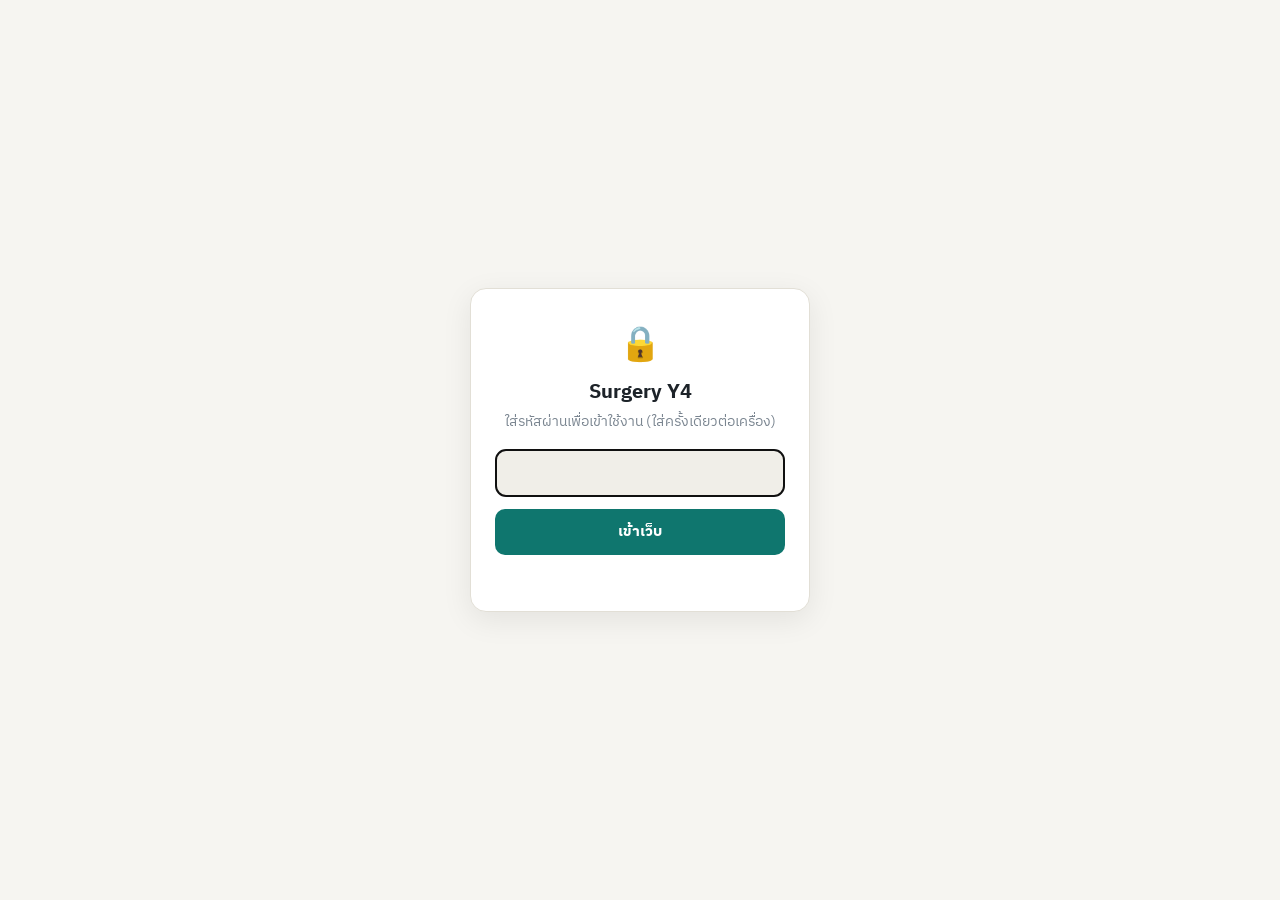
<file: index.html>
<!doctype html>
<html lang="th">
<head>
<meta charset="utf-8">
<meta name="viewport" content="width=device-width,initial-scale=1">
<title>Surgery Y4</title>
<meta name="description" content="สรุปเนื้อหา flashcard และข้อสอบเก่าศัลยศาสตร์ ปี 4 มอ.">
<link rel="preconnect" href="https://fonts.googleapis.com"><link rel="preconnect" href="https://fonts.gstatic.com" crossorigin>
<link href="https://fonts.googleapis.com/css2?family=IBM+Plex+Sans+Thai:wght@400;500;600;700&display=swap" rel="stylesheet">
<link rel="stylesheet" href="assets/style.css">
<script src="assets/gate.js"></script>
</head>
<body>
<main class="wrap">
  <section class="hero">
    <p class="muted" style="margin:0">ศัลยศาสตร์ ปี 4 · คณะแพทยศาสตร์ ม.อ.</p>
    <h1>อ่าน · ทบทวน · ทำข้อสอบ</h1>
    <p class="lead">สรุปเนื้อหาจาก lecture และรายการโรคในคู่มือรายวิชา, flashcard ฝึกความเข้าใจ และข้อสอบเก่าพร้อมเฉลยและแนวคิด — แบ่งเป็นหมวดเดียวกันทุกหน้า</p>
  </section>

  <div class="grid3">
    <a class="card feature" href="summary.html"><span class="ic">📚</span><h2>สรุปเนื้อหา</h2><p>Lecture + โรคที่ต้องรู้ แยกตามหมวด พร้อมบทเรียนละเอียดรายวัน</p><span class="stat" id="st-sum"></span></a>
    <a class="card feature" href="flows.html"><span class="ic">🧭</span><h2>ผังตัดสินใจ</h2><p>Clinical flowchart แบบคลิกได้ ทีละขั้นจากอาการถึงการรักษา พร้อม red flag และจุดหลอก</p><span class="stat" id="st-fl"></span></a>
    <a class="card feature" href="flashcards.html"><span class="ic">🃏</span><h2>Flashcard &amp; Quiz</h2><p>คำถาม "ทำไม" เน้นกลไก และ quiz แนว concept</p><span class="stat" id="st-fc"></span></a>
    <a class="card feature" href="exam.html"><span class="ic">📝</span><h2>ข้อสอบเก่า</h2><p>รวมข้อสอบ MCQ MEQ พร้อมคำอธิบายและแนวทางการคิด</p><span class="stat" id="st-ex"></span></a>
    <a class="card feature" href="crt-abdominal-mass.html"><span class="ic">🩺</span><h2>CRT Gen B</h2><p>เคส CRT จากชีทจริง ไล่ทีละตอน พร้อมคำตอบ การบ้าน และผังตัดสินใจ</p><span class="stat">Abdominal mass · Acute abdomen</span></a>
  </div>

  <h2 style="margin-top:28px">หมวด</h2>
  <p class="muted" style="margin-top:-6px">แถบสีแสดงความคืบหน้าการทำข้อสอบในหมวดนั้น (เก็บในเบราว์เซอร์นี้)</p>
  <div class="catgrid" id="cats"></div>
</main>
<footer>ข้อสอบเก่าเป็นข้อสอบที่รุ่นพี่จำมา (recall) และเฉลยในไฟล์เป็นของรุ่นพี่ — ข้อที่เว็บนี้เห็นต่างจะมีป้ายเตือนพร้อมเหตุผล ใช้ประกอบการอ่าน ไม่ใช่เฉลยทางการ</footer>
<script src="assets/common.js"></script>
<script src="data/cats.js"></script>
<script src="data/summary.js"></script>
<script src="data/flash.js"></script>
<script src="data/quiz.js"></script>
<script src="data/flows.js"></script>
<script src="data/exam.js"></script>
<script src="data/meq.js"></script>
<script>
SY4.header('home');
const done = SY4.store.get('exam', {});
const topics = Object.values(SUMMARY).reduce((a, t) => a + t.length, 0);
document.getElementById('st-sum').textContent = `${CATS.length} หมวด · ${topics} หัวข้อ · บทเรียนละเอียด 20 วัน`;
document.getElementById('st-fl').textContent = `${FLOWS.length} ผัง · ${FLOWS.reduce((a, f) => a + f.steps.reduce((b, s) => b + s.nodes.length, 0), 0)} กล่อง`;
document.getElementById('st-fc').textContent = `${FLASH.length} flashcards · ${QUIZ.length} quiz`;
document.getElementById('st-ex').textContent = `${EXAM.length} MCQ · ${MEQ.length} MEQ cases · ทำแล้ว ${Object.keys(done).length} ข้อ`;
document.getElementById('cats').innerHTML = CATS.map(c => {
  const qs = EXAM.filter(q => q.cat === c.id); const d = qs.filter(q => done[q.id]).length;
  const pct = qs.length ? Math.round(d / qs.length * 100) : 0;
  return `<a class="card catcard" href="summary.html?cat=${c.id}"><span class="ic">${c.icon}</span><span style="flex:1;min-width:0"><b>${SY4.esc(c.name)}</b><small>${SY4.esc(c.desc)}</small>` +
    (qs.length ? `<div class="bar"><i style="width:${pct}%"></i></div><small>${d}/${qs.length} ข้อ</small>` : '') + `</span></a>`;
}).join('');
</script>
</body>
</html>
</file>
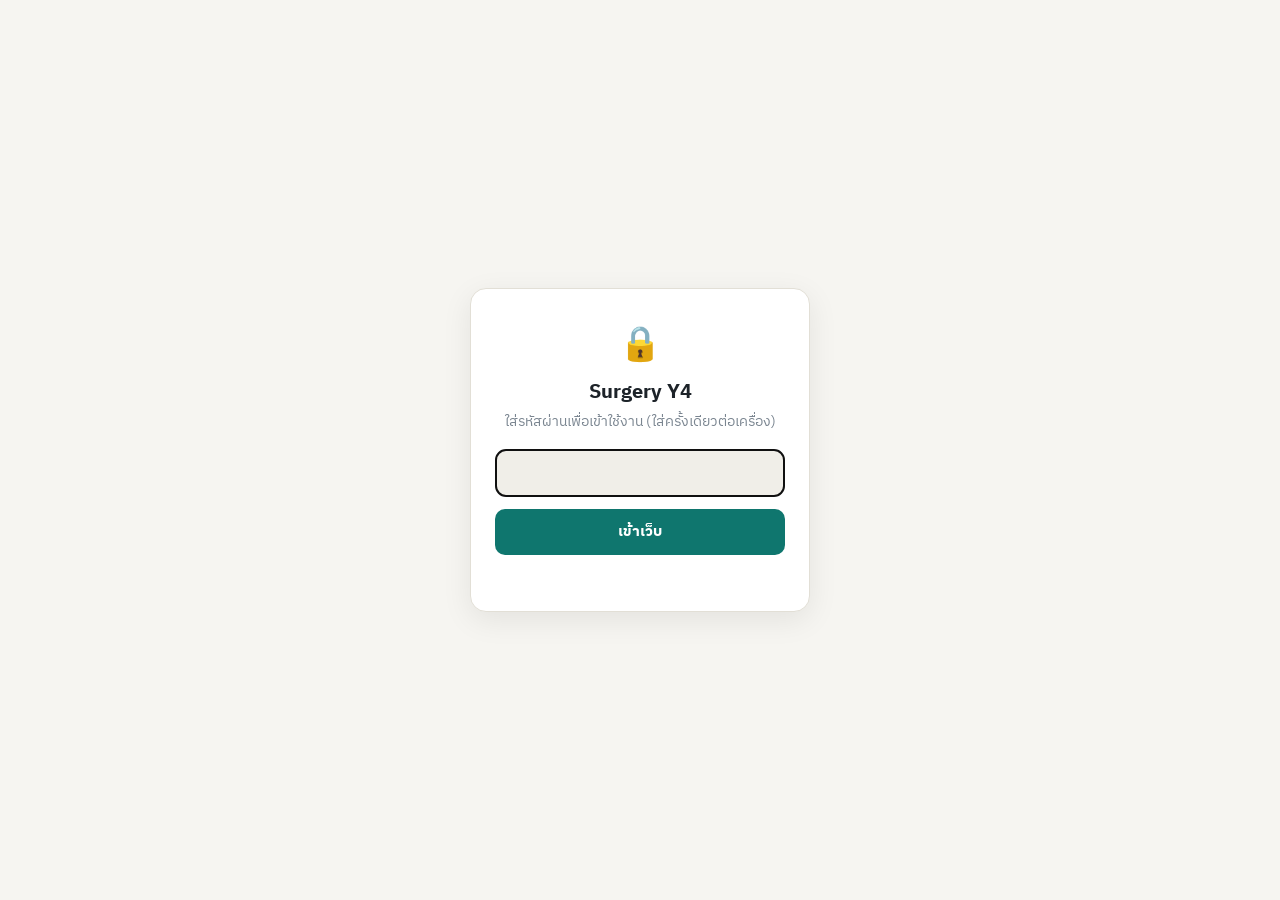
<file: crt-abdominal-mass.html>
<!doctype html>
<html lang="th">
<head>
<meta charset="utf-8">
<meta name="viewport" content="width=device-width,initial-scale=1">
<title>Surgery Y4 · CRT: Abdominal mass</title>
<link rel="preconnect" href="https://fonts.googleapis.com"><link rel="preconnect" href="https://fonts.gstatic.com" crossorigin>
<link href="https://fonts.googleapis.com/css2?family=IBM+Plex+Sans+Thai:wght@400;500;600;700&display=swap" rel="stylesheet">
<link rel="stylesheet" href="assets/style.css">
<script src="assets/gate.js"></script>
</head>
<body>
<main class="wrap">
  <h1>CRT: Abdominal mass</h1>
  <p class="lead">CRT สาย Gen B กลุ่ม F2 · อ.สีชาด · ไล่ตามชีท Activity I ทีละตอน: ซักประวัติ → DDx + ตรวจร่างกาย → ส่งตรวจ → lab → วินิจฉัย + biopsy → การรักษาและเตรียมผ่าตัด</p>
  <div class="row" style="margin:0 0 14px"><a class="btn primary" href="crt-abdominal-mass.html">🫃 CRT: Abdominal mass</a><a class="btn" href="crt-acute-abdomen.html">🚨 CRT: Acute abdomen</a></div>
  <div class="legend" style="display:block"><b>เคสใน Activity I</b><div style="margin-top:4px">ชายไทย 50 ปี คลำก้อนท้องซ้ายบน 2 เดือน แน่นท้อง กินได้น้อยลง น้ำหนักลด 4 กก. · ตรวจพบก้อน 10 × 12 cm ที่ LUQ ผิวขรุขระ แข็ง ขยับได้ ไม่เจ็บ</div><div style="margin-top:4px">CT: exophytic mass 12.6 × 22.1 × 16.2 cm จาก antrum มี central necrosis ไม่มีต่อมน้ำเหลืองโต · EGD: submucosal mass · <strong>วินิจฉัย: gastric GIST</strong></div></div>
  <div class="legend"><span><b>🔥</b> ออกบ่อยมาก</span><span><b>★</b> เคยออก</span><span><mark class="trap">ไฮไลต์เหลือง</mark> จุดที่ข้อสอบชอบหลอก</span><span>ป้ายขวาของหัวข้อ = จำนวนชุดข้อสอบเก่า (จาก 27 ชุด MCQ Med38–50) ที่มีเรื่องนั้น</span></div>
  <div class="card sec">
    <div class="toolbar" style="margin:0 0 6px"><button class="btn sm" id="openall">เปิดทั้งหมด</button><button class="btn sm" id="closeall">ปิดทั้งหมด</button></div>
    <details class="topic" id="s1" open><summary><span class="tt">ตอนที่ 1 ซักประวัติ</span></summary><div class="topic-body"><p>ซักให้ได้ 3 เรื่อง: ก้อนมาจากอวัยวะไหน, น่าจะเป็นเนื้อร้ายไหม, และผู้ป่วยพร้อมผ่าตัดแค่ไหน ในคาบ อาจารย์ตอบไว้ว่า กินได้ลดลง, แน่นท้องตลอด, ไม่ปวด, น้ำหนักลด 4 กก. ใน 2 เดือน, คลำก้อนได้ที่ LUQ, ไม่มีโรคประจำตัว</p>
<ul>
<li>🗣️ <strong>อาการ — ก้อนในท้องจาก GIST ของกระเพาะ (เคสนี้)</strong>:<ul>
<li><strong>ตำแหน่ง</strong>: ก้อนที่ท้องด้านซ้ายบน (LUQ) คลำขอบบนไม่ได้</li>
<li><strong>เริ่มต้น</strong>: ค่อยเป็นค่อยไป คลำเจอเอง ไม่มีเหตุนำ</li>
<li><strong>ระยะเวลา</strong>: 2 เดือน</li>
<li><strong>ลักษณะ</strong>: ก้อนแข็ง ผิวขรุขระ ไม่เจ็บ · อึดอัดแน่นท้องเป็นบางครั้ง ไม่ปวด</li>
<li><strong>ร้าว/ลาม</strong>: ไม่มีอาการปวดร้าว</li>
<li><strong>อาการร่วม</strong>: กินได้น้อยลงเพราะแน่น (ไม่ได้เบื่ออาหาร), น้ำหนักลด 4 กก. ใน 2 เดือน, ซีดเล็กน้อย · ไม่มีคลื่นไส้อาเจียน ไม่มีไข้ อุจจาระปัสสาวะปกติ · GIST ทั่วไปมักมาด้วยเลือดออกในทางเดินอาหาร (ถ่ายดำ ซีด)</li>
<li><strong>ปัจจัยที่ทำให้เป็นมาก/ดีขึ้น</strong>: แน่นมากขึ้นเมื่อกินอาหาร</li>
<li><strong>ช่วงเวลา/การดำเนินโรค</strong>: ก้อนโตช้า อาการน้อยจนก้อนใหญ่มาก เพราะโตออกนอกผนังกระเพาะ (exophytic) · พบบ่อยช่วงอายุ 50–60 ปี</li>
</ul>
</li>
</ul>
<ol>
<li><strong>ตัวก้อน</strong> — เริ่มเมื่อไร, คลำเจอเองหรือคนอื่นทัก, โตเร็วแค่ไหน, ตำแหน่งตอนแรก, ปวดไหม, โตขึ้นตอนไอเบ่งหรือยุบตอนนอน (hernia)<ul>
<li>โตเร็วในไม่กี่สัปดาห์ → คิดถึงเลือดออกในก้อน, abscess หรือมะเร็งที่โตเร็ว (lymphoma)</li>
</ul>
</li>
<li><strong>อาการตามอวัยวะ</strong><ul>
<li>กระเพาะ: อิ่มเร็ว (early satiety), dyspepsia, คลื่นไส้อาเจียนเศษอาหาร (gastric outlet obstruction — ก้อนที่ antrum), กลืนลำบาก, อาเจียนเป็นเลือด, ถ่ายดำ</li>
<li>ลำไส้ใหญ่: นิสัยการถ่ายเปลี่ยน, ถ่ายเป็นเลือด, ท้องผูกสลับท้องเสีย, อุจจาระลำเล็กลง</li>
<li>ตับอ่อน/ทางเดินน้ำดี: ตาเหลือง คัน ปัสสาวะสีชา อุจจาระซีด, ปวดร้าวไปหลัง, ถ่ายมัน, เบาหวานเพิ่งเป็นใหม่</li>
<li>ไต/ต่อมหมวกไต: ปัสสาวะเป็นเลือด, ปวดเอว, ปวดศีรษะ ใจสั่น เหงื่อออก (pheochromocytoma), ลักษณะ Cushing</li>
<li>ม้าม/เลือด: ซีด เลือดออกง่าย ติดเชื้อบ่อย ไข้เรื้อรัง</li>
</ul>
</li>
<li><strong>Constitutional / B symptoms</strong> — ไข้ เหงื่อออกกลางคืน น้ำหนักลด (คิดเป็น % ต่อเวลา), เบื่ออาหาร</li>
<li><strong>อาการซีด</strong> — เหนื่อยง่าย ใจสั่น เวียนศีรษะ และถามถ่ายดำทุกครั้ง เพราะ GIST และมะเร็งกระเพาะมักเลือดซึม</li>
<li><strong>ประวัติอดีตที่เปลี่ยน DDx</strong><ul>
<li>ดื่มเหล้า + เคยปวดท้องรุนแรงร้าวหลัง → acute pancreatitis → pancreatic pseudocyst</li>
<li>อุบัติเหตุช่องท้อง → splenic hematoma, pseudocyst</li>
<li>ยาต้านการแข็งตัวของเลือด → rectus sheath hematoma</li>
<li>Thalassemia, มาลาเรีย, ตับแข็ง → splenomegaly</li>
<li>ไวรัสตับอักเสบ B/C, มะเร็งเดิม, ผ่าตัดเดิม</li>
</ul>
</li>
<li><strong>ประวัติครอบครัว</strong> — มะเร็งกระเพาะ/ลำไส้ (Lynch, FAP, hereditary diffuse gastric cancer), NF1 (สัมพันธ์กับ GIST), VHL</li>
<li><strong>ความพร้อมผ่าตัด</strong> — โรคประจำตัว, ยา (antiplatelet, anticoagulant), แพ้ยา, เดินขึ้นบันได 2 ชั้นได้ไหม (ประมาณ 4 METs), สูบบุหรี่</li>
</ol></div></details><details class="topic" id="s2" ><summary><span class="tt">ตอนที่ 2 สมมติฐาน + การตรวจร่างกายที่ใช้แยก</span><span class="hy warm" title="มีเรื่องนี้ใน 7 จาก 27 ชุดข้อสอบ">★ ออก 7/27 ชุด</span></summary><div class="topic-body"><div class="topic-tools"><a class="btn sm" href="summary.html?cat=hpb">📚 สรุป ม้าม/ตับอ่อน</a><a class="btn sm primary" href="exam.html?tp=hpb%7C8&tt=Chronic%20pancreatitis%20%26%20spleen">📝 ข้อสอบเรื่อง Chronic pancreatitis & spleen (3 ข้อ)</a></div><p>ก้อน LUQ โตช้า ไม่ปวด แน่นท้อง กินได้น้อยลง น้ำหนักลด ในชาย 50 ปี → คิดเนื้องอกกระเพาะอาหารก่อน รองลงมาคือม้าม ตับอ่อนส่วนหาง ไตซ้าย และ retroperitoneal sarcoma ตอบเป็นชั้นจากผนังหน้าท้องเข้าไป แล้วไล่ตามอวัยวะ จะไม่ลืมตัวไหน</p>
<div class="tbl"><table>
<thead>
<tr>
<th>ชั้น / อวัยวะ</th>
<th>โรคที่คิด</th>
<th>เคสนี้เข้ากันแค่ไหน</th>
</tr>
</thead>
<tbody>
<tr>
<td>ผนังหน้าท้อง</td>
<td>rectus sheath hematoma, desmoid, lipoma, hernia</td>
<td>ไม่มียากันเลือดแข็ง ไม่เคยผ่าตัด → ไม่น่าใช่</td>
</tr>
<tr>
<td>กระเพาะอาหาร</td>
<td>GIST, adenocarcinoma, lymphoma, leiomyoma</td>
<td>อิ่มเร็ว กินน้อยลง น้ำหนักลด → เข้ากันที่สุด</td>
</tr>
<tr>
<td>ม้าม</td>
<td>splenomegaly (lymphoma, CML, myelofibrosis, thalassemia, malaria, portal hypertension), splenic cyst/abscess</td>
<td>ต้องตรวจ notch การเคลื่อนตามหายใจ และดู CBC</td>
</tr>
<tr>
<td>ตับอ่อน body/tail</td>
<td>pancreatic pseudocyst, cystic neoplasm (MCN, SPN), adenocarcinoma, NET</td>
<td>ดื่มเหล้าบ้าง แต่ไม่เคยปวดแบบ pancreatitis → pseudocyst ไม่น่าใช่</td>
</tr>
<tr>
<td>ลำไส้ใหญ่ splenic flexure</td>
<td>colon cancer</td>
<td>การถ่ายปกติ → น้อยลง</td>
</tr>
<tr>
<td>ไต/ต่อมหมวกไตซ้าย</td>
<td>RCC, hydronephrosis, polycystic kidney, adrenal tumor</td>
<td>ไม่มีปัสสาวะเป็นเลือดหรือปวดเอว</td>
</tr>
<tr>
<td>Retroperitoneum</td>
<td>sarcoma (liposarcoma, leiomyosarcoma), lymphoma</td>
<td>ก้อนใหญ่โตช้าได้เหมือนกัน → แยกด้วยการตรวจว่า fixed ไหม</td>
</tr>
<tr>
<td>ตับกลีบซ้าย</td>
<td>HCC, cyst, liver abscess</td>
<td>มักอยู่ epigastrium และต่อกับตับ</td>
</tr>
</tbody>
</table></div>
<p><strong>การตรวจที่ใช้แยกชั้นของก้อน</strong></p>
<div class="tbl"><table>
<thead>
<tr>
<th>คำถาม</th>
<th>วิธีตรวจ</th>
<th>แปลผล</th>
</tr>
</thead>
<tbody>
<tr>
<td>ผนังหน้าท้อง หรือในช่องท้อง</td>
<td>Carnett / Fothergill: ให้ผู้ป่วยยกศีรษะหรือยกขาเกร็ง rectus</td>
<td>ก้อนยังคลำได้ชัด = ผนังหน้าท้อง (Fothergill บวก + ไม่ข้าม midline = rectus sheath hematoma) · คลำได้น้อยลง = ในช่องท้อง</td>
</tr>
<tr>
<td>Intraperitoneal หรือ retroperitoneal</td>
<td>ขยับก้อนด้านข้าง, ท่า knee-elbow, เคาะ</td>
<td>ขยับได้ ตกมาข้างหน้าในท่า knee-elbow = intraperitoneal · fixed เคาะโปร่ง (ลำไส้บังข้างหน้า) = retroperitoneal · มะเร็งในช่องท้องที่ลุกลามติดผนังก็ fixed ได้</td>
</tr>
</tbody>
</table></div>
<p><strong>ม้าม vs ไตซ้าย</strong></p>
<div class="tbl"><table>
<thead>
<tr>
<th>ลักษณะ</th>
<th>ม้ามโต</th>
<th>ไตซ้ายโต</th>
</tr>
</thead>
<tbody>
<tr>
<td>ขอบบน</td>
<td>คลำเหนือก้อนไม่ได้ (โผล่จากใต้ชายโครง)</td>
<td>มักคลำเหนือก้อนได้</td>
</tr>
<tr>
<td>Notch</td>
<td>มีที่ขอบหน้า</td>
<td>ไม่มี</td>
</tr>
<tr>
<td>เคลื่อนตามหายใจ</td>
<td>เคลื่อนลงเฉียงไปทาง RLQ</td>
<td>เคลื่อนเล็กน้อย ลงตรงๆ</td>
</tr>
<tr>
<td>Bimanual</td>
<td>ไม่ ballotable</td>
<td>ballotable</td>
</tr>
<tr>
<td>เคาะ</td>
<td>ทึบ ต่อเนื่องกับ Traube's space</td>
<td>โปร่ง (colon อยู่ด้านหน้า)</td>
</tr>
<tr>
<td>ทิศที่โต</td>
<td>ไปทาง RLQ ข้าม midline ได้</td>
<td>ลงล่างตรงๆ ไม่ค่อยข้าม midline</td>
</tr>
</tbody>
</table></div>
<p><strong>ตรวจหาการกระจายและผลต่อร่างกาย</strong> — ซีด, ตาเหลือง, ภาวะโภชนาการ (muscle wasting), left supraclavicular LN (Virchow), left axillary LN (Irish), ก้อนที่สะดือ (Sister Mary Joseph), ตับโต, ascites, DRE หา rectal shelf (Blumer), ผู้หญิงตรวจรังไข่ (Krukenberg)</p>
<div class="co co-pit"><span class="co-h">⚠️ Pitfall</span> ก้อนที่<mark class="trap">คลำขอบบนไม่ได้ไม่จำเป็นต้องเป็นม้าม</mark> — กระเพาะและหางตับอ่อนก็อยู่ใต้ชายโครงซ้าย ต้องดู notch การเคลื่อนตามหายใจ และยืนยันด้วย CT</div></div></details><details class="topic" id="s3" ><summary><span class="tt">ตอนที่ 3 แปลผลตรวจร่างกาย + ส่งตรวจอะไรเพิ่ม</span></summary><div class="topic-body"><p>ผลตรวจชี้ว่าเป็นก้อน solid ในช่องท้อง (intraperitoneal) ที่งอกจากอวัยวะใต้ชายโครงซ้าย มีซีดเล็กน้อย และยังไม่เห็นการกระจายทางคลินิก → กระเพาะอาหารขึ้นมาเป็นอันดับแรก</p>
<div class="tbl"><table>
<thead>
<tr>
<th>ผลตรวจ</th>
<th>แปลว่า</th>
</tr>
</thead>
<tbody>
<tr>
<td>Vital signs ปกติ, ไม่มีไข้</td>
<td>ไม่มี sepsis/abscess, ไม่มี hypovolemia</td>
</tr>
<tr>
<td>Mild pale</td>
<td>ซีด → คิดเลือดซึมเรื้อรังจากก้อนในทางเดินอาหาร หรือโรคเรื้อรัง</td>
</tr>
<tr>
<td>Movable</td>
<td>อยู่ในช่องท้อง (intraperitoneal) ไม่ใช่ retroperitoneum และยังไม่ลุกลามติดผนัง</td>
</tr>
<tr>
<td>คลำขอบบนไม่ได้</td>
<td>ก้อนมาจากใต้ชายโครง/ใต้ diaphragm → กระเพาะ ม้าม หางตับอ่อน</td>
</tr>
<tr>
<td>ไม่เคลื่อนตามหายใจ + ผิวขรุขระ</td>
<td>ไม่เหมือนม้าม (ม้ามเคลื่อนตามหายใจ ผิวเรียบ มี notch)</td>
</tr>
<tr>
<td>Irregular, firm, not tender</td>
<td>เนื้องอก solid ไม่ใช่การอักเสบ/abscess (ซีสต์มักนุ่ม ผิวเรียบ)</td>
</tr>
<tr>
<td>ไม่มีตับโต ascites ต่อมน้ำเหลืองไหปลาร้า rectal shelf</td>
<td>ไม่มีหลักฐานทางคลินิกว่ากระจายไปตับ เยื่อบุช่องท้อง หรือต่อมน้ำเหลือง</td>
</tr>
<tr>
<td>ไม่มี superficial vein dilatation</td>
<td>ไม่มี portal hypertension หรือ IVC อุดตัน</td>
</tr>
</tbody>
</table></div>
<p><strong>ส่งตรวจเพิ่ม (คำตอบตอนที่ 3)</strong></p>
<ul>
<li><strong>Lab พื้นฐาน</strong> — CBC + peripheral blood smear (ซีด, เกล็ดเลือด, WBC ผิดปกติใน lymphoma/CML), BUN/Cr, electrolytes, LFT + albumin, coagulation, UA, stool occult blood</li>
<li><strong>LDH</strong> — สูงมากชวนคิด lymphoma</li>
<li><strong>Tumor marker</strong> (CEA, CA 19-9; AFP ถ้าคิดตับ) — ใช้เป็น baseline และติดตามหลังรักษา ไม่ใช้วินิจฉัย</li>
<li><strong>Ultrasound abdomen</strong> — ทำได้เร็ว บอก solid vs cystic และอวัยวะต้นกำเนิดคร่าวๆ แต่ก้อนใหญ่และลมในลำไส้ทำให้ดูยาก</li>
<li><strong>CT abdomen with IV contrast</strong> — ตัวหลัก: อวัยวะต้นกำเนิด, ขนาด, การลุกลาม, ต่อมน้ำเหลือง, ตับ, เยื่อบุช่องท้อง → ใช้ทั้งวินิจฉัย แบ่งระยะ และวางแผนผ่าตัด</li>
<li><strong>EGD</strong> — ดูว่าเป็นรอยโรคที่ mucosa (มะเร็ง, ตัดชิ้นเนื้อได้เลย) หรือก้อนใต้ mucosa กดเบียดเข้ามา (submucosal/subepithelial)</li>
<li><strong>EUS ± FNA/FNB</strong> — ถ้า EGD เจอก้อนใต้ mucosa: บอกชั้นที่ก้อนงอก (GIST มาจาก muscularis propria) และเก็บชิ้นเนื้อ</li>
<li><strong>Colonoscopy</strong> — เมื่อสงสัย splenic flexure หรือ stool occult blood บวกโดย EGD ไม่พบจุดเลือดออก</li>
<li><strong>CXR</strong> (หรือ CT chest ถ้าเป็นมะเร็ง) — หา lung metastasis และเตรียมผ่าตัด</li>
</ul>
<div class="co co-pearl"><span class="co-h">💡 Clinical pearl</span> CT abdomen with IV contrast คือการตรวจหลักของก้อนในท้องเกือบทุกชนิด — บอกอวัยวะต้นกำเนิด การลุกลาม การกระจาย และใช้วางแผนผ่าตัดในครั้งเดียว</div></div></details><details class="topic" id="s4" ><summary><span class="tt">ตอนที่ 4 แปลผล lab + CA stomach มีอะไรบ้าง กระจายไปไหน</span><span class="hy warm" title="มีเรื่องนี้ใน 9 จาก 27 ชุดข้อสอบ">★ ออก 9/27 ชุด</span></summary><div class="topic-body"><div class="topic-tools"><a class="btn sm primary" href="exam.html?tp=upper-gi%7C9&tt=Gastric%20cancer%2C%20GIST%20%26%20post-gastrectomy%20syndromes">📝 ข้อสอบเรื่อง Gastric cancer, GIST & post-gastrectomy syndromes (6 ข้อ)</a></div><p>Lab สำคัญมี 3 ตัว: ซีดเล็กน้อย (Hb 10.1) เกล็ดเลือดต่ำเล็กน้อย (120,000) และ Na/K ต่ำจากกินน้อย ส่วนตับ ไต และโภชนาการยังปกติ</p>
<div class="tbl"><table>
<thead>
<tr>
<th>Lab</th>
<th>ค่า</th>
<th>แปลผล</th>
<th>ทำอะไรต่อ</th>
</tr>
</thead>
<tbody>
<tr>
<td>Hb / Hct</td>
<td>10.1 g/dL / 32%</td>
<td>Anemia เล็กน้อย ตรงกับ mild pale</td>
<td>MCV, ferritin/iron studies, stool occult blood, ถามถ่ายดำ — คิดเลือดซึมเรื้อรังจากก้อน</td>
</tr>
<tr>
<td>WBC / diff</td>
<td>6,500, PMN 65, L 30</td>
<td>ปกติ</td>
<td>ไม่มีการติดเชื้อ ไม่มีลักษณะ leukemia</td>
</tr>
<tr>
<td>Platelet</td>
<td>120,000/mm³</td>
<td>Thrombocytopenia เล็กน้อย</td>
<td>ตรวจซ้ำ + blood smear (platelet clumping) แล้วคิด hypersplenism, เหล้า, ไขกระดูกถูกแทรก (lymphoma) · ระดับนี้ยังผ่าตัดใหญ่ได้</td>
</tr>
<tr>
<td>Na</td>
<td>132 mmol/L</td>
<td>Hyponatremia เล็กน้อย</td>
<td>ประเมิน volume แล้วแก้ก่อนผ่าตัด</td>
</tr>
<tr>
<td>K</td>
<td>3.2 mmol/L</td>
<td>Hypokalemia เล็กน้อย จากกินน้อย</td>
<td>ให้ KCl จน ≥ 3.5 ก่อนผ่าตัด + ดู Mg</td>
</tr>
<tr>
<td>Cl / CO₂</td>
<td>99 / 25 mmol/L</td>
<td>ปกติ</td>
<td>ไม่มี hypochloremic hypokalemic metabolic alkalosis → ยังไม่มี gastric outlet obstruction ที่อาเจียนมาก</td>
</tr>
<tr>
<td>BUN / Cr</td>
<td>12 / 0.9 mg%</td>
<td>ปกติ</td>
<td>ฉีด contrast ทำ CT ได้</td>
</tr>
<tr>
<td>LFT</td>
<td>DB 0.3, TB 0.4, AST 25, ALT 30, ALP 90</td>
<td>ปกติ</td>
<td>ไม่มีทางเดินน้ำดีอุดตัน ไม่ชวนคิด liver metastasis (แต่ไม่ตัดออก)</td>
</tr>
<tr>
<td>Total protein / albumin</td>
<td>6.5 / 3.8 g%</td>
<td>ปกติ</td>
<td>โภชนาการยังพอ แต่น้ำหนักลด 4 กก. → ทำ nutritional screening ก่อนผ่า</td>
</tr>
<tr>
<td>UA</td>
<td>ปกติ, blood negative</td>
<td>ไม่มี hematuria</td>
<td>ก้อนจากไตน้อยลง (แต่ UA ปกติไม่ตัด RCC)</td>
</tr>
</tbody>
</table></div>
<p><strong>คำถามในคาบ: "CA stomach มีอะไรบ้าง กระจายไปไหนบ้าง"</strong></p>
<ul>
<li><strong>ชนิดของเนื้องอกกระเพาะร้าย</strong></li>
<li>Adenocarcinoma — พบมากที่สุด (ราว 90%) แบ่งตาม Lauren เป็น intestinal type กับ diffuse type (signet ring, linitis plastica)</li>
<li>Lymphoma — MALT lymphoma (สัมพันธ์กับ H. pylori) และ DLBCL</li>
<li>GIST — เนื้องอก mesenchymal ที่พบบ่อยที่สุดของทางเดินอาหาร (กระเพาะราว 60%)</li>
<li>อื่นๆ: neuroendocrine tumor, leiomyosarcoma, มะเร็งที่กระจายมากระเพาะ (melanoma, breast, lung)</li>
<li><strong>ทางกระจายของ adenocarcinoma</strong></li>
<li>Direct invasion: ตับอ่อน transverse colon ตับ ม้าม</li>
<li>Lymphatic: perigastric → celiac → para-aortic · Virchow node (left supraclavicular) · Irish node (left axillary)</li>
<li>Hematogenous: ตับมากที่สุด ตามด้วยปอด กระดูก</li>
<li>Peritoneal (transcoelomic): Sister Mary Joseph nodule (สะดือ) · Blumer shelf (คลำได้จาก DRE) · Krukenberg tumor (รังไข่) · malignant ascites</li>
<li>Paraneoplastic: Leser-Trélat, acanthosis nigricans, Trousseau syndrome</li>
<li><strong>ต่างจาก GIST</strong> — GIST กระจายไปตับและเยื่อบุช่องท้อง แต่แทบไม่ไปต่อมน้ำเหลือง นี่คือเหตุผลที่ผ่า GIST ไม่ต้องเลาะต่อมน้ำเหลือง</li>
</ul>
<div class="co co-pit"><span class="co-h">⚠️ Pitfall</span> ก้อนในกระเพาะ + Hb ต่ำ → <mark class="trap">ถามถ่ายดำและส่ง stool occult blood เสมอ</mark> GIST เลือดซึมได้แม้ mucosa ดูเรียบ</div></div></details><details class="topic" id="s5" ><summary><span class="tt">ตอนที่ 5 วินิจฉัย + บทบาทของ biopsy</span><span class="hy warm" title="มีเรื่องนี้ใน 9 จาก 27 ชุดข้อสอบ">★ ออก 9/27 ชุด</span></summary><div class="topic-body"><div class="topic-tools"><a class="btn sm primary" href="exam.html?tp=upper-gi%7C9&tt=Gastric%20cancer%2C%20GIST%20%26%20post-gastrectomy%20syndromes">📝 ข้อสอบเรื่อง Gastric cancer, GIST & post-gastrectomy syndromes (6 ข้อ)</a></div><p>วินิจฉัย: <strong>Gastric GIST ที่ antrum ขนาดใหญ่ (ยาวสุด 22 cm ตาม CT) ยังไม่ลุกลามอวัยวะข้างเคียงและไม่กระจาย</strong> ก้อนโตออกนอกผนังกระเพาะ มี central necrosis ไม่มีต่อมน้ำเหลือง และ EGD เห็นก้อนใต้ mucosa — ทั้งหมดเป็นภาพแบบฉบับของ GIST</p>
<div class="tbl"><table>
<thead>
<tr>
<th>ผลตรวจ</th>
<th>อ่านว่า</th>
</tr>
</thead>
<tbody>
<tr>
<td>CT: large heterogeneous <strong>exophytic</strong> mass 12.6 × 22.1 × 16.2 cm จาก antrum</td>
<td>โตออกนอกผนัง จึงมีอาการน้อยจนก้อนใหญ่ (แค่แน่นท้อง อิ่มเร็ว)</td>
</tr>
<tr>
<td>Central necrosis</td>
<td>ก้อนโตเกินเลือดเลี้ยง — เปราะ เลือดออกง่าย แตกได้</td>
</tr>
<tr>
<td>No adjacent organ invasion</td>
<td>ดันอวัยวะรอบข้างแต่ไม่กินเข้าไป → น่าจะตัดออกได้</td>
</tr>
<tr>
<td>Normal liver, no lymphadenopathy</td>
<td>ไม่มี liver metastasis · ไม่มีต่อมน้ำเหลืองเข้ากับ GIST ไม่เข้ากับ adenocarcinoma/lymphoma</td>
</tr>
<tr>
<td>EGD: submucosal mass at antrum</td>
<td>ก้อนนูน mucosa คลุมเรียบ → รอยโรคอยู่ใต้ mucosa คีบชิ้นเนื้อธรรมดามักได้แค่ mucosa ปกติ</td>
</tr>
<tr>
<td>CXR normal</td>
<td>ไม่มี lung metastasis, พร้อมดมยา</td>
</tr>
<tr>
<td>LDH 320 U/L</td>
<td>สูงเล็กน้อยหรือก้ำกึ่ง (ขึ้นกับค่าอ้างอิง lab) — ไม่จำเพาะ มาจากเนื้อตายในก้อนได้ · lymphoma มัก LDH สูงชัด + ต่อมน้ำเหลืองโตหลายที่</td>
</tr>
</tbody>
</table></div>
<p><strong>วินิจฉัยแยกโรค (submucosal gastric mass)</strong></p>
<div class="tbl"><table>
<thead>
<tr>
<th>โรค</th>
<th>ที่เข้ากัน</th>
<th>ที่ไม่เข้า / แยกด้วย</th>
</tr>
</thead>
<tbody>
<tr>
<td><strong>GIST</strong></td>
<td>submucosal, exophytic, necrosis, ไม่มี LN, อายุ 50–60</td>
<td>— (CD117/DOG1 บวก)</td>
</tr>
<tr>
<td>Leiomyoma</td>
<td>submucosal</td>
<td>มักเล็ก เนื้อเดียว ไม่ necrosis · desmin/SMA บวก CD117 ลบ</td>
</tr>
<tr>
<td>Leiomyosarcoma</td>
<td>ก้อนใหญ่ necrosis</td>
<td>พบน้อยกว่า GIST มาก · desmin บวก</td>
</tr>
<tr>
<td>Schwannoma</td>
<td>submucosal</td>
<td>มักเนื้อเดียวไม่ necrosis · S100 บวก</td>
</tr>
<tr>
<td>Gastric lymphoma</td>
<td>LDH สูง น้ำหนักลด</td>
<td>มักเป็นผนังหนา/แผลที่ mucosa มี LN โต — ต้องแยกให้ได้ เพราะรักษาด้วย chemo ไม่ใช่ผ่า</td>
</tr>
<tr>
<td>Gastric adenocarcinoma</td>
<td>น้ำหนักลด ซีด</td>
<td>รอยโรคที่ mucosa มี LN/ascites</td>
</tr>
<tr>
<td>ก้อนนอกกดกระเพาะ (หางตับอ่อน, ม้าม)</td>
<td>EGD เห็นเป็นก้อนนูนเหมือนกัน</td>
<td>CT บอกว่าก้อนงอกจากกระเพาะ หรือ EUS ดูชั้น</td>
</tr>
</tbody>
</table></div>
<p><strong>บทบาทของการส่งชิ้นเนื้อ (คำตอบที่อาจารย์อยากได้ยิน)</strong></p>
<ol>
<li><strong>ไม่จำเป็นต้อง biopsy ก่อนผ่าทุกราย</strong> — ก้อนที่ภาพเหมือน GIST ตัดออกได้ง่าย และตั้งใจผ่าเลย ได้ผลพยาธิจากชิ้นที่ตัดออกมา</li>
<li><strong>ต้อง biopsy ก่อน</strong> เมื่อ<ul>
<li>ก้อนใหญ่หรืออยู่ตำแหน่งที่ต้องผ่าใหญ่ (multivisceral resection, total gastrectomy) → จะให้ <strong>neoadjuvant imatinib</strong> ต้องมีชิ้นเนื้อยืนยัน + mutation ก่อน — <strong>เคสนี้ก้อน 22 cm เข้าข้อนี้</strong></li>
<li>สงสัยโรคที่ไม่รักษาด้วยการผ่า เช่น lymphoma</li>
<li>ภาพไม่ชัดว่าเป็นโรคอะไร</li>
<li>โรคกระจายหรือตัดออกไม่ได้ ก่อนเริ่มยา</li>
</ul>
</li>
<li><strong>วิธี</strong> — EUS-guided core/FNB ดีที่สุด (รอยเข็มอยู่ในส่วนที่จะตัดออก เสี่ยงแตก/seeding ต่ำ) · image-guided percutaneous core ทำได้บางกรณี · <strong>ไม่ทำ open/laparoscopic incisional biopsy</strong> เพราะก้อนแตก = กระจายเยื่อบุช่องท้อง · คีบ biopsy ผ่าน EGD ธรรมดามักไม่ถึงก้อน</li>
<li><strong>Pathology</strong> — spindle cell (พบมากสุด), epithelioid, mixed · IHC: <strong>CD117 (KIT)</strong> บวกเกือบทุกราย, <strong>DOG1</strong> ช่วยในราย KIT ลบ, CD34 · ทำ desmin/SMA และ S100 เพื่อแยก leiomyoma/schwannoma</li>
<li><strong>Mutation analysis</strong> (กำหนดการใช้ยา)<ul>
<li>KIT exon 11 — พบบ่อยสุด ตอบสนอง imatinib ดีที่สุด</li>
<li>KIT exon 9 — พบใน GIST ลำไส้เล็กมากกว่า ในโรคระยะลุกลามใช้ imatinib 800 mg/วัน</li>
<li>PDGFRA D842V — ดื้อ imatinib → ไม่ให้ adjuvant imatinib, โรคลุกลามใช้ avapritinib</li>
<li>KIT/PDGFRA wild-type (SDH-deficient, NF1) — คนอายุน้อย กระเพาะ ไปต่อมน้ำเหลืองได้ ตอบสนอง imatinib ไม่ดี</li>
</ul>
</li>
</ol>
<div class="co co-red"><span class="co-h">🚩 Red flag</span> ห้ามทำ open/laparoscopic incisional biopsy ของก้อนที่สงสัย GIST — ก้อนแตกทำให้กระจายในเยื่อบุช่องท้อง และกลายเป็น high risk ทันที</div>

<div class="co co-pit"><span class="co-h">⚠️ Pitfall</span> <mark class="trap">คีม biopsy ผ่าน EGD ธรรมดามักได้แค่ mucosa ปกติ</mark> เพราะก้อนอยู่ใต้ mucosa → ใช้ EUS-FNB</div></div></details><details class="topic" id="s6" ><summary><span class="tt">การรักษา GIST + การเตรียมก่อน–ระหว่าง–หลังผ่าตัด</span><span class="hy warm" title="มีเรื่องนี้ใน 9 จาก 27 ชุดข้อสอบ">★ ออก 9/27 ชุด</span></summary><div class="topic-body"><div class="topic-tools"><a class="btn sm" href="summary.html?cat=upper-gi">📚 สรุป Gastric cancer, GIST</a><a class="btn sm primary" href="exam.html?tp=upper-gi%7C9&tt=Gastric%20cancer%2C%20GIST%20%26%20post-gastrectomy%20syndromes">📝 ข้อสอบเรื่อง Gastric cancer, GIST & post-gastrectomy syndromes (6 ข้อ)</a></div><p>หลักคือ ตัดก้อนออกหมด (R0) โดยไม่ให้แตก แล้วให้ imatinib ตามความเสี่ยง — เคสนี้ก้อนเกิน 10 cm จึงเป็น high risk แน่นอนตาม modified NIH และควรได้ adjuvant imatinib 400 mg/วัน 3 ปี ถ้า mutation ตอบสนองยา</p>
<p><strong>แผนสำหรับเคสนี้</strong></p>
<ol>
<li>MDT (ศัลยแพทย์, อายุรแพทย์มะเร็ง, รังสี, พยาธิ)</li>
<li>EUS-FNB ยืนยัน GIST + ส่ง mutation</li>
<li>ถ้าตัดตอนนี้ต้องผ่าใหญ่เกินไป → <strong>neoadjuvant imatinib 400 mg/วัน</strong> ราว 6–12 เดือน ตรวจ CT ทุกราว 3 เดือน ผ่าตัดตอนก้อนยุบมากที่สุด (ก้อนที่ตอบสนองจะเล็กลงและดำลงบน CT) — เป้าคือเก็บกระเพาะได้มากขึ้นและลดโอกาสแตก</li>
<li>ถ้าตัดได้โดยไม่เสียอวัยวะมาก → ผ่าตัดเลย</li>
<li>หลังผ่า: ใช้พยาธิ (ขนาด, mitotic count, ตำแหน่ง, ก้อนแตกไหม) ตัดสิน adjuvant</li>
</ol>
<details class="flowwrap" open><summary>🧭 ผังตัดสินใจ: GIST เฉพาะที่: biopsy → imatinib → ผ่าตัด <small>· คลิกกล่องเพื่อดูรายละเอียด</small></summary><div data-flow="gist"></div></details>

<p>เคสนี้ก้อน 22 cm จึงน่าจะเดินทางซ้าย (biopsy → neoadjuvant → ผ่าตัด) และจบที่ adjuvant เพราะขนาดเกิน 10 cm เป็น high risk อยู่แล้ว</p>
<p><strong>หลักการผ่าตัด GIST (ต่างจากมะเร็งกระเพาะ)</strong></p>
<ul>
<li>R0 en bloc เก็บ pseudocapsule ไว้ครบ · margin แค่ให้ไม่มีก้อนที่ขอบ ไม่ต้องกว้างแบบ adenocarcinoma</li>
<li><strong>ไม่เลาะต่อมน้ำเหลืองเป็น routine</strong> เพราะ GIST แทบไม่ไปต่อมน้ำเหลือง (ยกเว้น SDH-deficient หรือเห็นต่อมโต)</li>
<li>จับก้อนเบาๆ ก้อนเปราะและมีเลือดมาก · <strong>ก้อนแตก = high risk ทันที</strong> ต้องบันทึกใน op note</li>
<li>ตำแหน่ง antrum ใกล้ pylorus → wedge resection มักทำให้ตีบ จึงอาจต้อง distal gastrectomy + reconstruction (Billroth I/II หรือ Roux-en-Y)</li>
<li>สำรวจตับและเยื่อบุช่องท้องทุกครั้ง · ก้อนเล็กทำ laparoscopic ได้ ก้อนใหญ่แบบนี้มัก open</li>
</ul>
<p><strong>Risk stratification (modified NIH / Joensuu) — high risk เมื่อมีข้อใดข้อหนึ่ง</strong></p>
<ul>
<li>ก้อนแตก (rupture)</li>
<li>ขนาด &gt; 10 cm (เคสนี้)</li>
<li>Mitotic count &gt; 10 / 50 HPF</li>
<li>ขนาด &gt; 5 cm และ mitosis &gt; 5 / 50 HPF</li>
<li>ก้อนนอกกระเพาะ (เช่น ลำไส้เล็ก) ที่ ≤ 5 cm + mitosis &gt; 5 หรือ 5–10 cm + mitosis ≤ 5</li>
</ul>
<p>ตัวแปรที่ใช้คือ ขนาด, mitotic count, ตำแหน่ง (กระเพาะพยากรณ์ดีกว่าลำไส้เล็ก), และ rupture (Miettinen/AFIP ใช้ 3 ตัวแรก)</p>
<p><strong>Imatinib (tyrosine kinase inhibitor ต่อ KIT/PDGFRA)</strong></p>
<ul>
<li>Adjuvant: 400 mg/วัน <strong>3 ปี</strong> ใน high risk — SSG XVIII พบว่า 3 ปีดีกว่า 1 ปี ทั้ง recurrence-free survival และ overall survival · ไม่ให้ใน PDGFRA D842V</li>
<li>โรคกระจาย/กลับเป็นซ้ำ: imatinib 400 → 800 mg → sunitinib → regorafenib → ripretinib · D842V ใช้ avapritinib</li>
<li>ผลข้างเคียง: บวมรอบตา/ขา คลื่นไส้ ท้องเสีย ตะคริว เพลีย ผื่น ซีด/เม็ดเลือดขาวต่ำ ตับอักเสบ · กินพร้อมอาหาร · ระวังยาที่ตีกับ CYP3A4</li>
</ul>
<p><strong>เตรียมก่อนผ่าตัด</strong></p>
<ul>
<li>Informed consent รวมโอกาสต้องตัดกระเพาะมากกว่าที่คิด หรือตัดอวัยวะติดกัน</li>
<li>แก้ซีด (เหล็กกิน/IV ถ้าขาดเหล็ก, ให้เลือดถ้าต่ำมากหรือมีอาการ) · แก้ K และ Na · หาสาเหตุ platelet ต่ำ · ตรวจ coagulation</li>
<li>ประเมินโภชนาการ (NRS-2002) ถ้า malnutrition รุนแรงให้อาหารเสริม 7–14 วันก่อนผ่า</li>
<li>จองเลือด (group &amp; crossmatch PRC) — ก้อนใหญ่เลือดออกมากได้</li>
<li>ประเมินดมยา (ASA, EKG, CXR, functional capacity)</li>
<li>ได้ neoadjuvant imatinib อยู่ → หยุดก่อนผ่าไม่กี่วัน แล้วเริ่มใหม่เมื่อกินได้</li>
<li>NPO อาหารแข็ง 6 ชม. น้ำใส 2 ชม. (ERAS carbohydrate loading)</li>
<li>Prophylactic antibiotic: cefazolin 2 g IV ภายใน 60 นาทีก่อนลงมีด (เปิดกระเพาะ = clean-contaminated) ให้ซ้ำทุก 4 ชม.</li>
<li>VTE prophylaxis: mechanical + LMWH (มะเร็ง + ผ่าตัดช่องท้องใหญ่ = เสี่ยงสูง)</li>
<li>ไม่ต้อง bowel prep เป็น routine สำหรับกระเพาะ (พิจารณาถ้าอาจต้องตัด transverse colon ติดไปด้วย) · ใส่ NG tube, Foley</li>
</ul>
<p><strong>หลังผ่าตัด</strong></p>
<ul>
<li>เฝ้า V/S, I/O, NG output, drain, Hb · คุมปวดแบบ multimodal · ลุกเดินเร็ว incentive spirometry · เริ่มอาหารตาม ERAS</li>
<li>Complication ที่ต้องคิด: เลือดออก (POD 0–1), atelectasis, staple line/anastomotic leak (ราว POD 3–7), intra-abdominal abscess, delayed gastric emptying, pancreatic fistula (ก้อนใกล้ตับอ่อน — ส่ง drain amylase), SSI, DVT/PE — ดูตาม POD แบบใน Gen B guide</li>
<li>ระยะยาวหลัง distal gastrectomy: dumping syndrome (early 15–30 นาที, late 1–3 ชม. จากน้ำตาลต่ำ), ขาด B12 และเหล็ก, bile reflux gastritis, afferent loop syndrome (Billroth II), marginal ulcer</li>
</ul>
<p><strong>Follow-up</strong> — high risk: CT ช่องท้องทุก 3–6 เดือนช่วงกินยา ถี่ขึ้นช่วง 2 ปีแรกหลังหยุดยา (เสี่ยงกลับเป็นซ้ำสูงสุด) แล้วห่างออกจนปีละครั้ง · ตำแหน่งที่กลับมาบ่อย = ตับและเยื่อบุช่องท้อง</p>
<div class="co co-pearl"><span class="co-h">💡 Clinical pearl</span> GIST ไม่ต้องเลาะต่อมน้ำเหลืองและ margin ไม่ต้องกว้าง — ต่างจาก gastric adenocarcinoma ที่ต้องทำ lymphadenectomy</div>

<div class="co co-pit"><span class="co-h">⚠️ Pitfall</span> PDGFRA D842V ดื้อ imatinib → <mark class="trap">ไม่ให้ adjuvant imatinib แม้เป็น high risk</mark></div></div></details><details class="topic" id="s7" ><summary><span class="tt">คำถามที่น่าจะโดนถาม</span></summary><div class="topic-body"><div class="tbl"><table>
<thead>
<tr>
<th>คำถาม</th>
<th>ตอบสั้น</th>
</tr>
</thead>
<tbody>
<tr>
<td>ทำไมก้อนนี้ไม่น่าใช่ม้าม</td>
<td>ไม่เคลื่อนตามหายใจ ผิวขรุขระ ไม่มี notch และ CT เห็นก้อนงอกจากกระเพาะ</td>
</tr>
<tr>
<td>GIST มาจากเซลล์อะไร</td>
<td>Interstitial cells of Cajal (pacemaker ของลำไส้) ในชั้น muscularis propria</td>
</tr>
<tr>
<td>GIST เจอที่ไหนบ่อย</td>
<td>กระเพาะราว 60% ลำไส้เล็กราว 30% ที่เหลือ colon, rectum, esophagus</td>
</tr>
<tr>
<td>อาการที่พบบ่อย</td>
<td>เลือดออกในทางเดินอาหาร (ถ่ายดำ, ซีด), ก้อน, แน่นท้อง · บางรายพบโดยบังเอิญ</td>
</tr>
<tr>
<td>ทำไมคีบชิ้นเนื้อผ่าน EGD มักไม่ได้ผล</td>
<td>ก้อนอยู่ใต้ mucosa คีบได้แค่ mucosa ปกติ → ใช้ EUS-FNB</td>
</tr>
<tr>
<td>ทำไมไม่ทำ open/laparoscopic biopsy</td>
<td>ก้อนเปราะ แตกง่าย กระจายเยื่อบุช่องท้อง และก้อนแตก = high risk</td>
</tr>
<tr>
<td>ทำไมผ่า GIST ไม่เลาะต่อมน้ำเหลือง</td>
<td>แทบไม่กระจายทางน้ำเหลือง (ยกเว้น SDH-deficient)</td>
</tr>
<tr>
<td>ทำไมต้องส่ง mutation</td>
<td>ทำนายการตอบสนองยา: KIT exon 11 ตอบดี, exon 9 ต้องใช้ขนาดสูงในโรคลุกลาม, PDGFRA D842V ดื้อยา</td>
</tr>
<tr>
<td>ก้อนใหญ่ขนาดนี้ให้ยาก่อนผ่าได้ไหม</td>
<td>ได้ neoadjuvant imatinib หลังยืนยันชิ้นเนื้อและ mutation</td>
</tr>
<tr>
<td>ภาวะแทรกซ้อนฉุกเฉินของ GIST</td>
<td>UGIB, ก้อนแตกเลือดออกในช่องท้อง (hemoperitoneum), อุดตัน</td>
</tr>
<tr>
<td>Lab แบบไหนชี้ว่าก้อนที่ antrum อุดตันทางออกกระเพาะ</td>
<td>Hypochloremic hypokalemic metabolic alkalosis จากอาเจียน (+ paradoxical aciduria) — เคสนี้ Cl/HCO₃ ปกติ</td>
</tr>
<tr>
<td>GIST สัมพันธ์กับโรคอะไร</td>
<td>NF1, Carney triad (GIST + paraganglioma + pulmonary chondroma), Carney–Stratakis syndrome</td>
</tr>
</tbody>
</table></div></div></details>
  </div>
  <div class="card sec"><h3 style="margin:0 0 6px">แหล่งอ้างอิง</h3><ul>
<li>ชีท CRT2 Abdominal mass และ CRT3 Acute abdomen (Activity I) พร้อมโน้ตลายมือจากคาบ</li>
<li><a href="https://doi.org/10.1016/j.annonc.2021.09.005">ESMO–EURACAN–GENTURIS GIST guidelines 2022</a></li>
<li><a href="https://link.springer.com/10.1007/s12094-023-03177-7">SEOM–GEIS GIST guideline 2022</a></li>
<li><a href="https://link.springer.com/10.1038/s41416-024-02672-0">UK GIST guidelines 2024 (Br J Cancer)</a></li>
<li><a href="https://pubmed.ncbi.nlm.nih.gov/26527782/">SSG XVIII: 3 vs 1 ปี adjuvant imatinib (J Clin Oncol 2016)</a></li>
</ul></div>
</main>
<footer>เคสและคำถามมาจากชีท CRT ของภาควิชา (Activity I) พร้อมโน้ตจากคาบ · คำตอบเรียบเรียงจาก guideline ปัจจุบัน ใช้ประกอบการเรียน ไม่ใช่เฉลยทางการ</footer>
<script src="assets/common.js"></script>
<script src="assets/flow.js"></script>
<script>
SY4.header('crt');
const CRTFLOWS = {"gist": {"id": "crt-gist", "title": "GIST เฉพาะที่: biopsy → imatinib → ผ่าตัด", "intro": "ก้อน submucosal ในกระเพาะที่ภาพเข้ากับ GIST — ทุกทางจบที่ผ่าตัด R0 · imatinib ก่อนผ่าเมื่อก้อนใหญ่ หลังผ่าเมื่อ high risk", "steps": [{"l": "1", "t": "ยืนยันว่าเข้ากับ GIST และตัดได้ไหม", "nodes": [{"n": "CT + EGD เข้ากับ GIST", "s": "exophytic · necrosis · ไม่มี LN · submucosal", "t": "hot", "h": "<ul><li>CT with contrast: ก้อนโตออกนอกผนัง, central necrosis, ดันอวัยวะรอบข้างแต่ไม่กิน, ไม่มีต่อมน้ำเหลืองโต</li><li>EGD: ก้อนนูน mucosa คลุมเรียบ → ก้อนใต้ mucosa</li><li>EUS: ก้อนมาจากชั้น muscularis propria</li></ul>"}, {"n": "สงสัย lymphoma / ภาพไม่ชัด", "s": "biopsy ก่อนตัดสินใจผ่า", "t": "warn", "h": "<ul><li>Lymphoma: LDH สูงชัด, ต่อมน้ำเหลืองโตหลายที่, B symptoms → รักษาด้วย chemo ไม่ใช่ผ่าตัด</li><li>ภาพไม่ชัดว่าเป็นโรคอะไร → EUS-FNB ก่อน</li></ul>"}, {"n": "กระจาย / ตัดไม่ได้", "s": "biopsy + mutation → imatinib", "t": "danger", "h": "<ul><li>ต้องมีชิ้นเนื้อยืนยันก่อนเริ่มยา (percutaneous core ทำได้ในโรคระยะกระจาย)</li><li>imatinib 400 mg/วัน → 800 mg → sunitinib → regorafenib → ripretinib · PDGFRA D842V ใช้ avapritinib</li></ul>"}]}, {"l": "2", "t": "ตัดได้โดยไม่ต้องผ่าใหญ่?", "nodes": [{"n": "ได้ → ผ่าตัดเลย", "s": "ไม่จำเป็นต้อง biopsy ก่อน", "t": "ok", "h": "<p>ก้อนที่ภาพเหมือน GIST ตัดออกได้ง่าย ไม่ต้องตัดอวัยวะมาก → ผ่าตัดได้เลย ผลพยาธิได้จากชิ้นที่ตัดออก</p>"}, {"n": "ไม่ได้ → ยาก่อนผ่า", "s": "EUS-FNB + mutation → neoadjuvant imatinib 6–12 เดือน", "t": "warn", "h": "<ul><li>ก้อนใหญ่หรือต้องผ่าใหญ่ (multivisceral resection, total gastrectomy) — <b>เคสนี้ก้อน 22 cm</b></li><li>EUS-FNB ยืนยัน GIST + ส่ง mutation ก่อน (D842V ดื้อยา)</li><li>imatinib 400 mg/วัน ราว 6–12 เดือน, CT ทุกราว 3 เดือน, ผ่าตัดตอนก้อนยุบมากที่สุด</li></ul>"}]}, {"l": "3", "t": "ผ่าตัด", "nodes": [{"n": "R0 · ไม่ให้แตก · ไม่เลาะ LN", "s": "เก็บ pseudocapsule ไว้ครบ", "t": "hot", "h": "<ul><li>margin แค่ให้ไม่มีก้อนที่ขอบ ไม่ต้องกว้างแบบ adenocarcinoma</li><li>ไม่เลาะต่อมน้ำเหลืองเป็น routine (ยกเว้น SDH-deficient หรือเห็นต่อมโต)</li><li>antrum ใกล้ pylorus → อาจต้อง distal gastrectomy + reconstruction</li><li>สำรวจตับและเยื่อบุช่องท้องทุกครั้ง</li></ul>"}, {"n": "ก้อนแตกระหว่างผ่า", "s": "= high risk ทันที", "t": "danger", "h": "<p>ก้อนแตก (rupture) ทำให้เป็น high risk ไม่ว่าขนาดหรือ mitosis เท่าไร — ต้องบันทึกใน op note เพราะเปลี่ยนการให้ adjuvant</p>"}]}, {"l": "4", "t": "หลังผ่า: ประเมินความเสี่ยงจากพยาธิ", "nodes": [{"n": "High risk + mutation ไวยา", "s": "adjuvant imatinib 400 mg/วัน 3 ปี", "t": "hot", "h": "<ul><li>modified NIH: rupture, &gt; 10 cm, mitosis &gt; 10/50 HPF, &gt; 5 cm + mitosis &gt; 5</li><li>SSG XVIII: 3 ปีดีกว่า 1 ปีทั้ง RFS และ OS</li></ul>"}, {"n": "Low risk หรือ PDGFRA D842V", "s": "ไม่ให้ยา", "t": "ok", "h": "<p>D842V ดื้อ imatinib จึงไม่ให้ adjuvant แม้เป็น high risk</p>"}]}, {"l": "5", "t": "ติดตาม", "nodes": [{"n": "CT ช่องท้องเป็นระยะ", "s": "ที่กลับมาบ่อย = ตับ, เยื่อบุช่องท้อง", "t": "ok", "h": "<p>high risk: ทุก 3–6 เดือนช่วงกินยา ถี่ขึ้นช่วง 2 ปีแรกหลังหยุดยา แล้วห่างออก</p>"}]}]}};
document.querySelectorAll('[data-flow]').forEach(d => SY4.flow(d, CRTFLOWS[d.dataset.flow]));
document.getElementById('openall').onclick = () => document.querySelectorAll('details.topic').forEach(d => d.open = true);
document.getElementById('closeall').onclick = () => document.querySelectorAll('details.topic').forEach(d => d.open = false);
if (location.hash) { const d = document.querySelector(location.hash); if (d) d.open = true; }
</script>
</body>
</html>
</file>
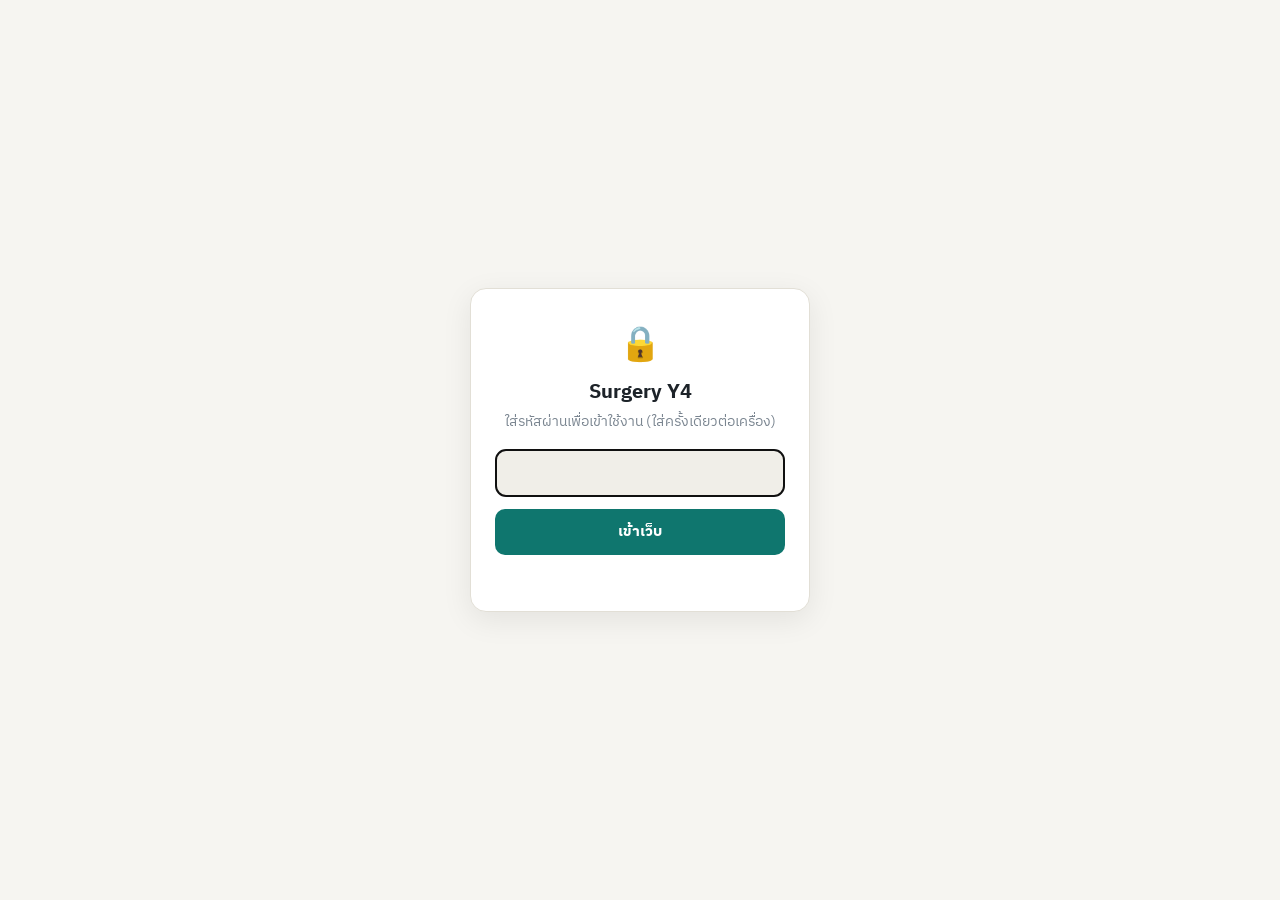
<file: crt-acute-abdomen.html>
<!doctype html>
<html lang="th">
<head>
<meta charset="utf-8">
<meta name="viewport" content="width=device-width,initial-scale=1">
<title>Surgery Y4 · CRT: Acute abdomen</title>
<link rel="preconnect" href="https://fonts.googleapis.com"><link rel="preconnect" href="https://fonts.gstatic.com" crossorigin>
<link href="https://fonts.googleapis.com/css2?family=IBM+Plex+Sans+Thai:wght@400;500;600;700&display=swap" rel="stylesheet">
<link rel="stylesheet" href="assets/style.css">
<script src="assets/gate.js"></script>
</head>
<body>
<main class="wrap">
  <h1>CRT: Acute abdomen</h1>
  <p class="lead">CRT สาย Gen B กลุ่ม F2 · อ.วงศกร · ไล่ตามชีท Activity I ทีละตอน พร้อมการบ้านที่อาจารย์สั่ง (Shock, Fluid resuscitation, PUP Tx/Mx/F/U)</p>
  <div class="row" style="margin:0 0 14px"><a class="btn" href="crt-abdominal-mass.html">🫃 CRT: Abdominal mass</a><a class="btn primary" href="crt-acute-abdomen.html">🚨 CRT: Acute abdomen</a></div>
  <div class="legend" style="display:block"><b>เคสใน Activity I</b><div style="margin-top:4px">ชายไทย 30 ปี กรรมกร ปวดลิ้นปี่ทันทีรุนแรง แล้วลามทั่วท้องใน 3 ชม. มา ER ที่ 6 ชม. · เคยปวดลิ้นปี่บ่อย ดื่มเหล้า สูบบุหรี่</div><div style="margin-top:4px">P 120, BP 100/60, RR 22 · ทั้งท้องแข็ง bowel sound หาย liver dullness หาย · <strong>วินิจฉัย: perforated peptic ulcer + generalized peritonitis + hypovolemia</strong></div></div>
  <div class="legend"><span><b>🔥</b> ออกบ่อยมาก</span><span><b>★</b> เคยออก</span><span><mark class="trap">ไฮไลต์เหลือง</mark> จุดที่ข้อสอบชอบหลอก</span><span>ป้ายขวาของหัวข้อ = จำนวนชุดข้อสอบเก่า (จาก 27 ชุด MCQ Med38–50) ที่มีเรื่องนั้น</span></div>
  <div class="card sec">
    <div class="toolbar" style="margin:0 0 6px"><button class="btn sm" id="openall">เปิดทั้งหมด</button><button class="btn sm" id="closeall">ปิดทั้งหมด</button></div>
    <details class="topic" id="s1" open><summary><span class="tt">ตอนที่ 1 ซักประวัติและตรวจร่างกาย</span><span class="hy hot" title="มีเรื่องนี้ใน 11 จาก 27 ชุดข้อสอบ">🔥 ออก 11/27 ชุด</span></summary><div class="topic-body"><div class="topic-tools"><a class="btn sm" href="summary.html?cat=acute-abd">📚 สรุป Acute abdomen</a><a class="btn sm primary" href="exam.html?tp=acute-abd%7C0&tt=Approach%20acute%20abdomen">📝 ข้อสอบเรื่อง Approach acute abdomen (12 ข้อ)</a></div><p>เคส: ชายไทย 30 ปี กรรมกร หาดใหญ่ ปวดลิ้นปี่ทันทีรุนแรง อีก 3 ชม.ลามทั่วท้อง ปวดตลอด ขยับตัวแล้วปวดมากขึ้น ปัสสาวะครั้งสุดท้าย 12 ชม.ก่อน เคยปวดลิ้นปี่บ่อยซื้อยาลดกรดกินเอง ดื่มเหล้าครึ่งแบนทุกวัน สูบบุหรี่วันละซอง 15 ปี ไม่ได้กิน NSAID ไม่เคยผ่าตัดช่องท้อง (virgin abdomen)</p>
<ul>
<li>🗣️ <strong>อาการ — Perforated peptic ulcer (เคสนี้)</strong>:<ul>
<li><strong>ตำแหน่ง</strong>: ลิ้นปี่ก่อน แล้วปวดทั่วทั้งท้อง</li>
<li><strong>เริ่มต้น</strong>: ทันทีทันใด รุนแรงตั้งแต่แรก</li>
<li><strong>ระยะเวลา</strong>: 6 ชม. ต่อเนื่อง ไม่มีช่วงหายขาด</li>
<li><strong>ลักษณะ</strong>: ปวดแน่นตลอดเวลา รุนแรง 10/10</li>
<li><strong>ร้าว/ลาม</strong>: ลามจากลิ้นปี่ไปทั่วท้องใน 3 ชม. · เคสนี้ไม่ร้าวไปที่ใด (บางรายร้าวไหล่จาก diaphragm ถูกระคายเคือง หรือน้ำย่อยไหลลง RLQ)</li>
<li><strong>อาการร่วม</strong>: คลื่นไส้ไม่อาเจียน ตัวรุมๆ ปัสสาวะน้อย (ครั้งสุดท้าย 12 ชม.ก่อน สีเหลืองเข้ม) อุจจาระปกติ</li>
<li><strong>ปัจจัยที่ทำให้เป็นมาก/ดีขึ้น</strong>: ปวดมากขึ้นเมื่อขยับตัว จึงนอนนิ่ง · paracetamol 2 เม็ดไม่ดีขึ้น</li>
<li><strong>ช่วงเวลา/การดำเนินโรค</strong>: เคยปวดลิ้นปี่บ่อยก่อน/หลังอาหาร ซื้อยาลดกรดกินเอง ดีขึ้นเป็นช่วงๆ · หลังทะลุ ช่วงแรกเป็น chemical peritonitis จากกรด แล้วกลายเป็น bacterial peritonitis</li>
</ul>
</li>
</ul>
<p><strong>ซักประวัติอาการปวดท้อง — แต่ละข้อเปลี่ยน DDx อย่างไร</strong></p>
<div class="tbl"><table>
<thead>
<tr>
<th>คำถาม</th>
<th>คำตอบที่เจอ</th>
<th>คิดถึง</th>
</tr>
</thead>
<tbody>
<tr>
<td>Onset</td>
<td>ทันทีเป็นนาที</td>
<td>perforation, rupture (AAA), vascular (mesenteric embolism, dissection), torsion, MI</td>
</tr>
<tr>
<td></td>
<td>ค่อยๆ เป็นชั่วโมง</td>
<td>การอักเสบ: appendicitis, cholecystitis, diverticulitis</td>
</tr>
<tr>
<td>Site + การย้าย</td>
<td>ลิ้นปี่ → ทั่วท้อง</td>
<td>น้ำย่อยรั่วลามทั่วช่องท้อง = generalized peritonitis</td>
</tr>
<tr>
<td></td>
<td>ลิ้นปี่ → RLQ</td>
<td>appendicitis หรือ PUP ที่น้ำไหลลง right paracolic gutter (Valentino)</td>
</tr>
<tr>
<td>Character</td>
<td>ปวดตลอด นอนนิ่ง</td>
<td>peritonitis</td>
</tr>
<tr>
<td></td>
<td>ปวดบิดเป็นพักๆ กระสับกระส่าย</td>
<td>colic: bowel obstruction, biliary/renal colic</td>
</tr>
<tr>
<td>Radiation</td>
<td>ร้าวหลัง</td>
<td>pancreatitis, AAA, posterior DU penetrating</td>
</tr>
<tr>
<td></td>
<td>ร้าวไหล่</td>
<td>diaphragm ถูกระคายเคือง (Kehr sign)</td>
</tr>
<tr>
<td>Associated</td>
<td>คลื่นไส้/อาเจียนหลังปวด</td>
<td>โรคทางศัลยกรรม (ปวดมาก่อน) · ถามไข้ การถ่าย/ผายลม อาเจียนเป็นเลือด ถ่ายดำ ปัสสาวะ ตาเหลือง</td>
</tr>
<tr>
<td>Exacerbating</td>
<td>ขยับ/ไอแล้วปวดมากขึ้น</td>
<td>peritoneum อักเสบ (somatic pain)</td>
</tr>
</tbody>
</table></div>
<p><strong>ประวัติอื่นที่ต้องถาม</strong></p>
<ul>
<li>ปัจจัยเสี่ยง PUD: dyspepsia เดิม, NSAID/aspirin/steroid, สูบบุหรี่, ดื่มเหล้า, เคยตรวจ H. pylori</li>
<li>โรคที่เปลี่ยน DDx: AF/โรคหัวใจ (mesenteric ischemia), ความดันสูง/สูบบุหรี่/อายุมาก (AAA), นิ่วถุงน้ำดี, เหล้ามาก (pancreatitis), ผ่าตัดช่องท้องเดิม (adhesion)</li>
<li>เตรียมผ่าตัด: กินอาหารมื้อสุดท้ายเมื่อไร, ปัสสาวะครั้งสุดท้าย (ประเมิน volume), โรคประจำตัว, ยา, แพ้ยา · ผู้หญิงถามประจำเดือนครั้งสุดท้ายเสมอ</li>
</ul>
<p><strong>ตรวจร่างกายที่สำคัญ</strong></p>
<ol>
<li>Vital signs + สัญญาณ shock/ขาดน้ำ: ปากแห้ง, skin turgor, capillary refill, ปลายมือเย็น, สติ</li>
<li>GA: นอนนิ่งไม่กล้าขยับ (peritonitis) vs ดิ้นไปมา (colic), ซีด, ตาเหลือง</li>
<li>หน้าท้อง — ดู: ท้องอืด ท้องไม่ขยับตามหายใจ แผลเก่า hernia · ฟัง: bowel sound หาย (paralytic ileus) หรือเสียงสูง (obstruction) · เคาะ: liver dullness หายไหม, percussion tenderness, shifting dullness · คลำ: เริ่มจากจุดไกลที่สุด ดู tenderness, guarding, rigidity, Murphy, Rovsing, psoas, obturator</li>
<li>Hernia orifices, อวัยวะเพศ, DRE</li>
<li>EKG — inferior wall MI ปวดลิ้นปี่ได้</li>
</ol>
<p><strong>จุดที่อาจารย์เน้นในคาบ</strong></p>
<ul>
<li>Guarding = กล้ามเนื้อหน้าท้องเกร็งแบบ reflex เพื่อปกป้อง peritoneum ที่อักเสบ (involuntary guarding และ rigidity คือสัญญาณ peritonitis)</li>
<li><strong>ถ้ามี guarding แล้ว ไม่ต้องทำ rebound tenderness</strong> — ทำให้ผู้ป่วยเจ็บโดยไม่ได้ข้อมูลเพิ่ม (harm) ใช้ percussion tenderness หรือให้ไอ (cough test) แทน</li>
</ul>
<div class="co co-pit"><span class="co-h">⚠️ Pitfall</span> <mark class="trap">มี guarding หรือ rigidity แล้วไม่ต้องทำ rebound tenderness</mark> — ผู้ป่วยเจ็บโดยไม่ได้ข้อมูลเพิ่ม ใช้ percussion tenderness หรือ cough test แทน</div></div></details><details class="topic" id="s2" ><summary><span class="tt">ตอนที่ 2 วินิจฉัย + ส่งตรวจ</span><span class="hy warm" title="มีเรื่องนี้ใน 7 จาก 27 ชุดข้อสอบ">★ ออก 7/27 ชุด</span></summary><div class="topic-body"><div class="topic-tools"><a class="btn sm" href="summary.html?cat=upper-gi">📚 สรุป Perforated peptic ulcer</a><a class="btn sm primary" href="exam.html?tp=upper-gi%7C7&tt=Perforated%20peptic%20ulcer%20%26%20gastric%20outlet%20obstruction">📝 ข้อสอบเรื่อง Perforated peptic ulcer & gastric outlet obstruction (2 ข้อ)</a></div><p>วินิจฉัย: <strong>Generalized peritonitis จาก hollow viscus perforation — น่าจะเป็น perforated peptic ulcer (ส่วนใหญ่เป็น duodenal ulcer ผนังด้านหน้า) ร่วมกับ hypovolemia (compensated shock)</strong> หลักฐานสำคัญคือปวดลิ้นปี่ทันทีแล้วลามทั่วท้อง, ท้องแข็ง, liver dullness หาย และประวัติ dyspepsia + บุหรี่ + เหล้า</p>
<div class="tbl"><table>
<thead>
<tr>
<th>ผลตรวจ</th>
<th>แปลว่า</th>
</tr>
</thead>
<tbody>
<tr>
<td>P 120, BP 100/60, RR 22, ปากแห้ง, ไม่ปัสสาวะ 12 ชม.</td>
<td>Hypovolemia จากน้ำหายเข้าช่องท้อง (third space) + กินไม่ได้ · shock index = 120/100 = 1.2 (เกิน 0.9 = เสี่ยง) · เข้า SIRS แล้ว 2 ข้อ</td>
</tr>
<tr>
<td>T 37°C</td>
<td>ช่วงแรกเป็น chemical peritonitis จากกรด ไข้มักมาเมื่อกลายเป็น bacterial peritonitis หลังหลายชั่วโมง</td>
</tr>
<tr>
<td>Not pale</td>
<td>ไม่มีเลือดออกมาก → ค้าน ruptured AAA</td>
</tr>
<tr>
<td>Moderate distension + absent bowel sound</td>
<td>Paralytic ileus จาก peritonitis</td>
</tr>
<tr>
<td>Generalized tenderness + guarding + rigidity</td>
<td>Generalized peritonitis (board-like abdomen)</td>
</tr>
<tr>
<td>Loss of liver dullness</td>
<td>Pneumoperitoneum — ลมอยู่ระหว่างตับกับผนังหน้าท้อง = ทางเดินอาหารทะลุ</td>
</tr>
<tr>
<td>DRE tender both sides</td>
<td>Pelvic peritonitis — น้ำ/หนองไหลลงไปอยู่ใน rectovesical pouch</td>
</tr>
</tbody>
</table></div>
<p><strong>วินิจฉัยแยกโรค</strong></p>
<div class="tbl"><table>
<thead>
<tr>
<th>โรค</th>
<th>ทำไมคิด</th>
<th>ทำไมน้อยกว่า / แยกด้วย</th>
</tr>
</thead>
<tbody>
<tr>
<td><strong>Perforated peptic ulcer</strong></td>
<td>ปวดทันที ลิ้นปี่→ทั่วท้อง, dyspepsia, บุหรี่ เหล้า, free air</td>
<td>—</td>
</tr>
<tr>
<td>Ruptured AAA</td>
<td>ปวดทันที + shock</td>
<td>อายุ 30 ไม่มีปัจจัยเสี่ยง ไม่ซีด ไม่มีก้อนเต้น → bedside US/CT</td>
</tr>
<tr>
<td>Aortic dissection</td>
<td>ปวดทันทีรุนแรง</td>
<td>ปวดฉีกร้าวหลัง BP สองแขนต่างกัน ไม่มี HT → CTA</td>
</tr>
<tr>
<td>Acute pancreatitis</td>
<td>ปวดลิ้นปี่ + ดื่มเหล้าทุกวัน</td>
<td>มักร้าวหลัง อาเจียนมาก ไม่มี free air → amylase/lipase &gt; 3 เท่า</td>
</tr>
<tr>
<td>Acute mesenteric ischemia</td>
<td>ปวดรุนแรงฉับพลัน</td>
<td>pain out of proportion, AF, สูงอายุ → CTA, lactate</td>
</tr>
<tr>
<td>Perforated appendicitis</td>
<td>peritonitis</td>
<td>ประวัติค่อยเป็น ย้ายไป RLQ มีไข้</td>
</tr>
<tr>
<td>ลำไส้ทะลุจากสาเหตุอื่น (diverticulum, typhoid, foreign body)</td>
<td>free air + peritonitis</td>
<td>diverticulitis พบในคนสูงอายุกว่า, typhoid มีไข้มาหลายวัน</td>
</tr>
<tr>
<td>Medical mimic (inferior MI, DKA, lower lobe pneumonia)</td>
<td>ปวดลิ้นปี่</td>
<td>EKG, glucose/ketone, CXR</td>
</tr>
</tbody>
</table></div>
<p><strong>ส่งตรวจ (คำตอบคำถาม 2)</strong></p>
<ul>
<li>Lab: CBC, BUN/Cr, electrolytes, glucose, amylase/lipase, LFT, coagulation, <strong>blood group &amp; crossmatch</strong> (เตรียมผ่า), UA, lactate/ABG, hemoculture ถ้ามี sepsis</li>
<li>EKG — ตัด MI และเตรียมดมยา</li>
<li><strong>Acute abdomen series</strong>: upright CXR (ดีที่สุดในฟิล์มธรรมดาสำหรับ free air — ให้นั่งตั้งตรงราว 10 นาทีก่อนถ่าย) + supine abdomen + upright abdomen · ยืน/นั่งไม่ได้ → left lateral decubitus (ลมลอยอยู่เหนือตับ)</li>
<li><strong>CT abdomen</strong> — ไวกว่าฟิล์มมาก ใช้เมื่อฟิล์มไม่เห็น free air แต่ยังสงสัย หรือการวินิจฉัยไม่ชัด · ถ้า generalized peritonitis + free air ชัดแล้ว ไม่ต้องรอ CT จนเลื่อนผ่าตัด</li>
<li>ไม่เห็น free air ก็ตัด PUP ออกไม่ได้</li>
</ul>
<div class="co co-red"><span class="co-h">🚩 Red flag</span> Generalized peritonitis + liver dullness หาย + shock index &gt; 1 = ผ่าตัดฉุกเฉิน — resuscitate ระหว่างเตรียมผ่า ไม่รอให้ทุกค่าปกติ</div></div></details><details class="topic" id="s3" ><summary><span class="tt">ตอนที่ 3 แปลผล lab + acute abdomen series</span><span class="hy hot" title="มีเรื่องนี้ใน 16 จาก 27 ชุดข้อสอบ">🔥 ออก 16/27 ชุด</span></summary><div class="topic-body"><div class="topic-tools"><a class="btn sm primary" href="exam.html?tp=acute-abd%7C8&tt=Plain%20film%20abdomen%3A%20signs%20%E0%B8%97%E0%B8%B5%E0%B9%88%E0%B8%95%E0%B9%89%E0%B8%AD%E0%B8%87%E0%B8%88%E0%B8%B3">📝 ข้อสอบเรื่อง Plain film abdomen (15 ข้อ)</a></div><p>สรุปคำตอบ: <strong>pneumoperitoneum + leukocytosis + prerenal azotemia + amylase ปกติ</strong> → ยืนยัน PUP ที่มี generalized peritonitis และขาดน้ำ ไม่ใช่ pancreatitis</p>
<div class="tbl"><table>
<thead>
<tr>
<th>Lab</th>
<th>ค่า</th>
<th>แปลผล</th>
</tr>
</thead>
<tbody>
<tr>
<td>Hb / Hct</td>
<td>14.1 g% / 45%</td>
<td>ไม่ซีด Hct ค่อนสูง → hemoconcentration จากขาดน้ำ · ไม่มีเลือดออก</td>
</tr>
<tr>
<td>WBC / PMN</td>
<td>12,000 / 85%</td>
<td>Leukocytosis + neutrophilia → อักเสบ (peritonitis) เข้า SIRS เพิ่มอีกข้อ</td>
</tr>
<tr>
<td>Platelet</td>
<td>210,000</td>
<td>ปกติ</td>
</tr>
<tr>
<td>UA</td>
<td>SpGr 1.030, protein 1+, RBC/WBC 0–1</td>
<td>ปัสสาวะเข้มมาก = ขาดน้ำ · ไม่มีเลือด/หนอง → ไม่ใช่นิ่วไตหรือ UTI</td>
</tr>
<tr>
<td>Amylase</td>
<td>110 U/L</td>
<td>ปกติหรือสูงนิดเดียว ไม่ถึง 3 เท่า → ไม่ใช่ pancreatitis (PUP ทำให้ amylase ขึ้นเล็กน้อยได้ จากการดูดซึมจากช่องท้อง)</td>
</tr>
<tr>
<td>BUN / Cr</td>
<td>30 / 1.2 mg%</td>
<td>BUN:Cr = 25 (&gt; 20) → <strong>prerenal azotemia</strong> จาก hypovolemia</td>
</tr>
<tr>
<td>Na / K</td>
<td>135 / 3.4 mmol/L</td>
<td>Na ปกติ · K ต่ำเล็กน้อย ให้เพิ่มในน้ำเกลือหลังมีปัสสาวะ</td>
</tr>
<tr>
<td>Cl / total CO₂</td>
<td>100 / 27 mmol/L</td>
<td>ยังไม่มี metabolic acidosis — ส่ง lactate ดู perfusion ด้วย</td>
</tr>
</tbody>
</table></div>
<p><strong>Acute abdomen series (3 ฟิล์มใน PDF — สแกนขาวมาก ให้เทียบกับฟิล์มจริงในห้อง)</strong></p>
<ul>
<li><strong>รูปที่ 1 upright CXR</strong> — หา free air under diaphragm: เส้นโค้งสีดำใต้โดม diaphragm ดูข้างขวาง่ายกว่า (มีตับรองอยู่) ข้างซ้ายอาจสับสนกับ gastric bubble · ในสแกนนี้บริเวณใต้ diaphragm ขาวจนอ่านไม่ได้</li>
<li><strong>รูปที่ 2 supine abdomen</strong> — ท่านอนลมลอยมาด้านหน้า ดู Rigler sign (เห็นผนังลำไส้ทั้งสองด้าน), football sign, falciform ligament sign, triangle sign และดูลำไส้ขยาย (ileus) · ในสแกนไม่เห็นลำไส้ขยายชัด</li>
<li><strong>รูปที่ 3 upright film</strong> — ในสแกนเห็นเส้นอากาศบางๆ ใต้ diaphragm ทั้งสองข้าง ต่อกันใต้หัวใจ → น่าจะเป็น bilateral subdiaphragmatic free air (continuous diaphragm sign) = <strong>pneumoperitoneum</strong></li>
<li>หลุมพราง: Chilaiditi sign (colon แทรกระหว่างตับกับ diaphragm เห็น haustra), subphrenic abscess, ลมหลังผ่าตัดช่องท้องในไม่กี่วัน (เคสนี้ virgin abdomen)</li>
</ul>
<div class="co co-pit"><span class="co-h">⚠️ Pitfall</span> <mark class="trap">ไม่เห็น free air ไม่ได้ตัด PUP ออก</mark> — ถ้ายังสงสัยให้ทำ CT</div>

<div class="co co-pit"><span class="co-h">⚠️ Pitfall</span> Chilaiditi sign (colon แทรกระหว่างตับกับ diaphragm) หลอกเป็น free air — มองหา haustra ในเงาอากาศ</div></div></details><details class="topic" id="s4" ><summary><span class="tt">ตอนที่ 4 รักษาเบื้องต้น + ผ่าตัด + informed consent</span><span class="hy warm" title="มีเรื่องนี้ใน 7 จาก 27 ชุดข้อสอบ">★ ออก 7/27 ชุด</span></summary><div class="topic-body"><div class="topic-tools"><a class="btn sm primary" href="exam.html?tp=upper-gi%7C7&tt=Perforated%20peptic%20ulcer%20%26%20gastric%20outlet%20obstruction">📝 ข้อสอบเรื่อง Perforated peptic ulcer & gastric outlet obstruction (2 ข้อ)</a></div><p>คำตอบหลัก: <strong>resuscitate พร้อมกับเตรียมผ่าตัดฉุกเฉิน (source control) โดยไม่รอให้สมบูรณ์ก่อน</strong> ยิ่งผ่าช้า ยิ่งตายมากขึ้น เคสนี้มี generalized peritonitis จึงไม่เข้าเกณฑ์ nonoperative</p>
<details class="flowwrap" open><summary>🧭 ผังตัดสินใจ: Perforated peptic ulcer: ER → OR → กันกลับเป็นซ้ำ <small>· คลิกกล่องเพื่อดูรายละเอียด</small></summary><div data-flow="pup"></div></details>

<p><strong>รักษาเบื้องต้นที่ ER</strong></p>
<ol>
<li>NPO, O₂ ถ้า SpO₂ ต่ำ</li>
<li>เปิด IV เข็มใหญ่ 2 เส้น (≥ 18G) เจาะ lab + group &amp; crossmatch</li>
<li><strong>Fluid resuscitation</strong>: crystalloid (LRS หรือ NSS) bolus ราว 1 L ใน 15–30 นาที แล้วประเมินซ้ำ ถ้ามี sepsis/septic shock ใช้ 30 mL/kg ใน 3 ชม.แรก · เป้า MAP ≥ 65, HR &lt; 100, urine ≥ 0.5 mL/kg/hr, lactate ลดลง (ดูส่วนการบ้าน)</li>
<li>Foley catheter — วัด urine output ทุกชั่วโมง</li>
<li>NG tube — ดูดน้ำย่อย ลดการรั่วเพิ่ม ลด aspiration ตอนดมยา</li>
<li>IV PPI เช่น omeprazole 40 mg IV ทุก 12 ชม.</li>
<li><strong>IV antibiotics ทันที</strong> (community-acquired complicated intra-abdominal infection): ceftriaxone 2 g IV วันละครั้ง + metronidazole 500 mg IV ทุก 8 ชม. · อาการหนักหรือติดเชื้อใน รพ. → piperacillin/tazobactam · antifungal ไม่ให้ routine (พิจารณาในผู้ป่วยภูมิคุ้มกันต่ำหรืออาการหนัก)</li>
<li>แก้ปวดด้วย IV morphine titrate — ไม่บดบังการวินิจฉัย</li>
<li>แก้ K หลังมีปัสสาวะ · ตามวิสัญญี ทำ consent เข้า OR เร็วที่สุด</li>
</ol>
<p><strong>Boey score — พยากรณ์การตาย (1 คะแนนต่อข้อ)</strong>: major medical illness · preoperative shock (Boey ใช้ SBP &lt; 100 mmHg) · perforation &gt; 24 ชม. — เคสนี้ <strong>0 คะแนน</strong> (แข็งแรงดี, มาที่ 6 ชม., SBP 100 พอดีเส้น) · ข้อมูลศิริราช (Lohsiriwat 2009): ตาย 1%, 8%, 33%, 38% ที่ 0, 1, 2, 3 คะแนน</p>
<p><strong>การผ่าตัด</strong></p>
<ul>
<li>Exploratory laparotomy (upper midline) หรือ laparoscopic repair ถ้าผู้ป่วย stable และมีผู้เชี่ยวชาญ</li>
<li><strong>Simple closure + omental patch</strong> — Graham patch (อุดด้วย omentum แล้วผูกทับ) หรือ modified Cellan-Jones (เย็บปิดรูก่อนแล้ววาง omentum ทับ) — มาตรฐานสำหรับรูทะลุเล็ก</li>
<li>Gastric ulcer → <strong>biopsy ขอบแผลเสมอ</strong> (ตัด malignancy) หรือ wedge excision</li>
<li>ล้างช่องท้องด้วย NSS อุ่นจนใส (peritoneal lavage) ± drain</li>
<li>แผลใหญ่มาก (giant ulcer) → พิจารณา gastrectomy หรือวิธีอื่น · acid-reducing surgery (vagotomy) แทบไม่ทำแล้ว เพราะมี PPI + กำจัด H. pylori</li>
<li><strong>Nonoperative (Taylor method)</strong> — เฉพาะผู้ป่วย stable, ไม่มี generalized peritonitis, water-soluble contrast ยืนยันว่ารูปิดเองแล้ว → NG + PPI + antibiotics และผ่าตัดทันทีถ้าไม่ดีขึ้น · <strong>เคสนี้ไม่เข้าเกณฑ์</strong></li>
</ul>
<p><strong>Informed consent — สิ่งที่ต้องบอกผู้ป่วย</strong></p>
<ol>
<li>โรค: แผลในกระเพาะอาหารหรือลำไส้เล็กส่วนต้นทะลุ น้ำย่อยรั่วเข้าช่องท้อง ทำให้เยื่อบุช่องท้องอักเสบ</li>
<li>ความจำเป็น: ต้องผ่าตัดด่วน ถ้าไม่ผ่าจะติดเชื้อในกระแสเลือด อวัยวะล้มเหลว และเสียชีวิตได้</li>
<li>สิ่งที่จะทำ: ดมยาสลบ เปิดหน้าท้องหรือส่องกล้อง เย็บปิดรูแล้วปะด้วยไขมันในช่องท้อง ล้างช่องท้อง อาจใส่สายระบาย · อาจต้องเปลี่ยนวิธีถ้าเจอสิ่งอื่น (เช่น แผลใหญ่ หรือสงสัยมะเร็ง)</li>
<li>ทางเลือกอื่น: รักษาด้วยยา — ไม่เหมาะกับผู้ป่วยที่มีเยื่อบุช่องท้องอักเสบทั่วท้อง</li>
<li>ความเสี่ยง: เลือดออก, แผลติดเชื้อ, หนองในช่องท้อง, รูรั่วซ้ำ, ปอดอักเสบ, ลิ่มเลือดที่ขา, ความเสี่ยงจากดมยา, เสียชีวิต (ต่ำในเคสนี้)</li>
<li>หลังผ่า: งดน้ำงดอาหารช่วงแรก มีสายทางจมูก สายสวนปัสสาวะ อาจมีสายระบาย ได้ยาฆ่าเชื้อและยาลดกรด ต้องตรวจและกำจัดเชื้อ H. pylori และเลิกบุหรี่/เหล้า</li>
<li>เปิดโอกาสให้ถาม แล้วให้ผู้ป่วยตัดสินใจเอง ลงนามพร้อมพยาน</li>
</ol>
<div class="co co-pearl"><span class="co-h">💡 Clinical pearl</span> Boey score 0 อย่างเคสนี้ → อัตราตายราว 1% (ข้อมูลศิริราช) · คะแนนเพิ่มขึ้นทีละข้อ อัตราตายเพิ่มชัดเจน</div></div></details><details class="topic" id="s5" ><summary><span class="tt">การบ้าน 1–2 · Shock + Fluid resuscitation</span><span class="hy warm" title="มีเรื่องนี้ใน 8 จาก 27 ชุดข้อสอบ">★ ออก 8/27 ชุด</span></summary><div class="topic-body"><div class="topic-tools"><a class="btn sm" href="summary.html?cat=trauma">📚 สรุป Hemorrhagic shock</a><a class="btn sm primary" href="exam.html?tp=trauma%7C1&tt=Hemorrhagic%20shock">📝 ข้อสอบเรื่อง Hemorrhagic shock (3 ข้อ)</a></div><p>Shock คือเนื้อเยื่อได้เลือดและออกซิเจนไม่พอจนเซลล์ขาดออกซิเจน ไม่ใช่แค่ความดันต่ำ — ความดันต่ำเป็นสัญญาณท้ายๆ เคสนี้เป็น <strong>hypovolemic shock แบบ non-hemorrhagic (third-space loss) ที่ยัง compensate ได้ ร่วมกับ early sepsis</strong> — HR 120, RR 22, WBC 12,000 เข้า SIRS 3 ข้อ และ qSOFA = 2 (RR ≥ 22 + SBP ≤ 100)</p>
<p><strong>ชนิดของ shock</strong></p>
<div class="tbl"><table>
<thead>
<tr>
<th>ชนิด</th>
<th>สาเหตุ</th>
<th>CO</th>
<th>SVR</th>
<th>CVP/JVP</th>
<th>เบาะแส</th>
</tr>
</thead>
<tbody>
<tr>
<td>Hypovolemic</td>
<td>เลือดออก, อาเจียน/ท้องเสีย, burn, third space (peritonitis, pancreatitis, bowel obstruction)</td>
<td>↓</td>
<td>↑</td>
<td>↓</td>
<td>ปลายมือเย็น ชีพจรเร็วเบา</td>
</tr>
<tr>
<td>Distributive</td>
<td>septic, anaphylactic, neurogenic, adrenal crisis</td>
<td>↑ หรือปกติ (ช่วงแรก)</td>
<td>↓</td>
<td>↓/ปกติ</td>
<td>อุ่น (septic ช่วงแรก) · neurogenic: อุ่น + ชีพจรช้า</td>
</tr>
<tr>
<td>Cardiogenic</td>
<td>MI, arrhythmia, valve</td>
<td>↓</td>
<td>↑</td>
<td>↑</td>
<td>เย็น JVP โป่ง ปอดมี crepitation</td>
</tr>
<tr>
<td>Obstructive</td>
<td>tension pneumothorax, cardiac tamponade, massive PE</td>
<td>↓</td>
<td>↑</td>
<td>↑</td>
<td>เย็น เส้นเลือดดำคอโป่ง</td>
</tr>
</tbody>
</table></div>
<p><strong>สัญญาณเริ่มต้น</strong> — ชีพจรเร็ว, หายใจเร็ว, pulse pressure แคบ, capillary refill &gt; 2 วินาที, ปัสสาวะน้อย, สับสน · shock index (HR/SBP) &gt; 0.9 = เสี่ยง · septic shock (Sepsis-3) = ต้องใช้ vasopressor เพื่อ MAP ≥ 65 และ lactate &gt; 2 mmol/L หลังให้น้ำพอแล้ว</p>
<p><strong>Hemorrhagic shock ตาม ATLS 10th (อาจโดนถามต่อ)</strong></p>
<div class="tbl"><table>
<thead>
<tr>
<th></th>
<th>Class I</th>
<th>Class II</th>
<th>Class III</th>
<th>Class IV</th>
</tr>
</thead>
<tbody>
<tr>
<td>เสียเลือด</td>
<td>&lt; 15%</td>
<td>15–30%</td>
<td>31–40%</td>
<td>&gt; 40%</td>
</tr>
<tr>
<td>HR</td>
<td>ปกติ</td>
<td>ปกติ/↑</td>
<td>↑</td>
<td>↑↑</td>
</tr>
<tr>
<td>BP</td>
<td>ปกติ</td>
<td>ปกติ</td>
<td>ปกติ/↓</td>
<td>↓</td>
</tr>
<tr>
<td>Pulse pressure</td>
<td>ปกติ</td>
<td>↓</td>
<td>↓</td>
<td>↓</td>
</tr>
<tr>
<td>RR</td>
<td>ปกติ</td>
<td>ปกติ</td>
<td>ปกติ/↑</td>
<td>↑</td>
</tr>
<tr>
<td>Urine output</td>
<td>ปกติ</td>
<td>ปกติ</td>
<td>↓</td>
<td>↓↓</td>
</tr>
<tr>
<td>GCS</td>
<td>ปกติ</td>
<td>ปกติ</td>
<td>↓</td>
<td>↓</td>
</tr>
<tr>
<td>Base deficit (mEq/L)</td>
<td>0 ถึง −2</td>
<td>−2 ถึง −6</td>
<td>−6 ถึง −10</td>
<td>≤ −10</td>
</tr>
<tr>
<td>เลือด</td>
<td>เฝ้าดู</td>
<td>อาจต้องใช้</td>
<td>ต้องใช้</td>
<td>massive transfusion protocol</td>
</tr>
</tbody>
</table></div>
<p>(ตำราเก่าใช้ HR &lt; 100, &gt; 100, &gt; 120, &gt; 140 แยก class I–IV)</p>
<p><strong>Fluid resuscitation</strong></p>
<div class="tbl"><table>
<thead>
<tr>
<th>สารน้ำ</th>
<th>องค์ประกอบ (mmol/L)</th>
<th>ใช้เมื่อไร / ข้อระวัง</th>
</tr>
</thead>
<tbody>
<tr>
<td>NSS 0.9%</td>
<td>Na 154, Cl 154</td>
<td>resuscitation ได้ แต่ให้มาก → hyperchloremic metabolic acidosis · เหมาะกับผู้ป่วยอาเจียน (เสีย Cl) หรือสมองบวม</td>
</tr>
<tr>
<td>LRS / Acetar (balanced)</td>
<td>Na 130, K 4, Cl 109, lactate หรือ acetate 28 mEq/L</td>
<td>resuscitation ส่วนใหญ่ · SMART trial: balanced crystalloid มี major adverse kidney events น้อยกว่า NSS · LRS มี Ca อย่าให้สายเดียวกับเลือด</td>
</tr>
<tr>
<td>D5W</td>
<td>น้ำตาลล้วน</td>
<td>ห้ามใช้ resuscitate — กระจายทั่ว total body water ค้างในหลอดเลือดน้อยมาก</td>
</tr>
<tr>
<td>Colloid (albumin, starch)</td>
<td>—</td>
<td>ไม่เพิ่มการรอดชีวิต · starch (HES) เพิ่ม AKI ใน sepsis → ไม่ใช้</td>
</tr>
<tr>
<td>เลือด</td>
<td>PRC : FFP : platelet</td>
<td>hemorrhagic shock: ให้เลือดเร็ว อัตราส่วน 1:1:1 จำกัด crystalloid (ATLS: เริ่ม 1 L แล้วไปเลือด)</td>
</tr>
</tbody>
</table></div>
<ol>
<li><strong>Fluid challenge</strong>: bolus → ประเมินซ้ำ → ให้ซ้ำ จนไม่ตอบสนองหรือมีสัญญาณน้ำเกิน · sepsis ใช้ 30 mL/kg ใน 3 ชม. — ถ้าสมมติว่าผู้ป่วยหนัก 60 กก. = ราว 1.8 L (เคสไม่ได้บอกน้ำหนัก)</li>
<li><strong>เป้าหมาย</strong>: MAP ≥ 65 mmHg, HR ลดลง, urine ≥ 0.5 mL/kg/hr, capillary refill กลับปกติ, สติดีขึ้น, lactate ลดลง</li>
<li><strong>ดูว่ายังตอบสนองต่อน้ำไหม</strong>: passive leg raise (stroke volume เพิ่ม ≥ 10%), pulse pressure variation ในผู้ป่วยใส่เครื่องช่วยหายใจ, IVC ultrasound</li>
<li>ให้น้ำพอแล้ว MAP ยัง &lt; 65 → <strong>norepinephrine</strong> (เริ่มทาง peripheral line ได้ชั่วคราวระหว่างใส่ central line)</li>
<li><strong>หลัง resuscitate</strong> → maintenance ราว 25–30 mL/kg/วัน (หรือ 4-2-1) + Na และ K ราว 1 mmol/kg/วัน + ทดแทน NG output ด้วย NSS + KCl</li>
</ol></div></details><details class="topic" id="s6" ><summary><span class="tt">Fluid resuscitation ใน acute abdomen (แยกตามโรค)</span><span class="hy warm" title="มีเรื่องนี้ใน 8 จาก 27 ชุดข้อสอบ">★ ออก 8/27 ชุด</span></summary><div class="topic-body"><div class="topic-tools"><a class="btn sm" href="summary.html?cat=fluid">📚 สรุป IV fluid</a><a class="btn sm primary" href="exam.html?tp=fluid%7C0&tt=Body%20fluid%20compartments%20%26%20IV%20fluid%20therapy">📝 ข้อสอบเรื่อง Body fluid compartments & IV fluid therapy (4 ข้อ)</a><a class="btn sm primary" href="exam.html?tp=hpb%7C7&tt=Acute%20pancreatitis">📝 ข้อสอบเรื่อง Acute pancreatitis (10 ข้อ)</a></div><p>เคส PUP นี้ให้ balanced crystalloid ครั้งละ 500 mL ใน 15 นาทีแล้วประเมินซ้ำ รวมอย่างน้อย 30 mL/kg ใน 3 ชม.แรก (ราว 1.8 L ถ้าหนัก 60 กก. — เคสไม่บอกน้ำหนัก) แล้วเข้าห้องผ่าตัดโดยไม่ต้องรอให้ทุกค่าปกติ โรคอื่นใน acute abdomen ใช้ชนิดและปริมาณต่างกัน (ตารางท้ายส่วนนี้)</p>
<p><strong>ต้อง resuscitate ไหม</strong> — NICE ใช้ข้อบ่งชี้: SBP &lt; 100 mmHg, HR &gt; 90, capillary refill &gt; 2 วินาทีหรือปลายมือเย็น, RR &gt; 20, NEWS ≥ 5, passive leg raise ตอบสนอง · เคสนี้ HR 120, SBP 100, RR 22, ปากแห้ง, ไม่มีปัสสาวะ 12 ชม. → ต้องให้ทันที</p>
<p><strong>คำสั่งตัวอย่างสำหรับเคสนี้ (สมมติ 60 กก.)</strong></p>
<ol>
<li>IV เข็มใหญ่ 2 เส้น เจาะ lab + lactate + group &amp; crossmatch</li>
<li>LRS (หรือ Acetar) 500 mL IV ใน &lt; 15 นาที → ประเมิน HR, BP, capillary refill, สติ, ฟังปอด</li>
<li>ยังไม่ดี → ให้ซ้ำ 250–500 mL ต่อครั้ง · ถ้ามี sepsis-induced hypoperfusion ให้ครบอย่างน้อย 30 mL/kg ใน 3 ชม. (≈ 1.8 L)</li>
<li>ให้เกิน 2,000 mL แล้วยังไม่ดีขึ้น → ตาม senior/ICU (NICE) และคิด septic shock → norepinephrine ให้ MAP ≥ 65</li>
<li>Foley วัดปัสสาวะทุกชั่วโมง เป้า ≥ 0.5 mL/kg/hr (= 30 mL/hr ที่ 60 กก.) · lactate ซ้ำ · capillary refill</li>
<li>ส่งเข้า OR พร้อมให้น้ำต่อ — การปิดรูทะลุ (source control) คือการรักษาหลัก</li>
<li>หลัง resuscitate: maintenance 25–30 mL/kg/วัน (≈ 1.5–1.8 L/วัน ≈ 65–75 mL/hr) + Na, K, Cl ราว 1 mmol/kg/วัน + ทดแทน NG output · แก้ K 3.4 เมื่อมีปัสสาวะแล้ว</li>
</ol>
<p><strong>หลักฐานที่อาจโดนถาม</strong></p>
<ul>
<li>Surviving Sepsis 2021: 30 mL/kg ใน 3 ชม. เป็น weak recommendation (ลดจาก strong ในฉบับ 2016) · balanced crystalloid ดีกว่า NSS (weak) · ใช้ dynamic measures, capillary refill และ lactate นำทาง · albumin เมื่อให้ crystalloid ไปมากแล้ว · ไม่ใช้ starch</li>
<li>CLOVERS (NEJM 2023): ผู้ป่วยที่ยัง BP ต่ำหลังได้น้ำ 1–3 L — กลุ่ม restrictive (เริ่ม vasopressor เร็ว) กับ liberal ตายไม่ต่างกัน (14.0% vs 14.9%) → ถ้าไม่ตอบสนองต่อน้ำแล้ว ไม่ต้องเทน้ำต่อ ให้เริ่ม vasopressor</li>
</ul>
<p><strong>แยกตามโรคใน acute abdomen</strong></p>
<div class="tbl"><table>
<thead>
<tr>
<th>ภาวะ</th>
<th>ให้อะไร เท่าไร</th>
<th>จุดสำคัญ</th>
</tr>
</thead>
<tbody>
<tr>
<td>Perforation / peritonitis (PUP, perforated appendix, colon)</td>
<td>balanced crystalloid bolus 500 mL ซ้ำ · ≥ 30 mL/kg ใน 3 ชม.ถ้ามี sepsis</td>
<td>ไม่รอ resuscitate ครบก่อนผ่า · vasopressor ถ้า MAP &lt; 65 หลังให้น้ำพอ</td>
</tr>
<tr>
<td>Bowel obstruction (SBO/LBO)</td>
<td>crystalloid ทดแทนส่วนที่ขาด (อาเจียน + น้ำคั่งในลำไส้) + KCl + ทดแทน NG output</td>
<td>K มักต่ำ · Foley วัดปัสสาวะ · มี sign strangulation → ให้น้ำระหว่างเตรียมผ่าด่วน</td>
</tr>
<tr>
<td>Gastric outlet obstruction (อาเจียนน้ำย่อยกระเพาะ)</td>
<td><strong>NSS 0.9% + KCl</strong></td>
<td>hypochloremic hypokalemic metabolic alkalosis + paradoxical aciduria → ต้องการ Cl และ K · lactate ใน LRS ถูกเปลี่ยนเป็น bicarbonate จึงไม่เหมาะ</td>
</tr>
<tr>
<td>Acute pancreatitis</td>
<td><strong>moderate</strong>: LRS 10 mL/kg bolus เฉพาะเมื่อ hypovolemic แล้ว 1.5 mL/kg/hr · ประเมินที่ 3, 12, 24, 48, 72 ชม.</td>
<td>WATERFALL (NEJM 2022): aggressive (20 mL/kg + 3 mL/kg/hr) ไม่ลด pancreatitis รุนแรง แต่น้ำเกินมากกว่า จนต้องหยุด trial</td>
</tr>
<tr>
<td>เลือดออกในช่องท้อง (ruptured AAA, ruptured ectopic, solid organ injury, ruptured HCC)</td>
<td>crystalloid ไม่เกินราว 1 L แล้วให้เลือดเร็ว (PRC:FFP:platelet 1:1:1, massive transfusion protocol)</td>
<td>ATLS 10th: crystalloid &gt; 1.5 L สัมพันธ์กับการตายเพิ่ม · ruptured AAA ใช้ permissive hypotension — ห้ามเลือดก่อน ไม่ดัน BP ให้ปกติก่อน</td>
</tr>
<tr>
<td>Acute mesenteric ischemia</td>
<td>crystalloid + heparin เตรียม revascularization</td>
<td>หลีกเลี่ยง vasopressor ถ้าทำได้ เพราะทำให้เส้นเลือดลำไส้หดตัว</td>
</tr>
<tr>
<td>สูงอายุ / หัวใจล้มเหลว / CKD</td>
<td>bolus เล็กลง 250 mL ประเมินถี่</td>
<td>ฟังปอด ดู JVP ใช้ passive leg raise หรือ IVC ultrasound</td>
</tr>
</tbody>
</table></div>
<div class="co co-pit"><span class="co-h">⚠️ Pitfall</span> <mark class="trap">Gastric outlet obstruction ให้ NSS + KCl ไม่ใช่ LRS</mark> — ต้องการ Cl เพื่อแก้ hypochloremic metabolic alkalosis</div>

<div class="co co-pit"><span class="co-h">⚠️ Pitfall</span> Acute pancreatitis ให้น้ำแบบ moderate — <mark class="trap">aggressive fluid ไม่ช่วยและน้ำเกินมากกว่า</mark> (WATERFALL)</div>

<div class="co co-red"><span class="co-h">🚩 Red flag</span> เลือดออกในช่องท้อง → crystalloid ไม่เกินราว 1 L แล้วให้เลือดเร็ว · ห้ามเลือดก่อน ไม่ดัน BP ให้ปกติก่อน</div></div></details><details class="topic" id="s7" ><summary><span class="tt">การบ้าน 3 · PUP — หลังผ่าตัด, H. pylori, follow-up, คำแนะนำ</span><span class="hy hot" title="มีเรื่องนี้ใน 14 จาก 27 ชุดข้อสอบ">🔥 ออก 14/27 ชุด</span></summary><div class="topic-body"><div class="topic-tools"><a class="btn sm" href="summary.html?cat=upper-gi">📚 สรุป Peptic ulcer disease</a><a class="btn sm primary" href="exam.html?tp=upper-gi%7C6&tt=Peptic%20ulcer%20disease">📝 ข้อสอบเรื่อง Peptic ulcer disease (6 ข้อ)</a></div><p>หลังผ่าตัดต้องทำ 3 อย่างเพื่อไม่ให้กลับมาเป็นซ้ำ: <strong>ตรวจและกำจัด H. pylori, หยุดสาเหตุ (บุหรี่ เหล้า NSAID) และให้ PPI จนแผลหาย</strong> การผ่าตัดปิดรูไม่ได้รักษาต้นเหตุของแผล</p>
<p><strong>ดูแลหลังผ่าตัด</strong></p>
<ul>
<li>NG tube จน output ลดและลำไส้เริ่มทำงาน แล้วค่อยเริ่มอาหาร (บางที่ทำ water-soluble contrast study ก่อนเริ่มกิน — ตามแผนอาจารย์)</li>
<li>IV PPI → เปลี่ยนเป็นกินเมื่อกินได้</li>
<li>Antibiotics หลัง source control ดีแล้วใช้ course สั้นราว 4 วัน (STOP-IT trial, WSES) ไม่ต้องให้นานกว่านั้นถ้าไม่มีไข้</li>
<li>แผลผ่าตัดเป็น dirty wound (class IV) → SSI สูง เฝ้าดูแผลใกล้ชิด</li>
<li>Complication ที่ต้องคิด: leak/รูรั่วซ้ำ (ไข้ ปวดท้องมากขึ้น drain มีน้ำดี/เศษอาหาร), intra-abdominal abscess ใต้ diaphragm หรือในอุ้งเชิงกราน, SSI, wound dehiscence, ปอดอักเสบ/atelectasis, ileus, DVT</li>
</ul>
<p><strong>H. pylori</strong></p>
<ul>
<li>ตรวจทุกราย: ชิ้นเนื้อตอนผ่าตัด (rapid urease test/histology) หรือ serology (PPI ไม่รบกวน แต่ใช้ยืนยันว่าเชื้อหมดไม่ได้) · urea breath test/stool antigen ให้ผลลบปลอมถ้ากิน PPI อยู่หรือเพิ่งได้ยาฆ่าเชื้อ</li>
<li>สูตรกำจัดเชื้อ:</li>
<li>แนวทางไทย 2015: 14-day triple therapy (PPI bid + amoxicillin 1 g bid + clarithromycin 500 mg bid) หรือ 10-day sequential/concomitant · แพ้ penicillin ใช้ bismuth quadruple</li>
<li>แนวทางสากลใหม่ (Maastricht VI 2022): พื้นที่ clarithromycin ดื้อยาสูงหรือไม่ทราบใช้ 14-day bismuth quadruple (PPI + bismuth + tetracycline + metronidazole) — ในไทยการดื้อ clarithromycin เพิ่มขึ้น ให้ถามอาจารย์ว่า มอ. ใช้สูตรไหน</li>
<li>ยืนยันว่าเชื้อหมดด้วย urea breath test หรือ stool antigen ≥ 4 สัปดาห์หลังจบยาฆ่าเชื้อ และหยุด PPI ≥ 2 สัปดาห์</li>
<li>H. pylori ลบ + ไม่ได้กิน NSAID → หาสาเหตุอื่น: กินยาแก้ปวดโดยไม่รู้ตัว (ยาชุด, ยาลูกกลอนผสม steroid), Zollinger–Ellison (ตรวจ gastrin), มะเร็ง</li>
</ul>
<p><strong>Follow-up</strong></p>
<ul>
<li>PPI ต่อราว 8 สัปดาห์ (DU 4–8, GU 8–12 สัปดาห์)</li>
<li>Gastric ulcer → EGD ซ้ำราว 6–8 สัปดาห์ ดูว่าแผลหายและ biopsy ซ้ำ · DU ไม่ต้อง EGD ซ้ำเป็น routine ถ้าไม่มีอาการ</li>
<li>นัดดูแผล/ตัดไหม ฟังผลชิ้นเนื้อ และผล H. pylori</li>
</ul>
<p><strong>คำแนะนำผู้ป่วย + ลดการกลับเป็นซ้ำ (วัตถุประสงค์ข้อ 6)</strong></p>
<ol>
<li><strong>เลิกบุหรี่</strong> — ปัจจัยที่แก้ได้สำคัญที่สุด เพิ่มทั้งแผลใหม่ แผลทะลุ และแผลหายช้า (เสนอคลินิกเลิกบุหรี่)</li>
<li>ลดหรือเลิกดื่มเหล้า</li>
<li>หลีกเลี่ยง NSAID, aspirin, ยาชุด, ยาลูกกลอน — ปวดใช้ paracetamol ถ้าจำเป็นต้องใช้ NSAID ให้ใช้ร่วมกับ PPI</li>
<li>กินยาฆ่าเชื้อ H. pylori ให้ครบทุกเม็ดแม้หายปวดแล้ว และมาตรวจยืนยันว่าเชื้อหมด</li>
<li>กิน PPI ก่อนอาหารเช้า 30–60 นาทีตามนัด · กินอาหารเป็นเวลา (คำแนะนำทั่วไป หลักฐานไม่แรง)</li>
<li>อาการที่ต้องรีบกลับมา: ปวดท้องมากขึ้น ไข้ แผลบวมแดงมีหนอง อาเจียนเป็นเลือด ถ่ายดำ อาเจียนไม่หยุด</li>
<li>งานกรรมกรยกของหนัก — หลิกเลี่ยงยกของหนักหลายสัปดาห์หลังผ่าตัดเปิดหน้าท้อง (ลด incisional hernia) — ระยะเวลาให้ถามอาจารย์</li>
</ol>
<div class="co co-pit"><span class="co-h">⚠️ Pitfall</span> <mark class="trap">ตรวจ H. pylori ด้วย UBT/stool antigen ขณะยังกิน PPI ได้ผลลบปลอม</mark> — หยุด PPI ≥ 2 สัปดาห์ และจบยาฆ่าเชื้อ ≥ 4 สัปดาห์ก่อนตรวจยืนยัน</div></div></details><details class="topic" id="s8" ><summary><span class="tt">คำถามที่น่าจะโดนถาม</span></summary><div class="topic-body"><div class="tbl"><table>
<thead>
<tr>
<th>คำถาม</th>
<th>ตอบสั้น</th>
</tr>
</thead>
<tbody>
<tr>
<td>PUP ทะลุตรงไหนบ่อย</td>
<td>ผนังด้านหน้าของ duodenal bulb · แผลผนังด้านหลังมักเลือดออก (gastroduodenal artery) หรือทะลุเข้าตับอ่อน</td>
</tr>
<tr>
<td>ทำไมปวดลิ้นปี่ก่อนแล้วลามทั่วท้อง</td>
<td>น้ำย่อย/กรดรั่วออกมาแล้วกระจายทั่วช่องท้อง เกิด chemical peritonitis ทั้งท้อง</td>
</tr>
<tr>
<td>Valentino syndrome คืออะไร</td>
<td>น้ำย่อยไหลลง right paracolic gutter ทำให้ปวด RLQ คล้าย appendicitis</td>
</tr>
<tr>
<td>ปวดร้าวไหล่เพราะอะไร</td>
<td>diaphragm ถูกระคายเคือง → referred pain ผ่าน phrenic nerve (C3–C5)</td>
</tr>
<tr>
<td>ทำไม liver dullness หาย</td>
<td>ลมอิสระลอยขึ้นมาอยู่ระหว่างตับกับผนังหน้าท้องตอนนอนหงาย เคาะจึงโปร่ง</td>
</tr>
<tr>
<td>ทำไมต้องให้นั่งตั้งตรงก่อนถ่าย upright CXR</td>
<td>ให้ลมมีเวลาลอยขึ้นไปใต้ diaphragm (ราว 10 นาที)</td>
</tr>
<tr>
<td>ไม่เห็น free air ตัด PUP ได้ไหม</td>
<td>ไม่ได้ — บางรายรูปิดเองหรือลมน้อย ถ้าสงสัยทำ CT</td>
</tr>
<tr>
<td>Amylase สูงใน PUP ได้ไหม</td>
<td>ได้เล็กน้อย จากดูดซึมผ่านเยื่อบุช่องท้อง · pancreatitis ต้อง &gt; 3 เท่าของค่าปกติ</td>
</tr>
<tr>
<td>ทำไมมี guarding แล้วไม่ทำ rebound</td>
<td>ผู้ป่วยเจ็บมากโดยไม่ได้ข้อมูลเพิ่ม — ใช้ percussion tenderness หรือ cough test</td>
</tr>
<tr>
<td>Graham patch ต่างจาก Cellan-Jones อย่างไร</td>
<td>Graham: ไม่เย็บปิดรู ใช้ omentum อุดแล้วผูกไหมทับ · modified Cellan-Jones: เย็บปิดรูก่อนแล้ววาง omentum ทับ</td>
</tr>
<tr>
<td>ทำไมต้อง biopsy gastric ulcer</td>
<td>มะเร็งกระเพาะทะลุได้และดูเหมือนแผลธรรมดา</td>
</tr>
<tr>
<td>เมื่อไรรักษาแบบไม่ผ่าตัดได้</td>
<td>stable, ไม่มี generalized peritonitis, contrast study ไม่รั่ว (Taylor method)</td>
</tr>
<tr>
<td>Boey score มีอะไรบ้าง</td>
<td>major medical illness, preoperative shock, perforation &gt; 24 ชม. — เคสนี้ 0</td>
</tr>
<tr>
<td>บทบาทของ H. pylori กับ NSAID</td>
<td>สาเหตุหลักของ PUD ทั้งคู่ — จึงต้องตรวจ H. pylori ทุกรายและหยุด NSAID หลังผ่าตัด</td>
</tr>
</tbody>
</table></div></div></details>
  </div>
  <div class="card sec"><h3 style="margin:0 0 6px">แหล่งอ้างอิง</h3><ul>
<li>ชีท CRT2 Abdominal mass และ CRT3 Acute abdomen (Activity I) พร้อมโน้ตลายมือจากคาบ</li>
<li><a href="https://pubmed.ncbi.nlm.nih.gov/31921329/">Perforated and bleeding peptic ulcer: WSES guidelines 2020</a></li>
<li><a href="https://link.springer.com/doi/10.1007/s00268-008-9796-1">Lohsiriwat 2009: Boey score ในผู้ป่วย PUP ที่ศิริราช</a></li>
<li><a href="https://pmc.ncbi.nlm.nih.gov/articles/PMC10688878">สรุปแนวทาง H. pylori ไทย 2015 และการดื้อยาในไทย</a></li>
<li><a href="https://www.sccm.org/clinical-resources/guidelines/guidelines/Surviving-Sepsis-Guidelines-2021">Surviving Sepsis Campaign 2021 (SCCM)</a></li>
<li><a href="https://nice.org.uk/guidance/CG174/chapter/recommendations">NICE CG174: IV fluid therapy in adults in hospital</a></li>
<li><a href="https://pmc.ncbi.nlm.nih.gov/articles/10685906">CLOVERS: restrictive vs liberal fluid in sepsis-induced hypotension (NEJM 2023)</a></li>
<li><a href="https://www.pubmed.gov/36103415/">WATERFALL: aggressive vs moderate fluid in acute pancreatitis (NEJM 2022)</a></li>
<li><a href="https://www.clinician.com/articles/hemorrhage-control-in-adult-and-geriatric-trauma">ATLS 10th edition update: 1 L crystalloid, early blood</a></li>
<li><a href="https://pubmed.ncbi.nlm.nih.gov/38307694/">ESVS 2024 guidelines: abdominal aorto-iliac aneurysms</a></li>
</ul></div>
</main>
<footer>เคสและคำถามมาจากชีท CRT ของภาควิชา (Activity I) พร้อมโน้ตจากคาบ · คำตอบเรียบเรียงจาก guideline ปัจจุบัน ใช้ประกอบการเรียน ไม่ใช่เฉลยทางการ</footer>
<script src="assets/common.js"></script>
<script src="assets/flow.js"></script>
<script>
SY4.header('crt');
const CRTFLOWS = {"pup": {"id": "crt-pup", "title": "Perforated peptic ulcer: ER → OR → กันกลับเป็นซ้ำ", "intro": "ปวดท้องเฉียบพลัน + generalized peritonitis + free air — resuscitate และเตรียมผ่าตัดไปพร้อมกัน ไม่รอให้ทุกค่าปกติ", "steps": [{"l": "1", "t": "ER: จับให้ได้ว่าเป็น surgical abdomen", "nodes": [{"n": "Generalized peritonitis", "s": "guarding · rigidity · absent BS", "t": "danger", "h": "<ul><li>ทั้งท้องแข็ง (board-like), DRE เจ็บทั้งสองข้าง = pelvic peritonitis</li><li>มี guarding แล้วไม่ต้องทำ rebound</li></ul>"}, {"n": "Pneumoperitoneum", "s": "liver dullness หาย · free air", "t": "danger", "h": "<ul><li>upright CXR (นั่ง ~10 นาทีก่อนถ่าย) / left lateral decubitus</li><li>ไม่เห็น free air ไม่ได้ตัด PUP → CT</li></ul>"}, {"n": "Hypovolemia / sepsis", "s": "HR 120 · SBP 100 · ปัสสาวะน้อย", "t": "warn", "h": "<ul><li>shock index 1.2, qSOFA 2, BUN:Cr 25 = prerenal</li><li>Boey score: major medical illness, shock, perforation &gt; 24 ชม.</li></ul>"}]}, {"l": "2", "t": "Resuscitate (ทำพร้อมกัน)", "nodes": [{"n": "Fluid bolus", "s": "500 mL ใน < 15 นาที ซ้ำ · ≥ 30 mL/kg ใน 3 ชม.", "t": "hot", "h": "<ul><li>balanced crystalloid (LRS/Acetar) ดีกว่า NSS</li><li>เป้า MAP ≥ 65, urine ≥ 0.5 mL/kg/hr, CRT ปกติ, lactate ลดลง</li><li>เกิน 2,000 mL แล้วยังไม่ดี → senior/ICU</li></ul>"}, {"n": "NPO · NG · Foley", "s": "ลดการรั่ว · วัดปัสสาวะทุกชั่วโมง", "t": "hot", "h": "<p>NG ดูดน้ำย่อยลดการรั่วและ aspiration ตอนดมยา · Foley ใช้ติดตามการให้น้ำ</p>"}, {"n": "IV PPI + antibiotics", "s": "ceftriaxone + metronidazole", "t": "hot", "h": "<ul><li>omeprazole 40 mg IV ทุก 12 ชม.</li><li>ceftriaxone 2 g OD + metronidazole 500 mg ทุก 8 ชม. · หนัก/ติดเชื้อใน รพ. → piperacillin/tazobactam</li></ul>"}, {"n": "ไม่ตอบสนองต่อน้ำ", "s": "norepinephrine ให้ MAP ≥ 65", "t": "warn", "h": "<p>CLOVERS: หลังได้ 1–3 L แล้ว ให้ vasopressor เร็วกับให้น้ำต่อ ตายไม่ต่างกัน → ไม่ต้องเทน้ำต่อไม่หยุด</p>"}]}, {"l": "3", "t": "เลือกการรักษา", "nodes": [{"n": "ผ่าตัดฉุกเฉิน", "s": "omental patch + peritoneal lavage", "t": "hot", "h": "<ul><li>Graham patch / modified Cellan-Jones (open หรือ laparoscopic)</li><li>gastric ulcer → biopsy ขอบแผลทุกครั้ง</li><li>giant ulcer → พิจารณา gastrectomy</li></ul>"}, {"n": "Nonoperative (Taylor)", "s": "เฉพาะรายที่เข้าเกณฑ์", "t": "warn", "h": "<p>stable + ไม่มี generalized peritonitis + water-soluble contrast ไม่รั่ว → NG + PPI + antibiotics และผ่าทันทีถ้าไม่ดีขึ้น · <b>เคสนี้ไม่เข้าเกณฑ์</b></p>"}]}, {"l": "4", "t": "หลังผ่าตัด", "nodes": [{"n": "เฝ้า complication", "s": "leak · abscess · SSI · ปอดอักเสบ", "t": "warn", "h": "<p>แผลเป็น dirty wound (class IV) · antibiotics หลัง source control ราว 4 วัน</p>"}, {"n": "H. pylori + PPI", "s": "ตรวจ → กำจัด → ยืนยัน", "t": "hot", "h": "<ul><li>ยืนยันด้วย UBT/stool antigen ≥ 4 สัปดาห์หลังจบยาฆ่าเชื้อ และหยุด PPI ≥ 2 สัปดาห์</li><li>PPI ต่อราว 8 สัปดาห์ · gastric ulcer → EGD ซ้ำ 6–8 สัปดาห์</li></ul>"}, {"n": "ป้องกันกลับเป็นซ้ำ", "s": "เลิกบุหรี่ · เหล้า · NSAID", "t": "ok", "h": "<p>เลิกบุหรี่สำคัญที่สุด · ปวดใช้ paracetamol · ต้องใช้ NSAID ให้ร่วมกับ PPI · ระวังยาชุด/ยาลูกกลอน</p>"}]}]}};
document.querySelectorAll('[data-flow]').forEach(d => SY4.flow(d, CRTFLOWS[d.dataset.flow]));
document.getElementById('openall').onclick = () => document.querySelectorAll('details.topic').forEach(d => d.open = true);
document.getElementById('closeall').onclick = () => document.querySelectorAll('details.topic').forEach(d => d.open = false);
if (location.hash) { const d = document.querySelector(location.hash); if (d) d.open = true; }
</script>
</body>
</html>
</file>
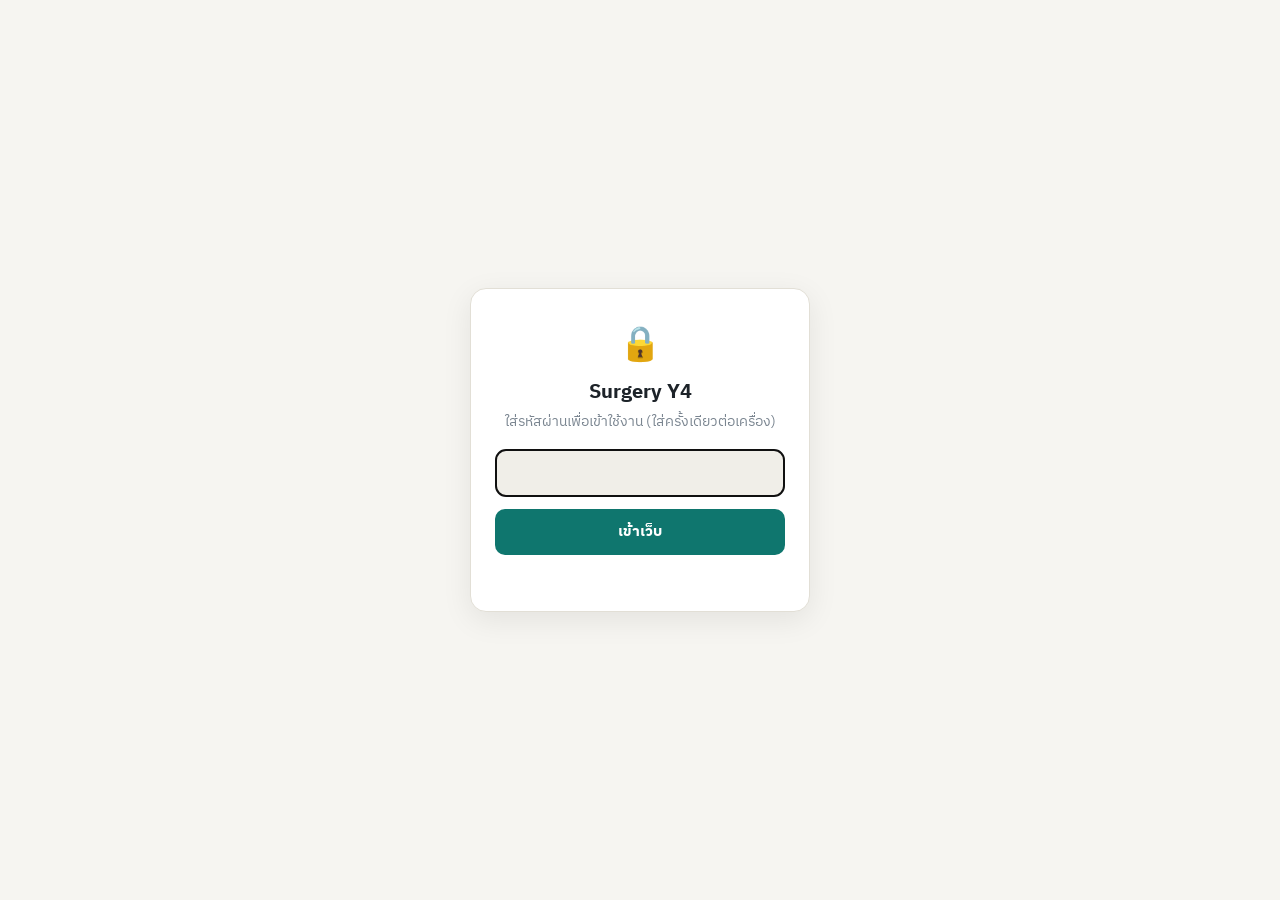
<file: exam.html>
<!doctype html>
<html lang="th">
<head>
<meta charset="utf-8">
<meta name="viewport" content="width=device-width,initial-scale=1">
<title>Surgery Y4 · ข้อสอบเก่า</title>
<link rel="preconnect" href="https://fonts.googleapis.com"><link rel="preconnect" href="https://fonts.gstatic.com" crossorigin>
<link href="https://fonts.googleapis.com/css2?family=IBM+Plex+Sans+Thai:wght@400;500;600;700&display=swap" rel="stylesheet">
<link rel="stylesheet" href="assets/style.css">
<script src="assets/gate.js"></script>
</head>
<body>
<main class="wrap">
  <h1>ข้อสอบเก่า</h1>
  <p class="lead">MCQ ไฟล์แดง 240 ข้อ (2 ชุด), MCQ ไฟล์เหลือง 120 ข้อ และ MEQ 6 case · ทุกข้อมีแนวทางการคิดและคำอธิบาย</p>
  <div class="tabs"><button class="pill on" data-m="mcq">📝 MCQ</button><button class="pill" data-m="meq">🧾 MEQ</button></div>

  <section id="mcqView">
    <div class="topicbar hidden" id="topicBar"></div>
    <div class="card filters">
      <div class="row"><label for="src">ชุดข้อสอบ</label>
        <select id="src"><option value="all">ทุกชุด</option><option value="red1">ไฟล์แดง ชุดที่ 1</option><option value="red2">ไฟล์แดง ชุดที่ 2</option><option value="m51">ไฟล์เหลือง</option></select>
        <label><input type="checkbox" id="shuf"> สลับลำดับ</label>
        <label><input type="checkbox" id="onlyWrong"> เฉพาะข้อที่เคยผิด</label>
        <label><input type="checkbox" id="onlyNew"> เฉพาะข้อที่ยังไม่ทำ</label>
        <label><input type="checkbox" id="onlyDiff"> เฉพาะข้อที่เฉลยในไฟล์ไม่ตรง</label>
      </div>
      <div class="chips" id="cats"></div>
    </div>
    <div class="card scorebar"><span>ชุดนี้</span><b id="sc">0/0</b><span class="muted" id="scp"></span><span style="flex:1"></span>
      <button class="btn" id="toggleJump">เลือกข้อ</button><button class="btn" id="reset">ล้างผลชุดนี้</button></div>
    <div class="card hidden" id="jumpBox" style="padding:12px 14px"><div class="jump" id="jump"></div></div>
    <div id="qwrap"></div>
    <div class="row between"><button class="btn" id="prev">← ข้อก่อนหน้า</button><button class="btn primary" id="next">ข้อถัดไป →</button></div>
  </section>

  <section id="meqView" class="hidden">
    <p class="muted">MEQ สอบจริงเปิดทีละหน้า ย้อนกลับไม่ได้ — ลองเขียนคำตอบในกล่องก่อน แล้วกด "ดูแนวคำตอบ" แนวคำตอบเรียบเรียงจากเฉลยรุ่นพี่และหลักการรักษาปัจจุบัน</p>
    <div class="chips" id="meqList" style="margin-bottom:10px"></div>
    <div id="meqBox"></div>
  </section>
</main>
<footer>ข้อสอบเป็น recall ของรุ่นพี่ · "เฉลยในไฟล์" = ไฮไลต์ในไฟล์เฉลยรุ่นพี่ (ไฟล์แดง edit / ไฟล์เหลือง) · ข้อที่มีป้ายสีส้ม = เว็บนี้ตอบต่างจากเฉลยในไฟล์ พร้อมเหตุผล</footer>
<script src="assets/common.js"></script>
<script src="data/cats.js"></script>
<script src="data/exam.js"></script>
<script src="data/meq.js"></script>
<script src="data/topics.js"></script>
<script>
SY4.header('exam');
const SRC = {red1:'ไฟล์แดง ชุด 1', red2:'ไฟล์แดง ชุด 2', m51:'ไฟล์เหลือง'};
const res = SY4.store.get('exam', {});
const P = SY4.qs();
let cat = P.get('cat') || 'all', list = [], idx = 0;
const $ = id => document.getElementById(id);
let topicIds = null;
if (P.get('tp') && TOPICS.t[P.get('tp')]) { topicIds = new Set(TOPICS.t[P.get('tp')]); cat = 'all'; }
function renderTopicBar(){
  const tb = $('topicBar');
  if (!topicIds) { tb.classList.add('hidden'); return; }
  tb.classList.remove('hidden');
  tb.innerHTML = `<span>📌 ข้อสอบเรื่อง <b>${SY4.esc(P.get('tt') || '')}</b> · ${topicIds.size} ข้อ</span><span style="flex:1"></span><a class="btn sm" href="javascript:history.back()">← กลับไปสรุป</a><button class="btn sm" id="clearTopic">ดูข้อสอบทั้งหมด</button>`;
  $('clearTopic').onclick = () => { topicIds = null; history.replaceState(null, '', 'exam.html'); renderTopicBar(); renderCats(); build(); };
}

function renderCats(){
  const base = EXAM.filter(q => ($('src').value === 'all' || q.src === $('src').value) && (!topicIds || topicIds.has(q.id)));
  const cs = [{id:'all', name:'ทุกหมวด', icon:'✦'}].concat(CATS.filter(c => base.some(q => q.cat === c.id)));
  $('cats').innerHTML = cs.map(c => `<button class="pill ${c.id === cat ? 'on' : ''}" data-c="${c.id}">${c.icon} ${SY4.esc(c.name)} <span class="n">${c.id === 'all' ? base.length : base.filter(q => q.cat === c.id).length}</span></button>`).join('');
}
function build(keepPos){
  const cid = keepPos && list[idx] ? list[idx].id : null;
  list = EXAM.filter(q => ($('src').value === 'all' || q.src === $('src').value) && (cat === 'all' || q.cat === cat) && (!topicIds || topicIds.has(q.id)));
  if ($('onlyWrong').checked) list = list.filter(q => res[q.id] && !res[q.id].c);
  if ($('onlyNew').checked) list = list.filter(q => !res[q.id]);
  if ($('onlyDiff').checked) list = list.filter(q => q.key !== q.ans);
  if ($('shuf').checked) list = SY4.shuffle(list);
  idx = cid ? Math.max(0, list.findIndex(q => q.id === cid)) : 0;
  SY4.store.set('examFilter', {src: $('src').value, cat});
  renderCats(); show();
}
function stats(){
  const d = list.filter(q => res[q.id]), c = d.filter(q => res[q.id].c);
  $('sc').textContent = `${c.length}/${d.length}`;
  $('scp').textContent = `ถูก ${d.length ? Math.round(c.length / d.length * 100) : 0}% · ทำแล้ว ${d.length} จาก ${list.length} ข้อ`;
  $('jump').innerHTML = list.map((q, i) => `<button class="${i === idx ? 'cur' : ''} ${res[q.id] ? (res[q.id].c ? 'c' : 'w') : ''}" data-i="${i}" title="${SRC[q.src]} ข้อ ${q.n}">${i + 1}</button>`).join('');
}
function show(){
  stats();
  const w = $('qwrap');
  if (!list.length){ w.innerHTML = '<div class="card qcard">ไม่มีข้อที่ตรงกับตัวกรอง</div>'; return; }
  const q = list[idx], c = SY4.cat(q.cat), r = res[q.id];
  w.innerHTML = `<div class="card qcard">
    <div class="qmeta"><span class="tag src">${SRC[q.src]} · ข้อ ${q.n}</span><span class="tag">${c.icon} ${SY4.esc(c.name)}</span><span class="muted" style="font-size:13px">ข้อที่ ${idx + 1}/${list.length}</span></div>
    <div class="stem">${SY4.esc(q.stem)}</div>
    ${q.imgs.length ? `<div class="qimgs">${q.imgs.map(s => `<img src="${s}" alt="ภาพประกอบโจทย์" loading="lazy">`).join('')}</div>` : ''}
    <div class="opts">${q.opts.map(o => `<button class="opt" data-k="${o[0]}"><span class="k">${o[0]}</span><span>${SY4.esc(o[1])}</span></button>`).join('')}</div>
    <div id="exp"></div></div>`;
  w.querySelectorAll('.qimgs img').forEach(im => im.onclick = () => SY4.lightbox(im.src));
  w.querySelectorAll('.opt').forEach(b => b.onclick = () => answer(q, b.dataset.k));
  if (r) reveal(q, r.a);
}
function answer(q, k){ res[q.id] = {a: k, c: k === q.ans, t: Date.now()}; SY4.store.set('exam', res); reveal(q, k); stats(); }
function reveal(q, k){
  const ok = k === q.ans;
  document.querySelectorAll('#qwrap .opt').forEach(x => {
    x.disabled = true;
    if (x.dataset.k === q.ans) x.classList.add('correct'); else if (x.dataset.k === k) x.classList.add('wrong');
    if (q.key && q.key !== q.ans && x.dataset.k === q.key) x.classList.add('filekey');
  });
  const diff = q.key && q.key !== q.ans;
  $('exp').innerHTML = `<div class="explain">
    <div class="verdict ${ok ? 'ok' : 'bad'}">${ok ? 'ถูกต้อง ✓' : 'ยังไม่ใช่ — คำตอบคือ ' + q.ans}</div>
    ${diff ? `<p class="keynote">⚠ เฉลยในไฟล์รุ่นพี่ = <b>${q.key}</b> (กรอบเส้นประ) แต่เว็บนี้ตอบ <b>${q.ans}</b> ตามเหตุผลด้านล่าง</p>` : ''}
    <h4>แนวทางการคิด</h4><p class="think">${SY4.esc(q.t)}</p>
    <h4>คำอธิบาย</h4><p>${SY4.esc(q.e)}</p></div>`;
}
$('cats').onclick = e => { const b = e.target.closest('button'); if (!b) return; cat = b.dataset.c; build(); };
['src', 'shuf', 'onlyWrong', 'onlyNew', 'onlyDiff'].forEach(id => $(id).onchange = () => build());
$('next').onclick = () => { if (idx < list.length - 1){ idx++; show(); window.scrollTo({top: 0, behavior: 'smooth'}); } };
$('prev').onclick = () => { if (idx > 0){ idx--; show(); window.scrollTo({top: 0, behavior: 'smooth'}); } };
$('toggleJump').onclick = () => $('jumpBox').classList.toggle('hidden');
$('jump').onclick = e => { const b = e.target.closest('button'); if (!b) return; idx = +b.dataset.i; show(); };
$('reset').onclick = () => { if (!confirm('ล้างผลการทำข้อสอบของข้อในชุดที่กรองอยู่?')) return; list.forEach(q => delete res[q.id]); SY4.store.set('exam', res); show(); };
document.addEventListener('keydown', e => {
  if ($('mcqView').classList.contains('hidden') || /INPUT|SELECT|TEXTAREA/.test(e.target.tagName)) return;
  if (e.key === 'ArrowRight') $('next').click(); if (e.key === 'ArrowLeft') $('prev').click();
  const k = e.key.toUpperCase(); const b = document.querySelector(`#qwrap .opt[data-k="${k}"]:not(:disabled)`); if (b) b.click();
});
const f = SY4.store.get('examFilter', null);
if (f && !P.get('cat') && !topicIds){ $('src').value = f.src; cat = f.cat; }
renderTopicBar(); build();

// ---- MEQ ----
document.querySelectorAll('.tabs .pill').forEach(b => b.onclick = () => {
  document.querySelectorAll('.tabs .pill').forEach(x => x.classList.toggle('on', x === b));
  $('mcqView').classList.toggle('hidden', b.dataset.m !== 'mcq'); $('meqView').classList.toggle('hidden', b.dataset.m !== 'meq');
});
let mi = 0;
$('meqList').innerHTML = MEQ.map((m, i) => `<button class="pill ${i === 0 ? 'on' : ''}" data-i="${i}">${SY4.cat(m.cat).icon} ${SY4.esc(m.title.replace('MEQ ', '').replace(/\s*\(.*\)/, ''))}</button>`).join('');
$('meqList').onclick = e => { const b = e.target.closest('button'); if (!b) return; mi = +b.dataset.i; $('meqList').querySelectorAll('.pill').forEach(x => x.classList.toggle('on', x === b)); meqShow(); };
function meqShow(){
  const m = MEQ[mi]; let shown = 1;
  const render = () => {
    $('meqBox').innerHTML = `<div class="card qcard" style="margin-top:0"><h2 style="margin:0">${SY4.esc(m.title)}</h2><p class="muted" style="margin:4px 0 0">${SY4.esc(m.seen)}</p></div>` +
      m.steps.slice(0, shown).map((s, si) => `<div class="card meq-step"><div class="meq-info">${s.info.map(p => `<p>${SY4.esc(p)}</p>`).join('')}</div>` +
        s.qs.map((qq, qi) => `<div class="meq-q">${SY4.esc(qq.q)}</div><textarea placeholder="เขียนคำตอบของคุณ (ไม่บันทึก)"></textarea>
          <button class="btn" data-a="${si}-${qi}" style="margin-top:6px">ดูแนวคำตอบ</button><div class="meq-a hidden" id="a${si}-${qi}">${SY4.esc(qq.a)}</div>`).join('') + `</div>`).join('') +
      (shown < m.steps.length ? `<button class="btn primary" id="meqNext">หน้าถัดไป (เปิดข้อมูลเพิ่ม) →</button>` : `<p class="muted">จบ case</p>`);
    $('meqBox').querySelectorAll('[data-a]').forEach(b => b.onclick = () => { $('a' + b.dataset.a).classList.toggle('hidden'); });
    const n = $('meqNext'); if (n) n.onclick = () => { shown++; render(); };
  };
  render();
}
meqShow();
</script>
</body>
</html>
</file>
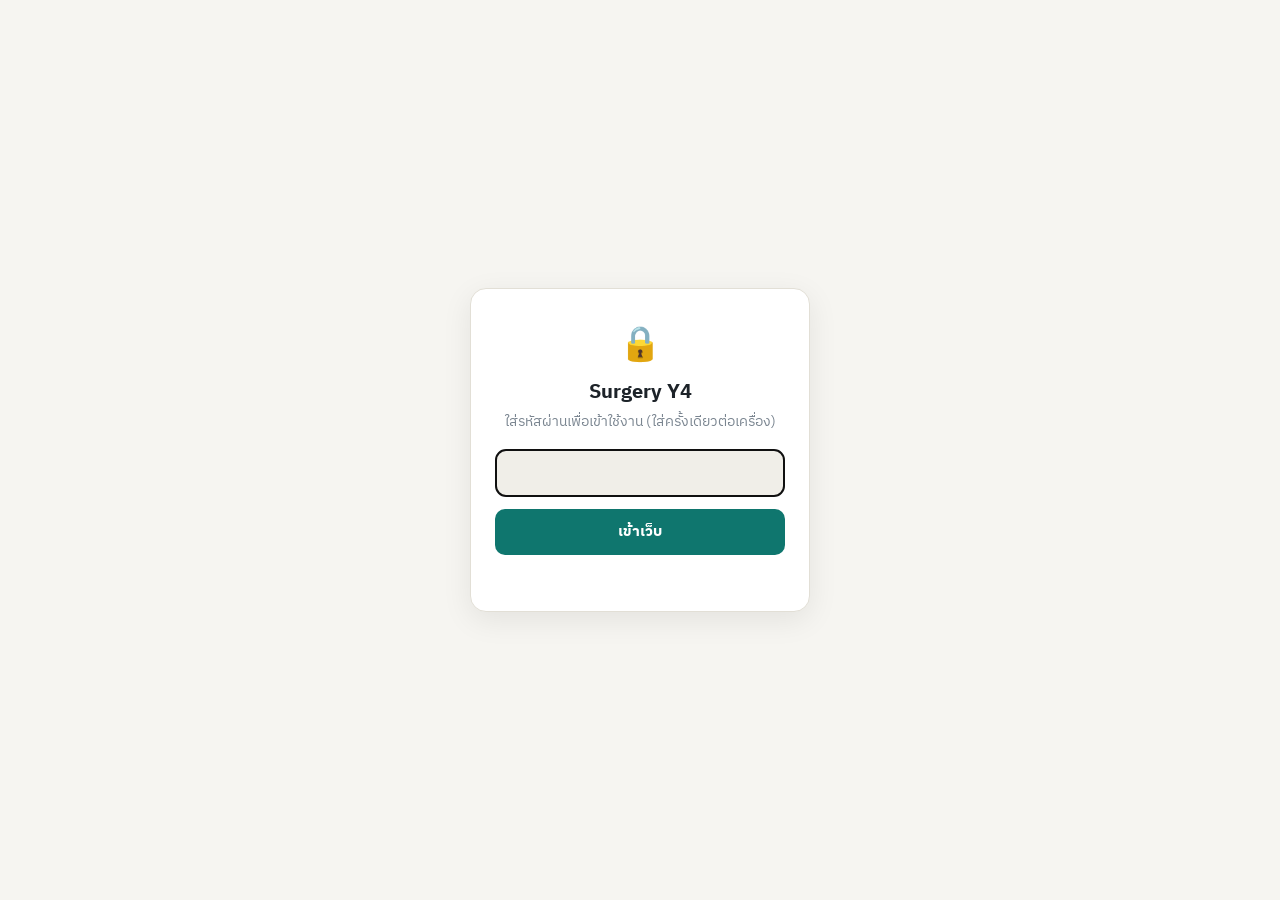
<file: flashcards.html>
<!doctype html>
<html lang="th">
<head>
<meta charset="utf-8">
<meta name="viewport" content="width=device-width,initial-scale=1">
<title>Surgery Y4 · Flashcard & Quiz</title>
<link rel="preconnect" href="https://fonts.googleapis.com"><link rel="preconnect" href="https://fonts.gstatic.com" crossorigin>
<link href="https://fonts.googleapis.com/css2?family=IBM+Plex+Sans+Thai:wght@400;500;600;700&display=swap" rel="stylesheet">
<link rel="stylesheet" href="assets/style.css">
<script src="assets/gate.js"></script>
</head>
<body>
<main class="wrap">
  <h1>Flashcard &amp; Quiz</h1>
  <p class="lead">คำถามเน้น "ทำไม" และกลไก — ลองตอบในใจก่อนพลิกการ์ด · quiz เป็นโจทย์ concept ที่แต่งใหม่ (ข้อสอบเก่าอยู่หน้า "ข้อสอบเก่า")</p>
  <div class="tabs"><button class="pill on" data-t="flash">🃏 Flashcard</button><button class="pill" data-t="quiz">✅ Quiz</button></div>
  <div class="chips" id="cats" style="margin-bottom:12px"></div>

  <section id="flashView" class="flash-wrap">
    <div class="row between"><span class="progress" id="fprog"></span>
      <div class="row"><label class="muted" style="font-size:14px"><input type="checkbox" id="onlyUnknown"> เฉพาะใบที่ยังไม่จำ</label><button class="btn" id="fshuf">🔀 สลับ</button></div></div>
    <div class="flash" id="flash" tabindex="0" role="button" aria-label="flip card">
      <div class="flash-in"><div class="face front"><span class="lbl" id="fcat"></span><div class="txt" id="fq"></div><span class="muted" style="font-size:13px">แตะเพื่อดูคำตอบ</span></div>
      <div class="face back"><span class="lbl">คำตอบ</span><div class="txt" id="fa"></div></div></div>
    </div>
    <div class="row between">
      <button class="btn" id="fprev">← ก่อนหน้า</button>
      <div class="row"><button class="btn" id="fno">ยังไม่จำ</button><button class="btn primary" id="fyes">จำได้แล้ว ✓</button></div>
      <button class="btn" id="fnext">ถัดไป →</button>
    </div>
  </section>

  <section id="quizView" class="flash-wrap hidden">
    <div class="card scorebar"><span>คะแนน</span><b id="qscore">0/0</b><span class="muted" id="qprog"></span><span style="flex:1"></span><button class="btn" id="qrestart">เริ่มใหม่</button></div>
    <div id="qbox"></div>
  </section>
</main>
<script src="assets/common.js"></script>
<script src="data/cats.js"></script>
<script src="data/flash.js"></script>
<script src="data/quiz.js"></script>
<script>
SY4.header('flash');
let cat = SY4.qs().get('cat') || 'all', tab = 'flash';
const known = SY4.store.get('known', {});
const key = c => c.cat + '|' + c.q.slice(0, 40);
const catsEl = document.getElementById('cats');
function renderCats(){
  const src = tab === 'flash' ? FLASH : QUIZ;
  const list = [{id:'all', name:'ทุกหมวด', icon:'✦'}].concat(CATS.filter(c => src.some(x => x.cat === c.id)));
  catsEl.innerHTML = list.map(c => `<button class="pill ${c.id === cat ? 'on' : ''}" data-c="${c.id}">${c.icon} ${SY4.esc(c.name)} <span class="n">${c.id === 'all' ? src.length : src.filter(x => x.cat === c.id).length}</span></button>`).join('');
}
catsEl.onclick = e => { const b = e.target.closest('button'); if (!b) return; cat = b.dataset.c; renderCats(); tab === 'flash' ? fStart() : qStart(); };
document.querySelectorAll('.tabs .pill').forEach(b => b.onclick = () => {
  tab = b.dataset.t; document.querySelectorAll('.tabs .pill').forEach(x => x.classList.toggle('on', x === b));
  document.getElementById('flashView').classList.toggle('hidden', tab !== 'flash');
  document.getElementById('quizView').classList.toggle('hidden', tab !== 'quiz');
  if (cat !== 'all' && !(tab === 'flash' ? FLASH : QUIZ).some(x => x.cat === cat)) cat = 'all';
  renderCats(); tab === 'flash' ? fStart() : qStart();
});

// ---- flashcards ----
let deck = [], fi = 0;
const flash = document.getElementById('flash');
function fStart(shuffle){
  deck = FLASH.filter(c => cat === 'all' || c.cat === cat);
  if (document.getElementById('onlyUnknown').checked) deck = deck.filter(c => !known[key(c)]);
  if (shuffle) deck = SY4.shuffle(deck);
  fi = 0; fShow();
}
function fShow(){
  flash.classList.remove('flip');
  const p = document.getElementById('fprog');
  const k = deck.filter(c => known[key(c)]).length;
  if (!deck.length){ document.getElementById('fq').textContent = 'จำได้ครบทุกใบในหมวดนี้แล้ว 🎉'; document.getElementById('fa').textContent = ''; p.textContent = ''; return; }
  const c = deck[fi];
  setTimeout(() => {
    document.getElementById('fcat').textContent = SY4.cat(c.cat).icon + ' ' + SY4.cat(c.cat).name + (known[key(c)] ? ' · ✓ จำแล้ว' : '');
    document.getElementById('fq').textContent = c.q; document.getElementById('fa').textContent = c.a;
  }, 120);
  p.textContent = `ใบที่ ${fi + 1}/${deck.length} · จำแล้ว ${k}`;
}
flash.onclick = () => flash.classList.toggle('flip');
flash.onkeydown = e => { if (e.key === ' ' || e.key === 'Enter'){ e.preventDefault(); flash.classList.toggle('flip'); } };
document.getElementById('fnext').onclick = () => { if (deck.length){ fi = (fi + 1) % deck.length; fShow(); } };
document.getElementById('fprev').onclick = () => { if (deck.length){ fi = (fi - 1 + deck.length) % deck.length; fShow(); } };
document.getElementById('fshuf').onclick = () => fStart(true);
document.getElementById('onlyUnknown').onchange = () => fStart();
document.getElementById('fyes').onclick = () => { if (!deck.length) return; known[key(deck[fi])] = 1; SY4.store.set('known', known); fi = (fi + 1) % deck.length; fShow(); };
document.getElementById('fno').onclick = () => { if (!deck.length) return; delete known[key(deck[fi])]; SY4.store.set('known', known); fi = (fi + 1) % deck.length; fShow(); };
document.addEventListener('keydown', e => { if (tab !== 'flash' || e.target.tagName === 'INPUT') return; if (e.key === 'ArrowRight') document.getElementById('fnext').click(); if (e.key === 'ArrowLeft') document.getElementById('fprev').click(); });

// ---- quiz ----
let qs = [], qi = 0, score = 0, answered = 0;
function qStart(){ qs = SY4.shuffle(QUIZ.filter(q => cat === 'all' || q.cat === cat)); qi = 0; score = 0; answered = 0; qShow(); }
function qShow(){
  document.getElementById('qscore').textContent = `${score}/${answered}`;
  document.getElementById('qprog').textContent = qs.length ? `ข้อ ${Math.min(qi + 1, qs.length)}/${qs.length}` : '';
  const box = document.getElementById('qbox');
  if (qi >= qs.length){ box.innerHTML = `<div class="card qcard"><h2 style="margin-top:0">จบชุดแล้ว — ได้ ${score}/${qs.length}</h2><button class="btn primary" onclick="qStart()">ทำอีกรอบ (สลับข้อ)</button></div>`; return; }
  const q = qs[qi];
  box.innerHTML = `<div class="card qcard"><div class="qmeta"><span class="tag">${SY4.cat(q.cat).icon} ${SY4.esc(SY4.cat(q.cat).name)}</span></div>
    <div class="stem">${SY4.esc(q.q)}</div><div class="opts">${q.opts.map(o => `<button class="opt" data-k="${o[0]}"><span class="k">${o[0]}</span><span>${SY4.esc(o[1])}</span></button>`).join('')}</div><div id="qexp"></div></div>`;
  box.querySelectorAll('.opt').forEach(b => b.onclick = () => {
    const ok = b.dataset.k === q.ans; answered++; if (ok) score++;
    box.querySelectorAll('.opt').forEach(x => { x.disabled = true; if (x.dataset.k === q.ans) x.classList.add('correct'); else if (x === b) x.classList.add('wrong'); });
    document.getElementById('qexp').innerHTML = `<div class="explain"><div class="verdict ${ok ? 'ok' : 'bad'}">${ok ? 'ถูกต้อง ✓' : 'ยังไม่ใช่ — คำตอบคือ ' + q.ans}</div><p>${SY4.esc(q.e)}</p><button class="btn primary" id="qnext">ข้อต่อไป →</button></div>`;
    document.getElementById('qscore').textContent = `${score}/${answered}`;
    document.getElementById('qnext').onclick = () => { qi++; qShow(); };
  });
}
document.getElementById('qrestart').onclick = qStart;
renderCats(); fStart();
</script>
</body>
</html>
</file>
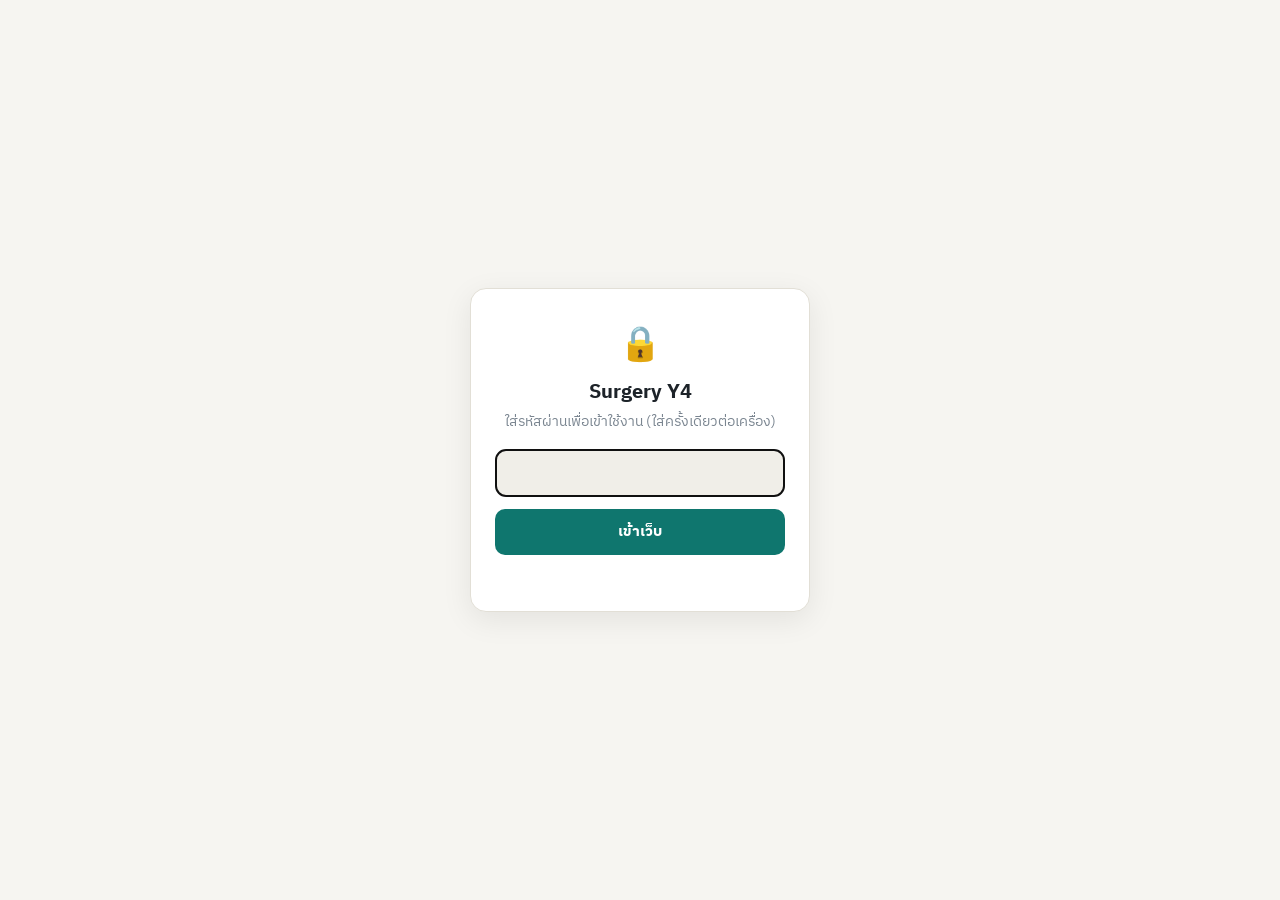
<file: flows.html>
<!doctype html>
<html lang="th">
<head>
<meta charset="utf-8">
<meta name="viewport" content="width=device-width,initial-scale=1">
<title>Surgery Y4 · ผังตัดสินใจ</title>
<link rel="preconnect" href="https://fonts.googleapis.com"><link rel="preconnect" href="https://fonts.gstatic.com" crossorigin>
<link href="https://fonts.googleapis.com/css2?family=IBM+Plex+Sans+Thai:wght@400;500;600;700&display=swap" rel="stylesheet">
<link rel="stylesheet" href="assets/style.css">
<script src="assets/gate.js"></script>
</head>
<body>
<main class="wrap">
  <h1>ผังตัดสินใจ</h1>
  <p class="lead">Clinical flowchart ของเรื่องที่ออกสอบบ่อย — ไล่จากอาการ → การตรวจ → การตัดสินใจรักษา · คลิกกล่องเพื่อดูรายละเอียด red flag และจุดหลอก</p>
  <div class="legend"><span><b style="color:var(--ok)">▌</b> ไม่เร่งด่วน/benign</span><span><b style="color:var(--accent)">▌</b> ขั้นหลัก</span><span><b style="color:var(--warn)">▌</b> ต้องระวัง</span><span><b style="color:var(--bad)">▌</b> อันตราย/เร่งด่วน</span><span>🚩 Red flag · ⚠️ Pitfall · 💡 Pearl</span></div>
  <select class="catsel" id="fsel"></select>
  <div class="layout">
    <aside class="card side" id="side"></aside>
    <section><div class="card sec" id="box"></div></section>
  </div>
</main>
<script src="assets/common.js"></script>
<script src="data/cats.js"></script>
<script src="data/flows.js"></script>
<script src="assets/flow.js"></script>
<script>
SY4.header('flows');
const side = document.getElementById('side'), box = document.getElementById('box'), fsel = document.getElementById('fsel');
const byCat = CATS.map(c => [c, FLOWS.filter(f => f.cat === c.id)]).filter(x => x[1].length);
side.innerHTML = byCat.map(([c, fs]) => `<div class="muted" style="font-size:12.5px;margin:10px 8px 2px">${c.icon} ${SY4.esc(c.name)}</div>` + fs.map(f => `<a href="#" data-f="${f.id}">${SY4.esc(f.title.split(':')[0])}</a>`).join('')).join('');
fsel.innerHTML = byCat.map(([c, fs]) => `<optgroup label="${SY4.esc(c.icon + ' ' + c.name)}">` + fs.map(f => `<option value="${f.id}">${SY4.esc(f.title)}</option>`).join('') + '</optgroup>').join('');
function show(id){
  const f = FLOWS.find(x => x.id === id) || FLOWS[0];
  SY4.store.set('flowCur', f.id); history.replaceState(null, '', '?f=' + f.id);
  side.querySelectorAll('a').forEach(a => a.classList.toggle('on', a.dataset.f === f.id)); fsel.value = f.id;
  const c = SY4.cat(f.cat);
  box.innerHTML = `<div class="sec-head"><h2 style="margin:0">${SY4.esc(f.title)}</h2><div class="row"><a class="btn" href="summary.html?cat=${f.cat}">📚 สรุป ${c.icon} ${SY4.esc(c.name)}</a></div></div><div id="fl" style="margin-top:10px"></div>`;
  SY4.flow(document.getElementById('fl'), f);
  window.scrollTo({top: 0});
}
side.onclick = e => { const a = e.target.closest('a'); if (!a) return; e.preventDefault(); show(a.dataset.f); };
fsel.onchange = () => show(fsel.value);
show(SY4.qs().get('f') || SY4.store.get('flowCur', FLOWS[0].id));
</script>
</body>
</html>
</file>
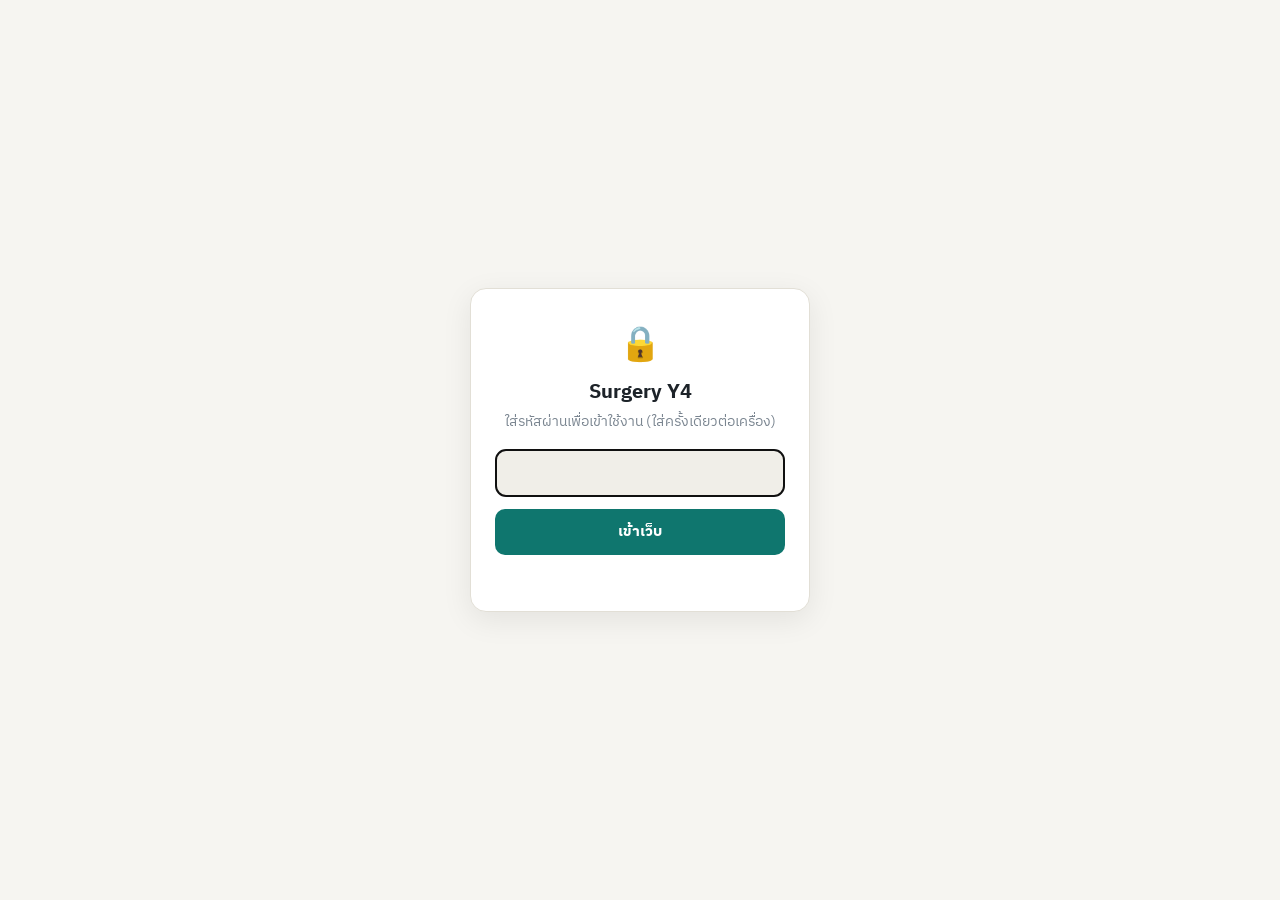
<file: summary.html>
<!doctype html>
<html lang="th">
<head>
<meta charset="utf-8">
<meta name="viewport" content="width=device-width,initial-scale=1">
<title>Surgery Y4 · สรุปเนื้อหา</title>
<link rel="preconnect" href="https://fonts.googleapis.com"><link rel="preconnect" href="https://fonts.gstatic.com" crossorigin>
<link href="https://fonts.googleapis.com/css2?family=IBM+Plex+Sans+Thai:wght@400;500;600;700&display=swap" rel="stylesheet">
<link rel="stylesheet" href="assets/style.css">
<script src="assets/gate.js"></script>
</head>
<body>
<main class="wrap">
  <h1>สรุปเนื้อหา</h1>
  <p class="lead">สรุปจาก lecture ของภาควิชา รายการโรค/ภาวะในคู่มือรายวิชา และข้อสอบเก่า แยกตามหมวด · กดหัวข้อเพื่อเปิด</p>
  <div class="legend"><span><b>🔥</b> ออกบ่อยมาก</span><span><b>★</b> เคยออก</span><span><mark class="trap">ไฮไลต์เหลือง</mark> จุดที่ข้อสอบชอบหลอก</span><span><b>📗</b> เพิ่ม/รีเช็คจาก CDT Surgery 16e</span><span><b>📕</b> เพิ่ม/รีเช็คจาก Schwartz 11e</span><span><b>📒</b> โน้ตรุ่นพี่: <b>🧠</b> วิธีจำ · <b>🎯</b> คำถามที่โดนซอย · <b>✏️</b> จุดที่แก้ให้ถูก</span><span>ป้ายขวาของหัวข้อ = จำนวนชุดข้อสอบเก่า (จาก 27 ชุด MCQ Med38–50) ที่มีเรื่องนั้น</span></div>
  <div class="row" style="margin-bottom:14px">
    <input type="search" id="q" placeholder="ค้นหาในสรุป เช่น Alvarado, BI-RADS, hyperkalemia" style="flex:1;min-width:220px">
  </div>
  <div class="layout">
    <aside class="card side" id="side"></aside>
    <section>
      <select class="catsel" id="catsel"></select>
      <div id="content"></div>
    </section>
  </div>
</main>
<footer>บทเรียนละเอียดรายวันมาจากแผนอ่าน "Surgery Y4 — อ่านวันละเรื่อง" ซึ่งเขียนจากสไลด์ lecture ไฟล์รุ่นพี่ และข้อสอบเก่า</footer>
<script src="assets/common.js"></script>
<script src="data/cats.js"></script>
<script src="data/summary.js"></script>
<script src="data/lessons.js"></script>
<script src="data/topics.js"></script>
<script src="data/flows.js"></script>
<script src="assets/flow.js"></script>
<script>
SY4.header('summary');
const side = document.getElementById('side'), content = document.getElementById('content'), catsel = document.getElementById('catsel'), qbox = document.getElementById('q');
const NS = TOPICS.nsets;
let hotOnly = SY4.store.get('sumHot', false) === true;
let hyMode = SY4.store.get('sumHY', false) === true;
const FL = {}; FLOWS.forEach(f => FL[f.id] = f);
function flowBox(fid){ const f = FL[fid]; return `<details class="flowwrap" open><summary>🧭 ผังตัดสินใจ: ${SY4.esc(f.title)} <small>· คลิกกล่องเพื่อดูรายละเอียด</small></summary><div data-f="${fid}"></div></details>`; }
function renderFlows(root){ root.querySelectorAll('[data-f]').forEach(d => { if (!d.dataset.done) { d.dataset.done = 1; SY4.flow(d, FL[d.dataset.f]); } }); }
function applyHY(root){
  root.querySelectorAll('.topic-body').forEach(b => {
    b.querySelectorAll('.hy-hide').forEach(e => e.classList.remove('hy-hide'));
    if (!hyMode || b.classList.contains('lesson-body')) return;
    const keep = el => /🔥|🧠|🎯/.test(el.textContent) || el.querySelector('mark.trap, .co');
    b.querySelectorAll('li').forEach(li => { if (!li.closest('.flow') && !keep(li)) li.classList.add('hy-hide'); });
    [...b.children].forEach(el => { if (el.matches('p, h3, h4') && !keep(el)) el.classList.add('hy-hide'); });
    b.querySelectorAll('ul, ol').forEach(u => { if (!u.closest('.flow') && ![...u.children].some(li => !li.classList.contains('hy-hide'))) u.classList.add('hy-hide'); });
  });
}
function freq(t){ return {m: t.n || 0, nq: t.nq || 0}; }
function badge(m){
  if (m >= 10) return `<span class="hy hot" title="มีเรื่องนี้ใน ${m} จาก ${NS} ชุดข้อสอบ">🔥 ออก ${m}/${NS} ชุด</span>`;
  if (m >= 4) return `<span class="hy warm" title="มีเรื่องนี้ใน ${m} จาก ${NS} ชุดข้อสอบ">★ ออก ${m}/${NS} ชุด</span>`;
  if (m >= 1) return `<span class="hy low" title="มีเรื่องนี้ใน ${m} จาก ${NS} ชุดข้อสอบ">ออก ${m} ชุด</span>`;
  return '';
}
function topicHTML(t, open, extra, cid, i){
  const f = freq(t);
  const tools = f.nq ? `<div class="topic-tools"><a class="btn sm primary" href="exam.html?tp=${encodeURIComponent(cid + '|' + i)}&tt=${encodeURIComponent(t.title)}">📝 ทำข้อสอบเรื่องนี้ (${f.nq} ข้อ)</a></div>` : '';
  const fl = (t.flow || []).map(flowBox).join('');
  return `<details class="topic" data-i="${i}" ${open ? 'open' : ''}><summary><span class="tt">${SY4.esc(t.title)}${extra || ''}</span>${badge(f.m)}</summary><div class="topic-body">${tools}${fl}${t.html}</div></details>`;
}
let cur = SY4.qs().get('cat') || SY4.store.get('sumCat', CATS[0].id);
if (!SUMMARY[cur]) cur = CATS[0].id;

side.innerHTML = CATS.map(c => `<a href="#" data-c="${c.id}"><span>${c.icon}</span>${SY4.esc(c.name)}</a>`).join('');
catsel.innerHTML = CATS.map(c => `<option value="${c.id}">${c.icon} ${SY4.esc(c.name)}</option>`).join('');
side.onclick = e => { const a = e.target.closest('a'); if (!a) return; e.preventDefault(); show(a.dataset.c); };
catsel.onchange = () => show(catsel.value);

function show(id){
  cur = id; SY4.store.set('sumCat', id); qbox.value = '';
  history.replaceState(null, '', '?cat=' + id);
  side.querySelectorAll('a').forEach(a => a.classList.toggle('on', a.dataset.c === id));
  catsel.value = id;
  const c = SY4.cat(id), topics = SUMMARY[id] || [], ls = LESSONS.filter(l => l.cat === id);
  content.innerHTML = `
    <div class="card sec">
      <div class="sec-head"><h2 style="margin:0">${c.icon} ${SY4.esc(c.name)}</h2>
        <div class="row"><a class="btn" href="flashcards.html?cat=${id}">🃏 Flashcard</a><a class="btn primary" href="exam.html?cat=${id}">📝 ข้อสอบหมวดนี้</a></div></div>
      <p class="muted" style="margin:6px 0 4px">${SY4.esc(c.desc)}</p>
      ${FLOWS.some(f => f.cat === id) ? `<div class="flowchips">🧭 ผังตัดสินใจในหมวดนี้: ${FLOWS.filter(f => f.cat === id).map(f => `<a href="#" data-goto="${f.ti}">${SY4.esc(f.title.split(':')[0])}</a>`).join('')}</div>` : ''}
      <div class="toolbar"><label><input type="checkbox" id="hymode" ${hyMode ? 'checked' : ''}> ⚡ โหมดเตรียมสอบ (เหลือเฉพาะ 🔥 จุดหลอก กล่องเตือน 🧠 วิธีจำ และ 🎯 คำถามที่โดนซอย)</label>
        <label><input type="checkbox" id="hot" ${hotOnly ? 'checked' : ''}> แสดงเฉพาะหัวข้อ 🔥 ออกบ่อย</label>
        <button class="btn sm" id="openall">เปิดทั้งหมด</button><button class="btn sm" id="closeall">ปิดทั้งหมด</button></div>
      ${topics.map((t, i) => [t, i]).filter(([t]) => !hotOnly || freq(t).m >= 10).map(([t, i], j) => topicHTML(t, j === 0, '', id, i)).join('') || '<p class="muted">หมวดนี้ไม่มีหัวข้อ 🔥 — ยกเลิกตัวกรองเพื่อดูทั้งหมด</p>'}
    </div>
    ${ls.length ? `<h3 style="margin:22px 0 8px">บทเรียนละเอียด (${ls.length})</h3>` + ls.map(l => `<details class="card topic lesson" data-l="${l.id}" style="margin-bottom:10px"><summary>${SY4.esc(l.title)}</summary><div class="topic-body lesson-body"></div></details>`).join('') : ''}`;
  document.getElementById('hot').onchange = e => { hotOnly = e.target.checked; SY4.store.set('sumHot', hotOnly); show(cur); };
  document.getElementById('hymode').onchange = e => { hyMode = e.target.checked; SY4.store.set('sumHY', hyMode); applyHY(content); };
  content.querySelectorAll('[data-goto]').forEach(a => a.onclick = ev => { ev.preventDefault(); let d = content.querySelector(`.sec details.topic[data-i="${a.dataset.goto}"]`); if (!d && hotOnly) { hotOnly = false; SY4.store.set('sumHot', false); show(cur); d = content.querySelector(`.sec details.topic[data-i="${a.dataset.goto}"]`); } if (d) { d.open = true; d.scrollIntoView({behavior: 'smooth', block: 'start'}); } });
  renderFlows(content); applyHY(content);
  document.getElementById('openall').onclick = () => content.querySelectorAll('.sec details.topic').forEach(d => d.open = true);
  document.getElementById('closeall').onclick = () => content.querySelectorAll('.sec details.topic').forEach(d => d.open = false);
  content.querySelectorAll('details.lesson').forEach(d => d.addEventListener('toggle', () => {
    const b = d.querySelector('.lesson-body'); if (d.open && !b.innerHTML) b.innerHTML = LESSONS.find(l => l.id === d.dataset.l).html;
  }));
  window.scrollTo({top: 0});
}

// search across all categories
qbox.addEventListener('input', () => {
  const s = qbox.value.trim().toLowerCase();
  if (s.length < 2) { show(cur); return; }
  const hits = [];
  CATS.forEach(c => (SUMMARY[c.id] || []).forEach((t, i) => { if ((t.title + ' ' + t.html.replace(/<[^>]+>/g, ' ')).toLowerCase().includes(s)) hits.push([c, t, i]); }));
  LESSONS.forEach(l => { if (l.html.replace(/<[^>]+>/g, ' ').toLowerCase().includes(s)) hits.push([SY4.cat(l.cat), {title: l.title, html: l.html, lesson: true}]); });
  const re = new RegExp('(' + s.replace(/[.*+?^${}()|[\]\\]/g, '\\$&') + ')', 'gi');
  const mark = h => h.replace(/>([^<]+)</g, (m, t) => '>' + t.replace(re, '<mark>$1</mark>') + '<');
  content.innerHTML = `<div class="card sec"><h2 style="margin:0 0 6px">ผลการค้นหา "${SY4.esc(qbox.value)}" · ${hits.length} หัวข้อ</h2>` +
    hits.map(([c, t, i]) => t.lesson
      ? `<details class="topic"><summary><span class="tt">${c.icon} ${SY4.esc(t.title)} <span class="tag">${SY4.esc(c.name)} · บทเรียน</span></span></summary><div class="topic-body lesson-body">${mark('>' + t.html + '<').slice(1, -1)}</div></details>`
      : topicHTML(Object.assign({}, t, {flow: [], html: mark('>' + t.html + '<').slice(1, -1)}), false, ` <span class="tag">${c.icon} ${SY4.esc(c.name)}</span>`, c.id, i)).join('') + '</div>';
});
show(cur);
</script>
</body>
</html>
</file>
<file: assets/style.css>
:root{
  --bg:#f6f5f1; --surface:#ffffff; --surface-2:#f0eee8; --ink:#1d2329; --ink-2:#4a5560; --ink-3:#7a8590;
  --line:#e2dfd6; --accent:#0f766e; --accent-ink:#ffffff; --accent-soft:#d9efeb; --warn:#b45309; --warn-soft:#fdf0dc;
  --ok:#15803d; --ok-soft:#dcf2e3; --bad:#b91c1c; --bad-soft:#fbe3e3; --info-soft:#e6eef8; --info:#1e4f8a;
  --radius:14px; --shadow:0 1px 2px rgba(20,30,40,.05),0 4px 16px rgba(20,30,40,.06);
  --font:"IBM Plex Sans Thai","Noto Sans Thai",system-ui,-apple-system,"Segoe UI",sans-serif;
}
@media (prefers-color-scheme:dark){
  :root:not([data-theme="light"]){
    --bg:#121619; --surface:#1a2025; --surface-2:#222a30; --ink:#e7ecef; --ink-2:#b4bfc7; --ink-3:#86939d;
    --line:#2d363d; --accent:#2dd4bf; --accent-ink:#06201d; --accent-soft:#16332f; --warn:#f59e0b; --warn-soft:#3a2a12;
    --ok:#4ade80; --ok-soft:#163222; --bad:#f87171; --bad-soft:#3a1c1c; --info-soft:#1b2a3c; --info:#93c5fd;
    --shadow:0 1px 2px rgba(0,0,0,.3),0 4px 16px rgba(0,0,0,.25);
  }
}
:root[data-theme="dark"]{
  --bg:#121619; --surface:#1a2025; --surface-2:#222a30; --ink:#e7ecef; --ink-2:#b4bfc7; --ink-3:#86939d;
  --line:#2d363d; --accent:#2dd4bf; --accent-ink:#06201d; --accent-soft:#16332f; --warn:#f59e0b; --warn-soft:#3a2a12;
  --ok:#4ade80; --ok-soft:#163222; --bad:#f87171; --bad-soft:#3a1c1c; --info-soft:#1b2a3c; --info:#93c5fd;
  --shadow:0 1px 2px rgba(0,0,0,.3),0 4px 16px rgba(0,0,0,.25);
}
*{box-sizing:border-box}
html{-webkit-text-size-adjust:100%}
body{margin:0;background:var(--bg);color:var(--ink);font-family:var(--font);font-size:16px;line-height:1.65}
a{color:var(--accent)}
button{font:inherit;color:inherit}
img{max-width:100%}

/* top bar */
.topbar{position:sticky;top:0;z-index:20;background:color-mix(in srgb,var(--bg) 88%,transparent);backdrop-filter:blur(10px);border-bottom:1px solid var(--line)}
.topbar-in{max-width:1180px;margin:0 auto;display:flex;align-items:center;gap:12px;padding:10px 16px}
.brand{display:flex;align-items:center;gap:8px;font-weight:700;text-decoration:none;color:var(--ink);white-space:nowrap}
.brand .logo{width:30px;height:30px;border-radius:9px;background:var(--accent);color:var(--accent-ink);display:grid;place-items:center;font-size:15px}
.nav{display:flex;gap:4px;margin-left:auto;overflow-x:auto;scrollbar-width:none}
.nav::-webkit-scrollbar{display:none}
.nav a{padding:7px 12px;border-radius:999px;text-decoration:none;color:var(--ink-2);font-size:15px;white-space:nowrap}
.nav a:hover{background:var(--surface-2)}
.nav a.on{background:var(--accent-soft);color:var(--accent);font-weight:600}
.theme-btn{border:1px solid var(--line);background:var(--surface);border-radius:999px;width:36px;height:36px;cursor:pointer;flex:none}

.wrap{max-width:1180px;margin:0 auto;padding:20px 16px 60px}
h1{font-size:clamp(24px,4vw,34px);line-height:1.25;margin:8px 0 6px}
h2{font-size:21px;line-height:1.35}
h3{font-size:18px}
.lead{color:var(--ink-2);margin:0 0 18px}
.muted{color:var(--ink-3)}
.card{background:var(--surface);border:1px solid var(--line);border-radius:var(--radius);box-shadow:var(--shadow)}
.pill{display:inline-flex;align-items:center;gap:6px;padding:5px 12px;border-radius:999px;border:1px solid var(--line);background:var(--surface);cursor:pointer;font-size:14px;color:var(--ink-2);white-space:nowrap}
.pill.on{background:var(--accent);border-color:var(--accent);color:var(--accent-ink);font-weight:600}
.pill .n{font-size:12px;opacity:.75}
.chips{display:flex;flex-wrap:wrap;gap:6px}
.btn{display:inline-flex;align-items:center;justify-content:center;gap:6px;padding:9px 16px;border-radius:10px;border:1px solid var(--line);background:var(--surface);cursor:pointer;font-weight:600;text-decoration:none;color:var(--ink)}
.btn:hover{background:var(--surface-2)}
.btn.primary{background:var(--accent);border-color:var(--accent);color:var(--accent-ink)}
.btn.primary:hover{filter:brightness(1.05)}
.btn:disabled{opacity:.45;cursor:default}
select,input[type=search]{font:inherit;padding:8px 12px;border-radius:10px;border:1px solid var(--line);background:var(--surface);color:var(--ink);max-width:100%}
.tbl{overflow-x:auto;margin:10px 0}
table{border-collapse:collapse;width:100%;font-size:14.5px}
th,td{border:1px solid var(--line);padding:7px 9px;text-align:left;vertical-align:top}
th{background:var(--surface-2)}
.note{background:var(--info-soft);color:var(--info);padding:8px 12px;border-radius:10px;font-size:14px}
.hidden{display:none!important}

/* home */
.hero{padding:26px 0 8px}
.grid3{display:grid;grid-template-columns:repeat(auto-fit,minmax(220px,1fr));gap:14px;margin:18px 0}
.feature{padding:20px;text-decoration:none;color:var(--ink);display:flex;flex-direction:column;gap:6px;transition:transform .15s}
.feature:hover{transform:translateY(-2px)}
.feature .ic{font-size:28px}
.feature h2{margin:4px 0 0}
.feature p{margin:0;color:var(--ink-2)}
.stat{font-size:13px;color:var(--ink-3)}
.catgrid{display:grid;grid-template-columns:repeat(auto-fill,minmax(210px,1fr));gap:10px}
.catcard{padding:12px 14px;display:flex;gap:10px;align-items:flex-start;text-decoration:none;color:var(--ink)}
.catcard .ic{font-size:22px;line-height:1.2}
.catcard b{display:block;font-size:15px}
.catcard small{color:var(--ink-3);font-size:12.5px;line-height:1.4;display:block}
.bar{height:6px;border-radius:99px;background:var(--surface-2);overflow:hidden;margin-top:6px}
.bar i{display:block;height:100%;background:var(--accent)}

/* summary layout */
.layout{display:grid;grid-template-columns:250px 1fr;gap:20px;align-items:start}
.side{position:sticky;top:70px;max-height:calc(100vh - 90px);overflow:auto;padding:8px}
.side a{display:flex;gap:8px;align-items:center;padding:7px 10px;border-radius:9px;text-decoration:none;color:var(--ink-2);font-size:14.5px}
.side a:hover{background:var(--surface-2)}
.side a.on{background:var(--accent-soft);color:var(--accent);font-weight:600}
.catsel{display:none}
.sec{padding:18px 20px;margin-bottom:12px}
.sec-head{display:flex;flex-wrap:wrap;gap:8px;align-items:center;justify-content:space-between}
details.topic{border-top:1px solid var(--line)}
details.topic:first-of-type{border-top:0}
details.topic>summary{cursor:pointer;padding:12px 2px;font-weight:600;list-style:none;display:flex;gap:8px;align-items:center}
details.topic>summary::-webkit-details-marker{display:none}
details.topic>summary::before{content:"›";display:inline-block;transition:transform .15s;color:var(--ink-3);font-size:20px;line-height:1}
details.topic[open]>summary::before{transform:rotate(90deg)}
.topic-body{padding:0 4px 14px 22px}
.topic-body ul,.topic-body ol{padding-left:20px;margin:6px 0}
.topic-body li{margin:3px 0}
.lesson{padding:0}
.lesson>summary{padding:12px 16px}
.lesson .topic-body{padding:0 18px 18px}
.lesson-body h2{font-size:19px;margin:20px 0 6px}
.lesson-body h3{font-size:17px;margin:16px 0 4px}
.lesson-body h4{font-size:16px}
.lesson-body blockquote{border-left:3px solid var(--accent);margin:8px 0;padding:4px 12px;color:var(--ink-2)}
mark{background:#fde68a;color:#111;border-radius:3px}

/* flash */
.tabs{display:flex;gap:6px;margin:6px 0 14px}
.flash-wrap{max-width:720px;margin:0 auto}
.flash{perspective:1400px;cursor:pointer;margin:10px 0}
.flash-in{position:relative;min-height:260px;transition:transform .45s;transform-style:preserve-3d}
.flash.flip .flash-in{transform:rotateY(180deg)}
.face{position:absolute;inset:0;backface-visibility:hidden;-webkit-backface-visibility:hidden;padding:26px;display:flex;flex-direction:column;justify-content:center;gap:8px;border-radius:var(--radius);border:1px solid var(--line);background:var(--surface);box-shadow:var(--shadow);overflow:auto}
.face.back{transform:rotateY(180deg);background:var(--accent-soft)}
.face .lbl{font-size:12px;letter-spacing:.06em;text-transform:uppercase;color:var(--ink-3);font-weight:600}
.face .txt{font-size:19px;line-height:1.6}
.face.back .txt{font-size:17px}
.row{display:flex;flex-wrap:wrap;gap:8px;align-items:center}
.row.between{justify-content:space-between}
.progress{font-size:14px;color:var(--ink-3)}

/* quiz + exam */
.qcard{padding:20px;margin:10px 0}
.qmeta{display:flex;flex-wrap:wrap;gap:6px;align-items:center;margin-bottom:8px}
.tag{font-size:12.5px;padding:2px 9px;border-radius:999px;background:var(--surface-2);color:var(--ink-2)}
.tag.src{background:var(--accent-soft);color:var(--accent);font-weight:600}
.stem{white-space:pre-line;font-size:16.5px;margin:4px 0 12px}
.qimgs{display:flex;flex-wrap:wrap;gap:10px;margin:6px 0 12px}
.qimgs img{max-height:340px;border-radius:10px;border:1px solid var(--line);background:#fff;cursor:zoom-in}
.opts{display:flex;flex-direction:column;gap:8px}
.opt{display:flex;gap:10px;align-items:flex-start;text-align:left;padding:11px 14px;border-radius:11px;border:1px solid var(--line);background:var(--surface);cursor:pointer;width:100%}
.opt:hover:not(:disabled){border-color:var(--accent)}
.opt .k{flex:none;width:26px;height:26px;border-radius:50%;display:grid;place-items:center;background:var(--surface-2);font-weight:700;font-size:14px}
.opt.correct{background:var(--ok-soft);border-color:var(--ok)}
.opt.correct .k{background:var(--ok);color:#fff}
.opt.wrong{background:var(--bad-soft);border-color:var(--bad)}
.opt.wrong .k{background:var(--bad);color:#fff}
.opt.filekey{outline:2px dashed var(--warn);outline-offset:2px}
.opt:disabled{cursor:default}
.explain{margin-top:14px;padding:14px 16px;border-radius:12px;background:var(--surface-2)}
.explain h4{margin:0 0 4px;font-size:15px}
.explain p{margin:0 0 10px}
.explain p:last-child{margin-bottom:0}
.verdict{font-weight:700;margin-bottom:6px}
.verdict.ok{color:var(--ok)} .verdict.bad{color:var(--bad)}
.keynote{background:var(--warn-soft);color:var(--warn);border-radius:10px;padding:8px 12px;font-size:14px;margin:0 0 10px}
.think{border-left:3px solid var(--accent);padding-left:10px}
.scorebar{display:flex;flex-wrap:wrap;gap:10px;align-items:center;padding:12px 16px;margin:8px 0}
.scorebar b{font-size:20px}
.filters{padding:14px 16px;display:flex;flex-direction:column;gap:10px}
.filters .row label{font-size:14px;color:var(--ink-2)}
.jump{display:flex;flex-wrap:wrap;gap:4px;margin-top:6px}
.jump button{width:34px;height:30px;border-radius:7px;border:1px solid var(--line);background:var(--surface);font-size:12.5px;cursor:pointer}
.jump button.cur{outline:2px solid var(--accent)}
.jump button.c{background:var(--ok-soft);border-color:var(--ok)}
.jump button.w{background:var(--bad-soft);border-color:var(--bad)}

/* MEQ */
.meq-step{padding:16px 18px;margin:10px 0}
.meq-info{background:var(--surface-2);border-radius:10px;padding:10px 14px;margin-bottom:10px}
.meq-info p{margin:2px 0}
.meq-q{margin:12px 0 6px;font-weight:600}
.meq-a{white-space:pre-line;background:var(--ok-soft);border-radius:10px;padding:12px 14px;margin-top:8px}
textarea{width:100%;min-height:90px;font:inherit;padding:10px 12px;border-radius:10px;border:1px solid var(--line);background:var(--surface);color:var(--ink)}

.lightbox{position:fixed;inset:0;background:rgba(0,0,0,.82);display:grid;place-items:center;z-index:50;padding:16px;cursor:zoom-out}
.lightbox img{max-height:92vh;max-width:96vw;border-radius:8px;background:#fff}
footer{max-width:1180px;margin:0 auto;padding:20px 16px 40px;color:var(--ink-3);font-size:13px}

@media (max-width:860px){
  .layout{grid-template-columns:1fr}
  .side{display:none}
  .catsel{display:block;width:100%;margin-bottom:12px}
  .brand span.full{display:none}
}
@media (max-width:520px){
  body{font-size:15.5px}
  .sec{padding:14px}
  .qcard{padding:16px}
  .face{padding:20px}
  .face .txt{font-size:17px}
  .topic-body{padding-left:8px}
}
@media (max-width:620px){
  .filters .chips,#meqList,#cats.chips{flex-wrap:nowrap;overflow-x:auto;padding-bottom:4px;scrollbar-width:thin}
}

/* ---- v2: frequency markers ---- */
mark.trap{background:#fef08a;color:#1c1917;padding:0 3px;border-radius:3px;box-decoration-break:clone;-webkit-box-decoration-break:clone}
.hy{display:inline-flex;align-items:center;gap:4px;font-size:12px;font-weight:600;padding:2px 9px;border-radius:999px;white-space:nowrap;margin-left:auto;flex-shrink:0}
.hy.hot{background:#fee2e2;color:#b91c1c}
.hy.warm{background:var(--warn-soft);color:var(--warn)}
.hy.low{background:var(--surface-2);color:var(--ink-3)}
@media (prefers-color-scheme:dark){:root:not([data-theme="light"]) .hy.hot{background:#3b1414;color:#fca5a5}}
:root[data-theme="dark"] .hy.hot{background:#3b1414;color:#fca5a5}
details.topic>summary .tt{flex:1;min-width:0}
.legend{display:flex;flex-wrap:wrap;gap:8px 16px;align-items:center;font-size:13.5px;color:var(--ink-2);background:var(--surface);border:1px solid var(--line);border-radius:12px;padding:10px 14px;margin:0 0 14px}
.legend b{color:var(--ink)}
.topic-tools{display:flex;flex-wrap:wrap;gap:8px;align-items:center;margin:4px 0 10px;font-size:13px;color:var(--ink-3)}
.btn.sm{padding:5px 11px;font-size:13px}
.toolbar{display:flex;flex-wrap:wrap;gap:8px;align-items:center;margin:8px 0 2px}
.toolbar label{display:inline-flex;gap:6px;align-items:center;font-size:14px;color:var(--ink-2);cursor:pointer}
.topicbar{background:var(--accent-soft);color:var(--ink);border-radius:12px;padding:10px 14px;margin:0 0 12px;display:flex;gap:10px;flex-wrap:wrap;align-items:center}
.layout>section,.layout>*{min-width:0}
.sec-head h2{overflow-wrap:anywhere}
.topic-body{overflow-wrap:anywhere}
.topic-body td,.topic-body th{overflow-wrap:normal;word-break:normal}

/* ---- callouts ---- */
.co{border-radius:10px;padding:8px 12px;margin:8px 0;font-size:14.5px;line-height:1.6;border:1px solid transparent}
.co-h{font-weight:700;margin-right:4px;white-space:nowrap}
.co-red{background:var(--bad-soft);border-color:color-mix(in srgb,var(--bad) 30%,transparent)}
.co-red .co-h{color:var(--bad)}
.co-pit{background:var(--warn-soft);border-color:color-mix(in srgb,var(--warn) 30%,transparent)}
.co-pit .co-h{color:var(--warn)}
.co-pearl{background:var(--info-soft);border-color:color-mix(in srgb,var(--info) 30%,transparent)}
.co-pearl .co-h{color:var(--info)}

/* ---- flowcharts ---- */
.flowwrap{border:1px solid var(--line);border-radius:12px;background:var(--surface-2);margin:4px 0 14px}
.flowwrap>summary{cursor:pointer;list-style:none;padding:10px 14px;font-weight:700;display:flex;gap:8px;align-items:center}
.flowwrap>summary::-webkit-details-marker{display:none}
.flowwrap>summary small{font-weight:400;color:var(--ink-3)}
.flowwrap>.flow{padding:0 12px 12px}
.flow-intro{margin:0 0 10px;color:var(--ink-2);font-size:14.5px}
.flow-grid{display:grid;grid-template-columns:minmax(0,1fr) minmax(260px,340px);gap:14px;align-items:start}
.flow.narrow .flow-grid{grid-template-columns:minmax(0,1fr)}
.fstep{background:var(--surface);border:1px solid var(--line);border-radius:12px;padding:10px}
.fstep-h{display:flex;gap:8px;align-items:baseline;flex-wrap:wrap;font-weight:600;font-size:14.5px;margin-bottom:8px}
.fstep-n{font-size:11.5px;font-weight:700;letter-spacing:.04em;background:var(--ink);color:var(--surface);padding:2px 7px;border-radius:6px}
.fnodes{display:grid;grid-template-columns:repeat(auto-fit,minmax(170px,1fr));gap:8px}
.fnode{all:unset;box-sizing:border-box;cursor:pointer;display:flex;flex-direction:column;gap:3px;padding:9px 11px;border-radius:10px;border:1.5px solid var(--line);border-left-width:5px;background:var(--surface);color:var(--ink);font-size:14px;line-height:1.35;transition:box-shadow .15s,transform .15s}
.fnode small{color:var(--ink-3);font-size:12.5px}
.fnode:hover{box-shadow:var(--shadow)}
.fnode:focus-visible{outline:2px solid var(--accent);outline-offset:2px}
.fnode.on{box-shadow:0 0 0 2px var(--accent);transform:translateY(-1px)}
.fnode.t-ok{border-left-color:var(--ok)}
.fnode.t-warn{border-left-color:var(--warn)}
.fnode.t-hot{border-left-color:var(--accent)}
.fnode.t-danger{border-left-color:var(--bad)}
.farrow{text-align:center;color:var(--ink-3);font-size:18px;line-height:1;margin:4px 0}
.fpanel{position:sticky;top:76px;background:var(--surface);border:1px solid var(--line);border-top:5px solid var(--line);border-radius:12px;padding:12px 14px;max-height:calc(100vh - 96px);overflow:auto;font-size:14.5px}
.flow.narrow .fpanel{position:static;max-height:none;margin-top:10px}
.fpanel.t-ok{border-top-color:var(--ok)} .fpanel.t-warn{border-top-color:var(--warn)} .fpanel.t-hot{border-top-color:var(--accent)} .fpanel.t-danger{border-top-color:var(--bad)}
.fpanel-step{font-size:12px;color:var(--ink-3);font-weight:600}
.fpanel h4{margin:2px 0 2px;font-size:16.5px}
.fpanel-h p{margin:0 0 6px;font-size:13px}
.fpanel-b ul{padding-left:18px;margin:6px 0}
.fpanel-b li{margin:4px 0}
.flowchips{display:flex;flex-wrap:wrap;gap:6px;margin:8px 0 2px;align-items:center;font-size:13.5px}
.flowchips a{background:var(--accent-soft);color:var(--ink);padding:3px 10px;border-radius:999px;text-decoration:none;font-size:13px}
.flowchips a:hover{text-decoration:underline}

/* ---- high-yield mode ---- */
.hy-hide{display:none!important}
.hymode-note{font-size:13px;color:var(--ink-3);margin:2px 0 8px}
details.topic{scroll-margin-top:72px}
@media (max-width:600px){.nav a{padding:6px 9px;font-size:14px}}
</file>
